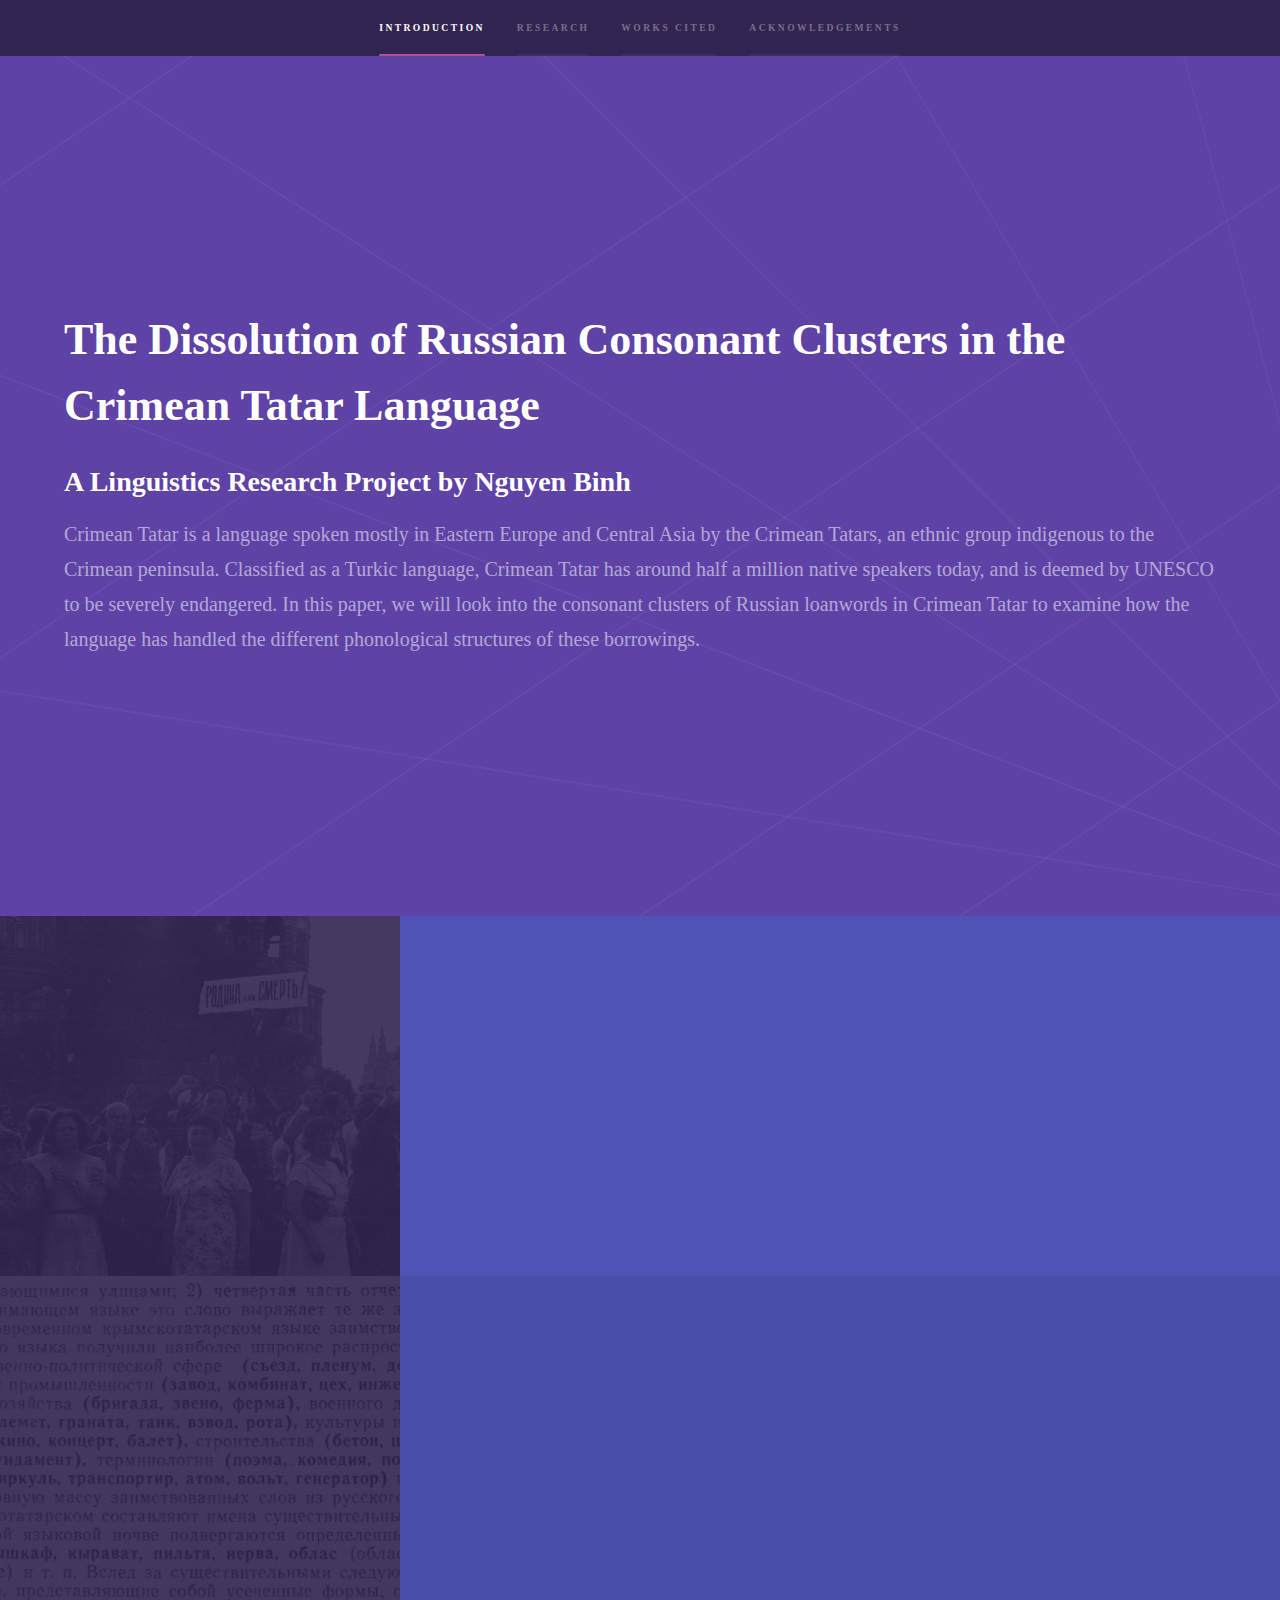
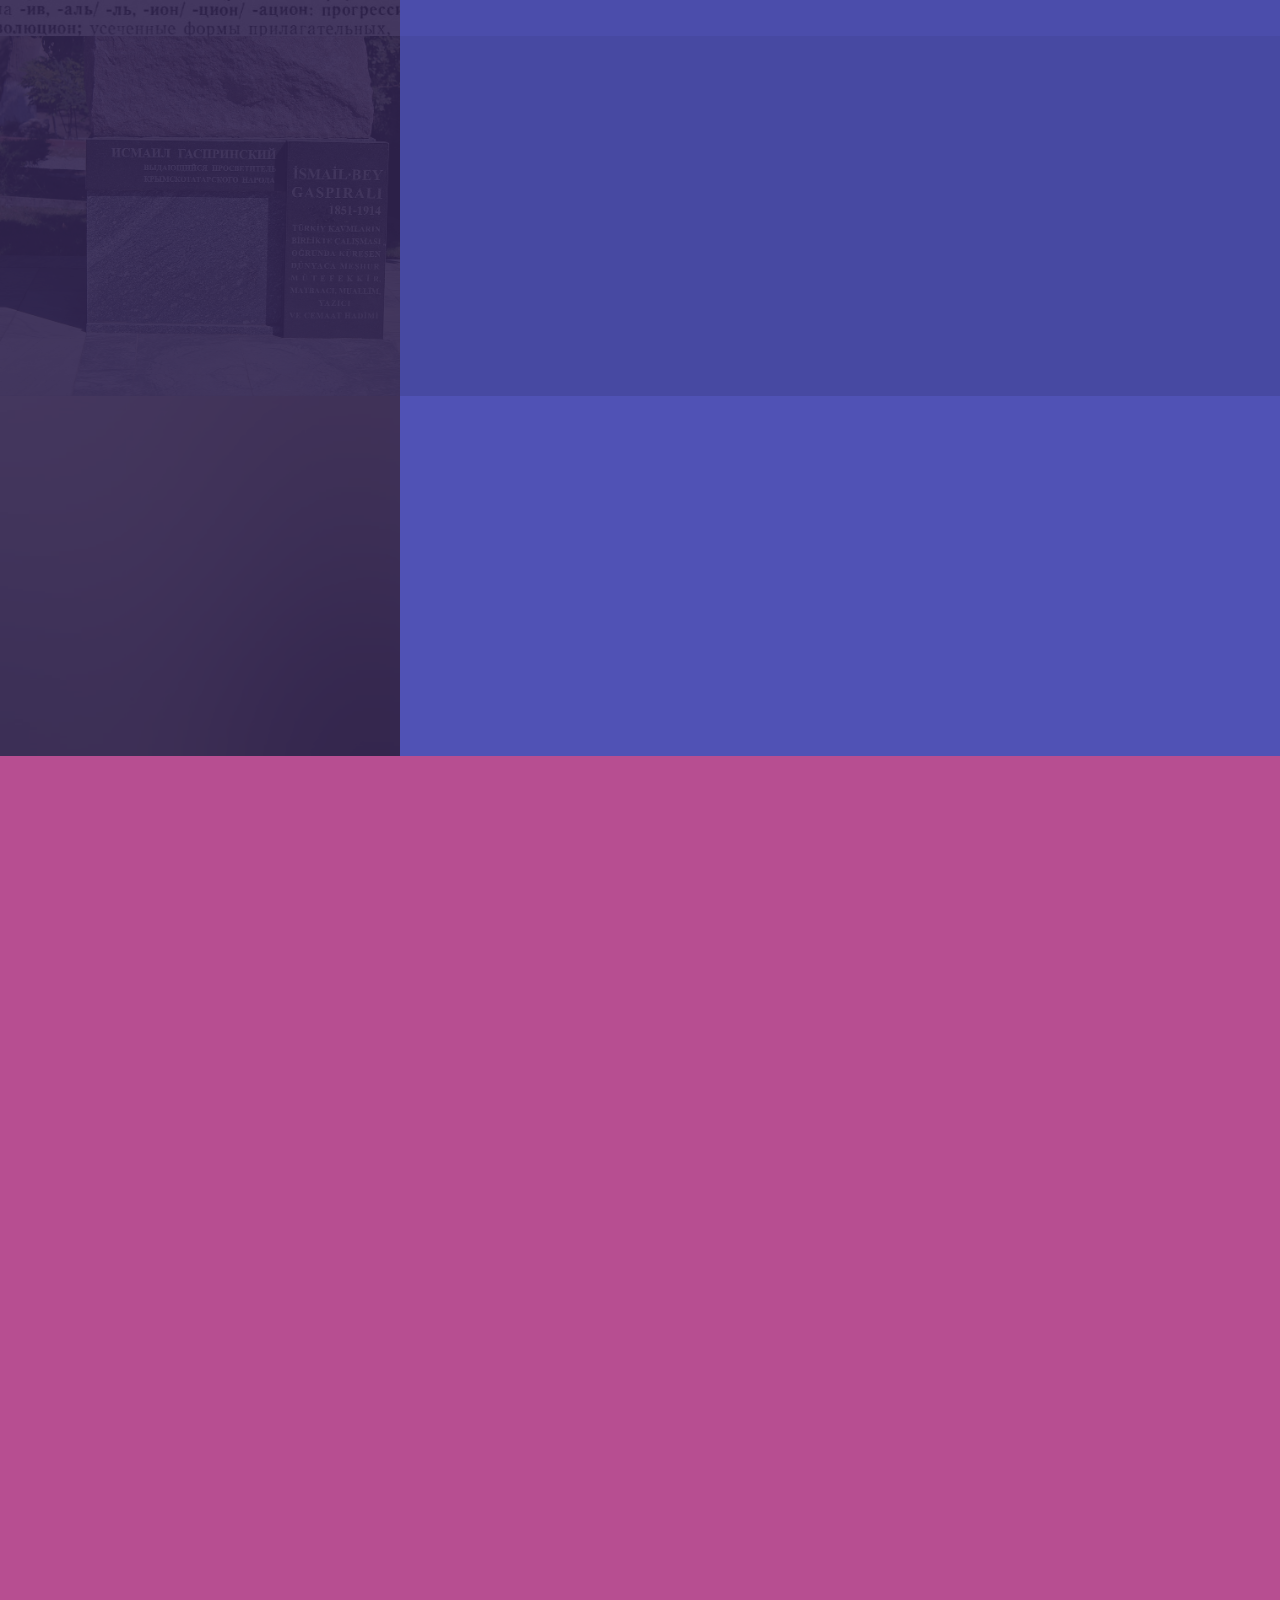
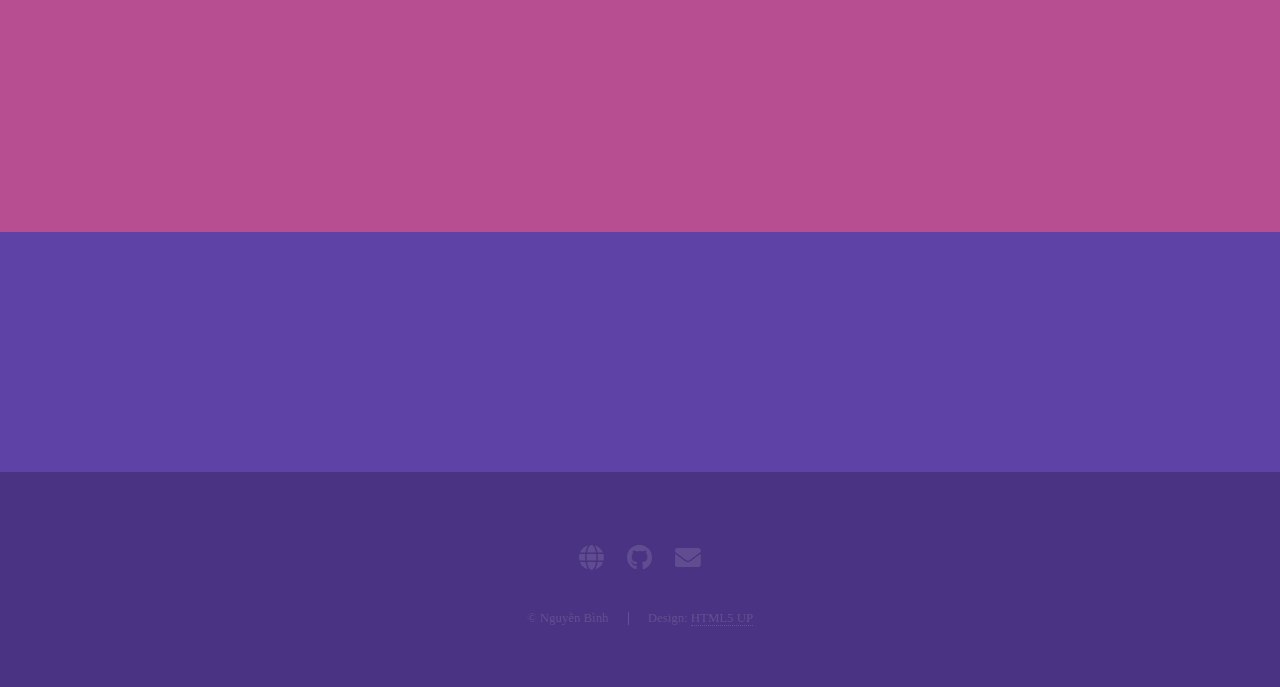
<file: index.html>
<!DOCTYPE HTML>
<!--
	Hyperspace by HTML5 UP
	html5up.net | @ajlkn
	Free for personal and commercial use under the CCA 3.0 license (html5up.net/license)
-->
<html>
	<head>
		<title>The Dissolution of Russian Consonant Clusters in the Crimean Tatar Language</title>
		<meta charset="utf-8" />
		<meta name="viewport" content="width=device-width, initial-scale=1, user-scalable=no" />
		<link rel="stylesheet" href="assets/css/main.css" />
		<noscript><link rel="stylesheet" href="assets/css/noscript.css" /></noscript>
	</head>
	<body class="is-preload">

		<!-- Sidebar -->
			<section id="sidebar">
				<div class="inner">
					<nav>
						<ul>
							<li><a href="#intro">Introduction</a></li>
							<li><a href="#one">Research</a></li>
							<li><a href="#two">Works Cited</a></li>
							<li><a href="#three">Acknowledgements</a></li>
						</ul>
					</nav>
				</div>
			</section>

		<!-- Wrapper -->
			<div id="wrapper">

				<!-- Intro -->
					<section id="intro" class="wrapper style1 fullscreen fade-up">
						<div class="inner">
							<h1>The Dissolution of Russian Consonant Clusters in the Crimean Tatar Language</h1>
							<h2>A Linguistics Research Project by Nguyen Binh</h2>
							<p>Crimean Tatar is a language spoken mostly in Eastern Europe and Central Asia by the Crimean Tatars, an ethnic group 
								indigenous to the Crimean peninsula. Classified as a Turkic language, Crimean Tatar has around half 
								a million native speakers today, and is deemed by UNESCO to be severely endangered. In this paper, we will 
								look into the consonant clusters of Russian loanwords in Crimean Tatar to examine how the language has handled 
								the different phonological structures of these borrowings.</p>
						</div>
					</section>

				<!-- One -->
					<section id="one" class="wrapper style2 spotlights">
						<section>
							<a href="#" class="image"><img src="images/pic01.jpg" alt="" data-position="center center" /></a>
							<div class="content">
								<div class="inner">
									<h2 style="font-family: Georgia">I. Historical Context</h2>
									<p>It would be a grave omission to discuss Crimean Tatar without 
										mentioning the history of its native speakers. Scholars agree that the 
										ethnogenesis of the Crimean Tatars took place...</p>
									<ul class="actions">
										<li><a href="section1.html" class="button">Learn more</a></li>
									</ul>
								</div>
							</div>
						</section>
						<section>
							<a href="#" class="image"><img src="images/pic02.jpg" alt="" data-position="top center" /></a>
							<div class="content">
								<div class="inner">
									<h2 style="font-family: Georgia">II. Phonological Processes</h2>
									<p>Russians and Crimean Tatars speak two mutually unintelligible languages of phonologically contrasting 
										families. The Russian language belongs to the Slavic family, which has...</p>
									<ul class="actions">
										<li><a href="section2.html" class="button">Learn more</a></li>
									</ul>
								</div>
							</div>
						</section>
						<section>
							<a href="#" class="image"><img src="images/pic03.jpg" alt="" data-position="25% 25%" /></a>
							<div class="content">
								<div class="inner">
									<h2 style="font-family: Georgia">III. Further Analysis</h2>
									<p>Having demonstrated the ways in which Crimean Tatar reckons with Russian consonant clusters, 
										we now seek to examine whether or not these observed phenomena are driven by any phonological rules...</p>
									<ul class="actions">
										<li><a href="section3.html" class="button">Learn more</a></li>
									</ul>
								</div>
							</div>
						</section>
						<section>
							<a href="#" class="image"><img src="images/pic04.jpg" alt="" data-position="25% 25%" /></a>
							<div class="content">
								<div class="inner">
									<h2 style="font-family: Georgia">IV. Conclusion & Discussion</h2>
									<p>From our analysis of the little data on Crimean Tatar that we have, 
										we find that the language deals with Russian consonant clusters in at least two ways...</p>
									<ul class="actions">
										<li><a href="section4.html" class="button">Learn more</a></li>
									</ul>
								</div>
							</div>
						</section>
					</section>
				
				<!-- Two -->
					<section id="two" class="wrapper style3 fade-up">
						<div class="inner">
							<h2>WORKS CITED</h2>
							<p>Bezverkha, Anastasia. “Reinstating social borders between the Slavic majority and the Tatar population of Crimea: 
								Media representation of the contested memory of the Crimean Tatars’ deportation.” <i>Journal of Borderlands Studies</i> 32.2, 2017, pp. 127-139.</p>
							<p>Glyn Williams, Brian. “The Hidden Ethnic Cleansing of Muslims in the Soviet Union: The Exile and Repatriation of the Crimean Tatars.” 
								<i>Journal of Contemporary History</i> 37.3, 2002, pp. 323-347. </p>
							<p>Hall, Nancy. “Vowel Epenthesis.” <i>The Blackwell Companion to Phonology Volume III: 
								Phonological Processes</i>, Wiley-Blackwell, 2011, pp. 1-21. </p>
							<p>Henry, Cassidy. “An Optimality Theoretic analysis of vowel harmony in Kazan Tatar.” <i>Proceedings of the 
								Linguistic Society of America</i> 3.4, 2018, pp. 1-11. </p>
							<p>Johanson, Lars. “The Structure of Turkic.” <i>The Turkic Languages</i>, 
								edited by Lars Johanson and Éva Á Csató, Taylor & Francis Group, 1998, pp. 30-66. </p>
							<p>Kabak, Barış. “Turkish Vowel Harmony.” <i>The Blackwell Companion to Phonology Volume V: Phonology 
								across Languages</i>, Wiley-Blackwell, 2011, pp. 1-21. </p>
							<p>Kavitskaya, Darya. <i>Crimean Tatar</i>. LINCOM Europa, 2010. </p>
							<p>Kavitskaya, Darya. “Segmental inventory and the evolution of harmony in Crimean Tatar.” <i>Turkic 
								Languages</i> 17.1, 2013, pp. 86-114. </p>
							<p>Kökeritz, Helge. “The reduction of initial kn and gn in English.” <i>Language</i> 21.2, 1945, pp. 77-86. </p>
							<p>Lazzerini, Edward. “Crimean Tatar: The Fate of a Severed Tongue.” <i>Sociolinguistic Perspectives on 
								Soviet National Languages: Their Past, Present and Future</i>, edited by Isabelle T. Kreindler, 
								Mouton de Gruyter, 1985, pp. 109-124. </p>
							<p>Memetov, Aider. <i>Krymskie tatary: istoriko-lingvisticheskii ocherk</i>. Simferopol, Anayurt, 1993. </p> 
							<p>Slezkine, Yuri. “The USSR as a communal apartment, or how a socialist state promoted ethnic particularism.” <i>Slavic Review</i> 
								53.2, 1994, pp. 414-452. </p>
							<p>Uehling, Greta. <i>Beyond Memory: The Crimean Tatars' Deportation and Return</i>. Springer, 2004. </p>
							<p>Uffmann, Christian. “Epenthetic vowel quality in loanwords: Empirical and formal issues.” <i>Lingua</i> 
								116.7, 2006, pp. 1079-1111.</p>
						</div>
					</section>


				<!-- Three -->
					<section id="three" class="wrapper style1 fade-up">
						<div class="inner">
							<h2 style="font-family: Gill Sans">ACKNOWLEDGEMENTS</h2>
							<p>This project was completed as part of the 2022 <a href="https://www.reeesthinktank.com/">REEES Think Tank Program</a> at Howard University, with the mentorship
								of Dr. Laada Bilaniuk (University of Washington) and Dr. Darya Kavitskaya (University of California at Berkeley).</p>
						</div>
					</section>

			</div>

		<!-- Footer -->
			<footer id="footer" class="wrapper style1-alt">
				<div class="inner">
					<ul class="menu" style="text-align: center">
						<a href="https://nguyenbinh1612.github.io" class="icon solid style2 fa-globe fa-2x"><span class="label">Personal Website</span></a>
						<a style="padding-left:20px;" href="https://github.com/nguyenbinh1612" class="icon brands style2 fa-github fa-2x"><span class="label">GitHub</span></a>
						<a style="padding-left:20px;" href="mailto:binhnguyen@arizona.edu" class="icon solid style2 fa-envelope fa-2x"><span class="label">Email</span></a>
					</ul>
					<ul class="menu" style="text-align: center">
						<li>&copy; Nguyễn Bình</li><li>Design: <a href="http://html5up.net">HTML5 UP</a></li>
					</ul>
				</div>
			</footer>

		<!-- Scripts -->
			<script src="assets/js/jquery.min.js"></script>
			<script src="assets/js/jquery.scrollex.min.js"></script>
			<script src="assets/js/jquery.scrolly.min.js"></script>
			<script src="assets/js/browser.min.js"></script>
			<script src="assets/js/breakpoints.min.js"></script>
			<script src="assets/js/util.js"></script>
			<script src="assets/js/main.js"></script>

	</body>
</html>
</file>
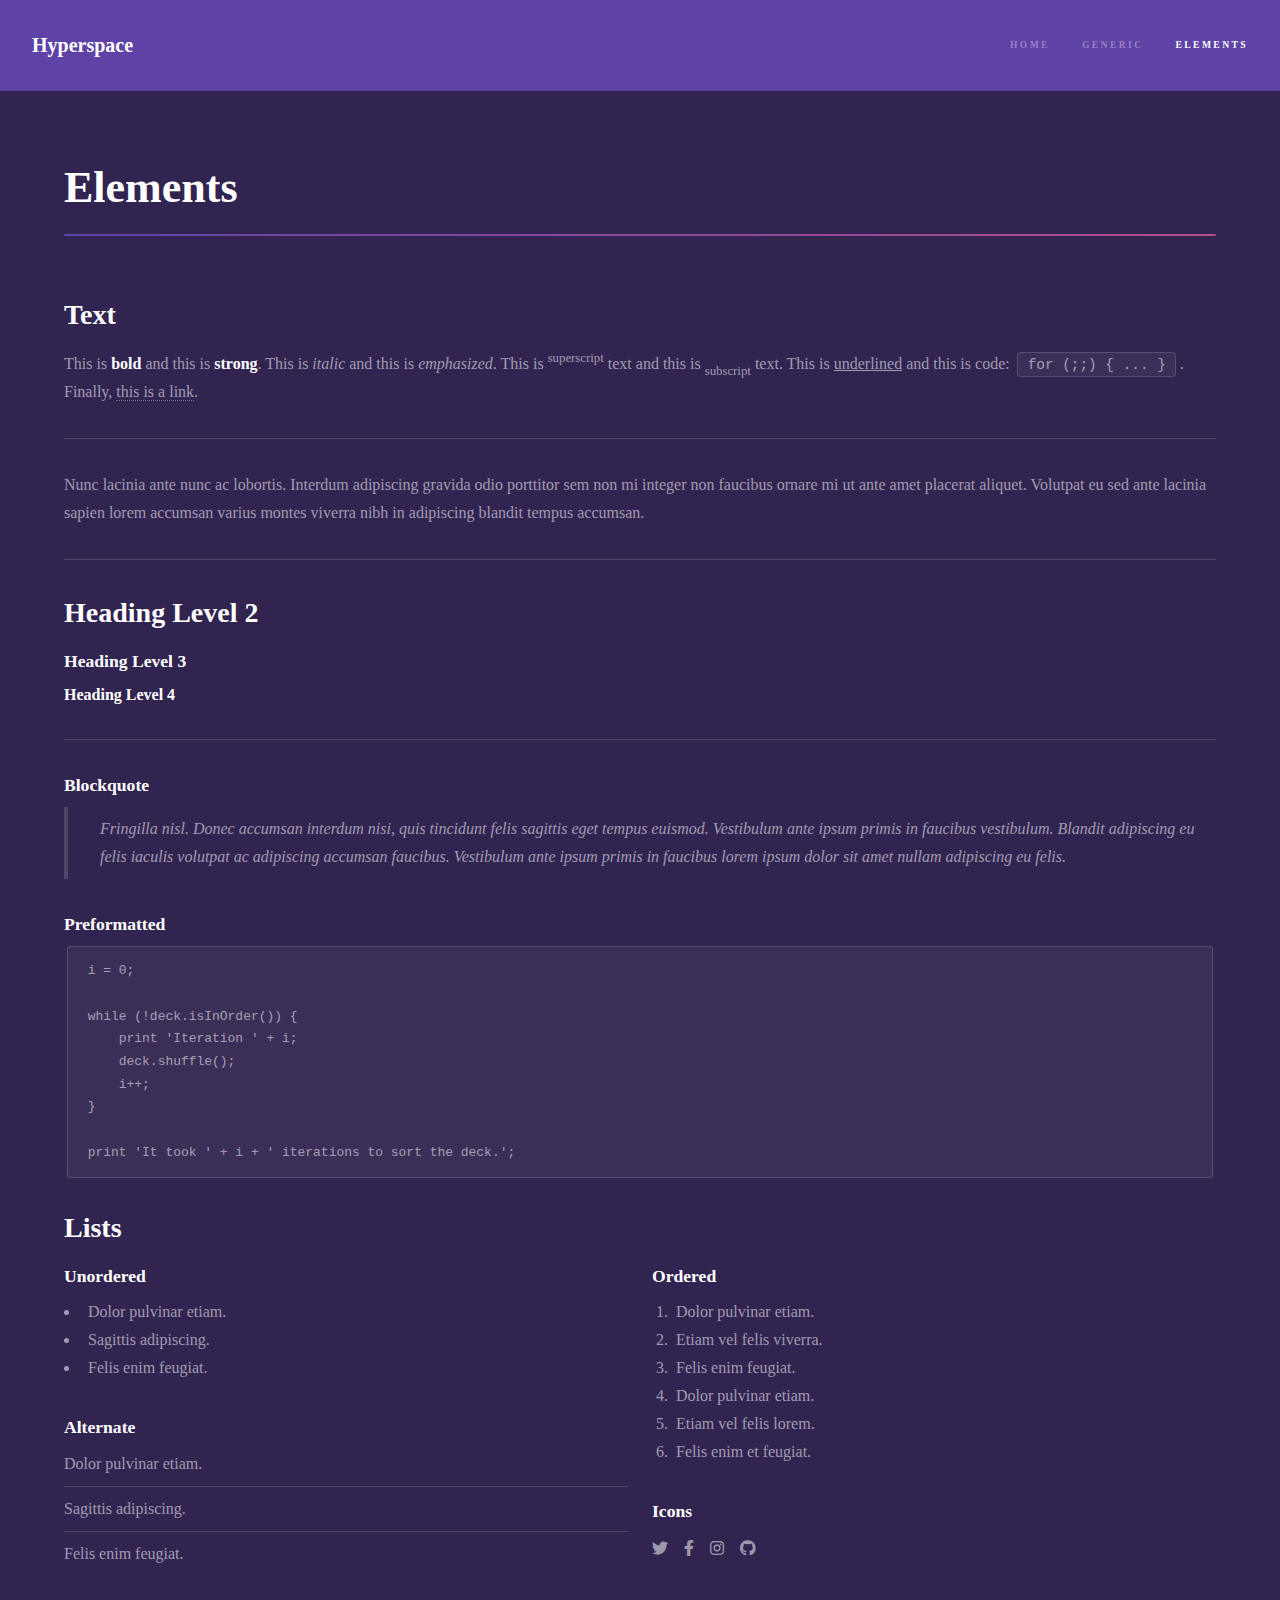
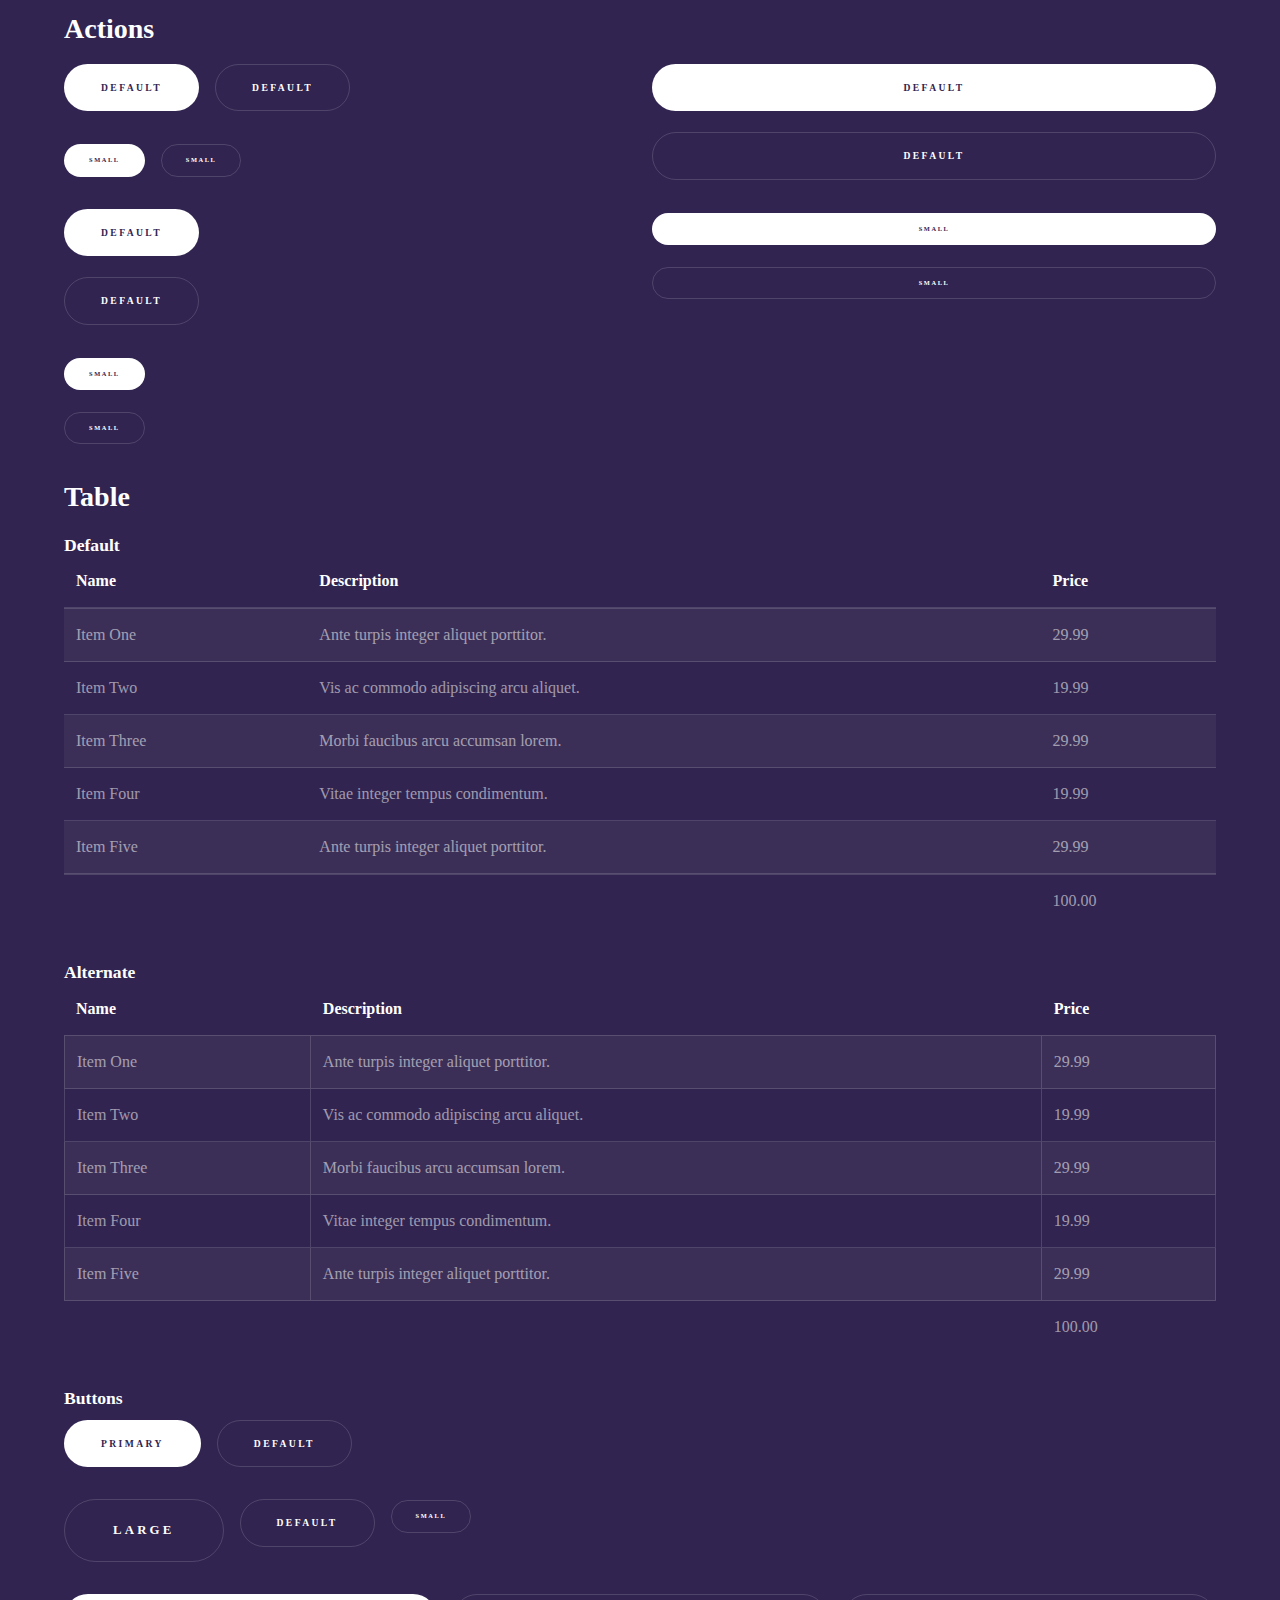
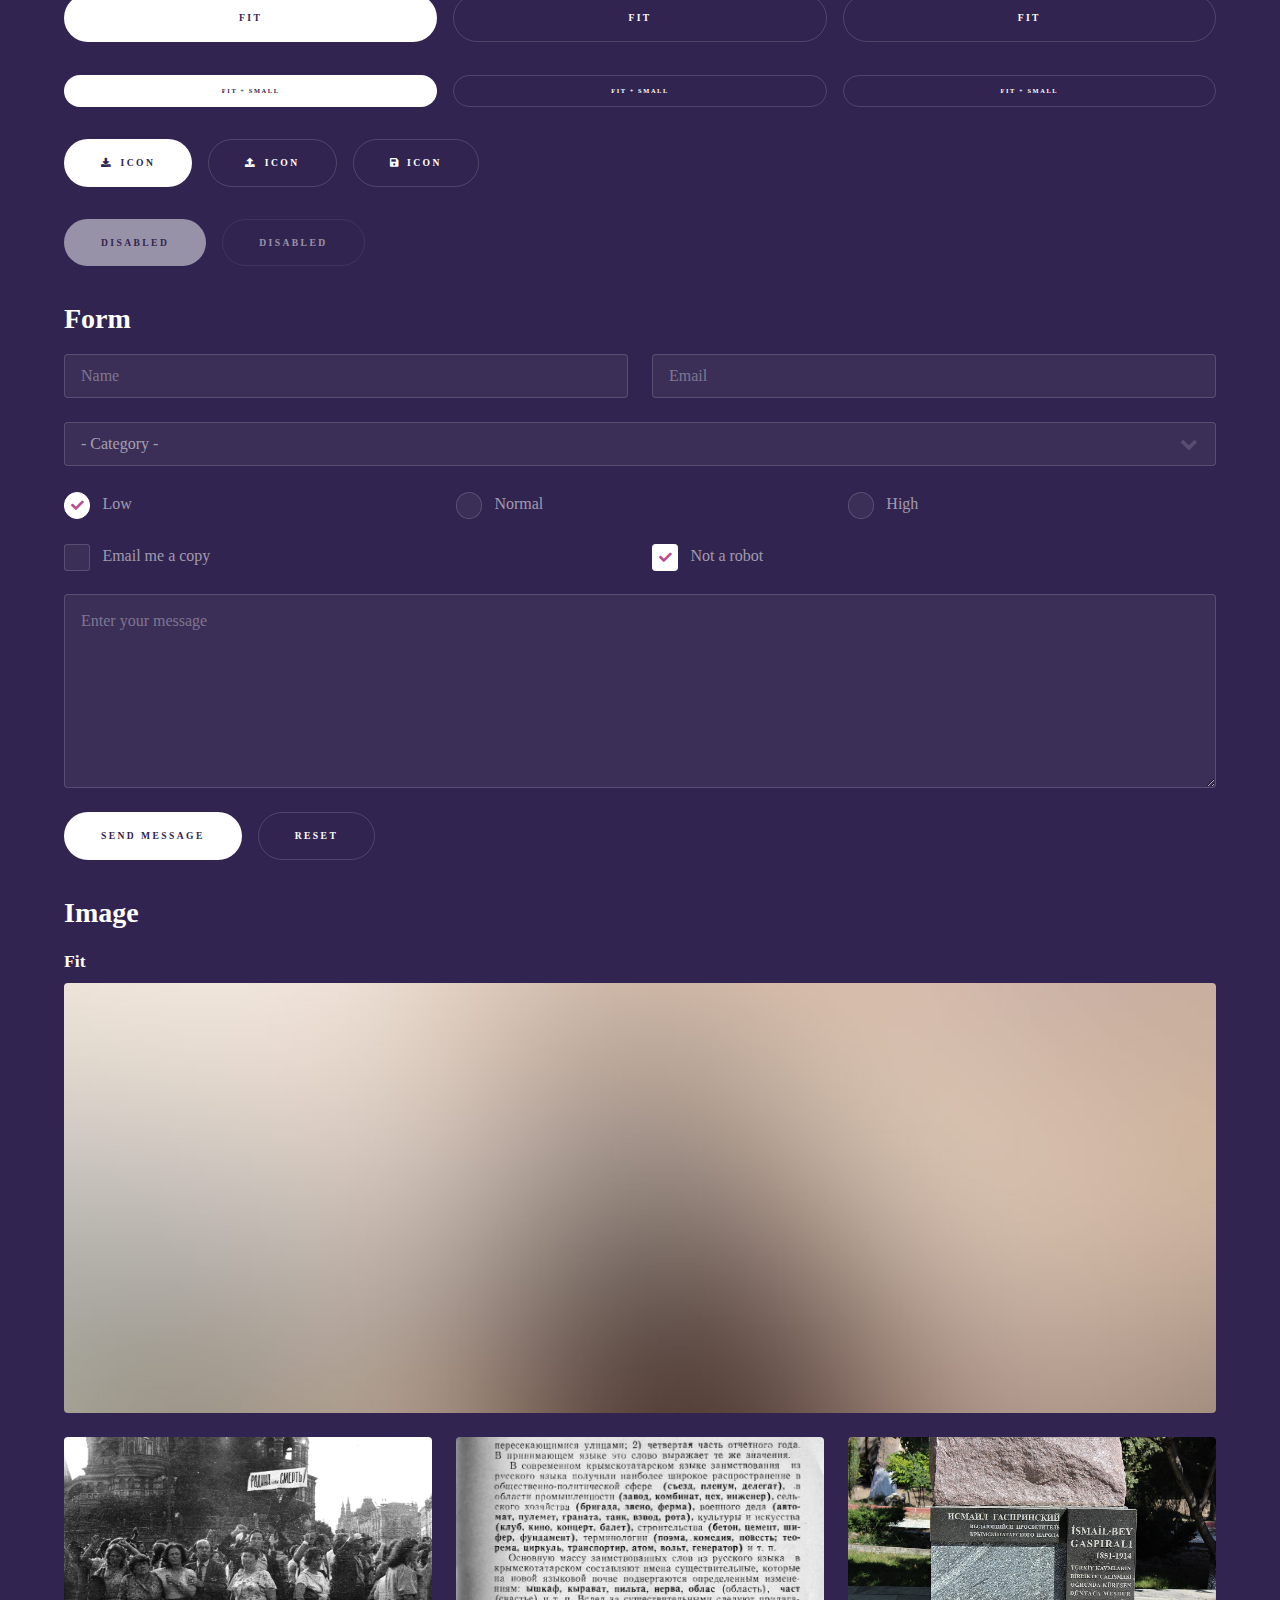
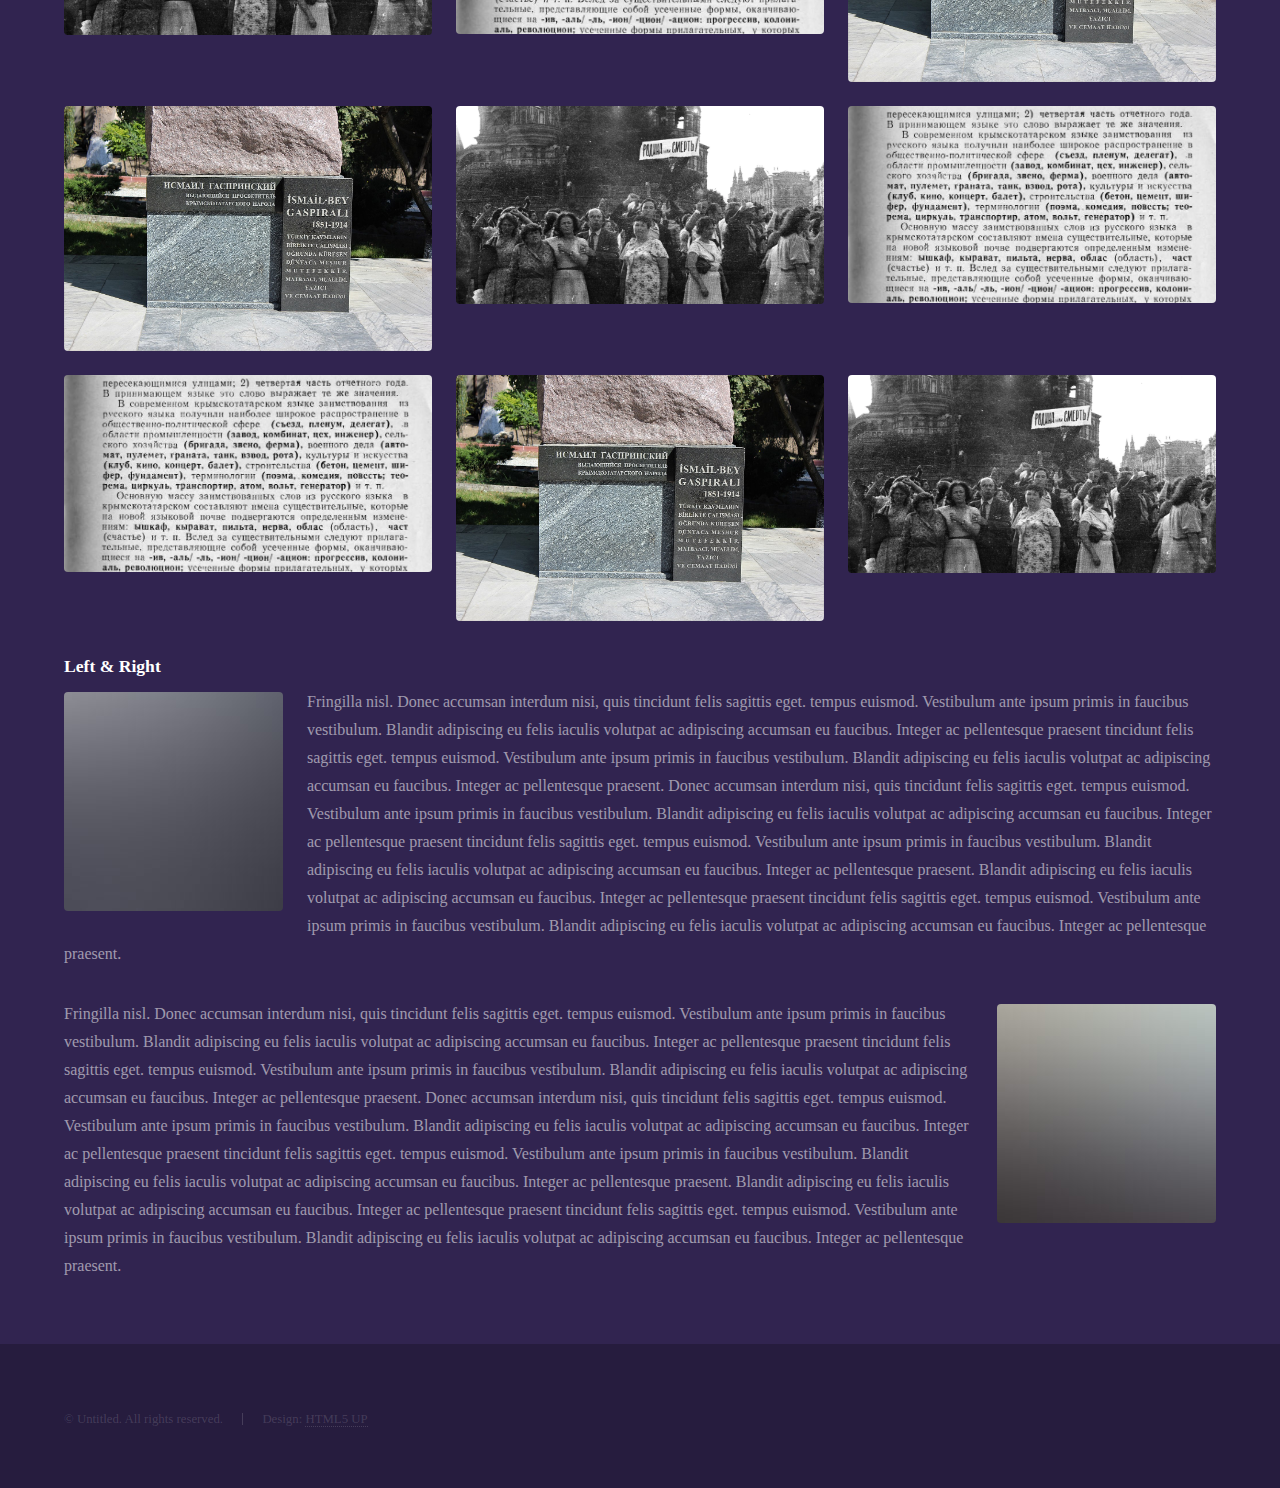
<file: elements.html>
<!DOCTYPE HTML>
<!--
	Hyperspace by HTML5 UP
	html5up.net | @ajlkn
	Free for personal and commercial use under the CCA 3.0 license (html5up.net/license)
-->
<html>
	<head>
		<title>Elements - Hyperspace by HTML5 UP</title>
		<meta charset="utf-8" />
		<meta name="viewport" content="width=device-width, initial-scale=1, user-scalable=no" />
		<link rel="stylesheet" href="assets/css/main.css" />
		<noscript><link rel="stylesheet" href="assets/css/noscript.css" /></noscript>
	</head>
	<body class="is-preload">

		<!-- Header -->
			<header id="header">
				<a href="index.html" class="title">Hyperspace</a>
				<nav>
					<ul>
						<li><a href="index.html">Home</a></li>
						<li><a href="generic.html">Generic</a></li>
						<li><a href="elements.html"  class="active">Elements</a></li>
					</ul>
				</nav>
			</header>

		<!-- Wrapper -->
			<div id="wrapper">

				<!-- Main -->
					<section id="main" class="wrapper">
						<div class="inner">
							<h1 class="major">Elements</h1>

							<!-- Text -->
								<section>
									<h2>Text</h2>
									<p>This is <b>bold</b> and this is <strong>strong</strong>. This is <i>italic</i> and this is <em>emphasized</em>.
									This is <sup>superscript</sup> text and this is <sub>subscript</sub> text.
									This is <u>underlined</u> and this is code: <code>for (;;) { ... }</code>. Finally, <a href="#">this is a link</a>.</p>
									<hr />
									<p>Nunc lacinia ante nunc ac lobortis. Interdum adipiscing gravida odio porttitor sem non mi integer non faucibus ornare mi ut ante amet placerat aliquet. Volutpat eu sed ante lacinia sapien lorem accumsan varius montes viverra nibh in adipiscing blandit tempus accumsan.</p>
									<hr />
									<h2>Heading Level 2</h2>
									<h3>Heading Level 3</h3>
									<h4>Heading Level 4</h4>
									<hr />
									<h3>Blockquote</h3>
									<blockquote>Fringilla nisl. Donec accumsan interdum nisi, quis tincidunt felis sagittis eget tempus euismod. Vestibulum ante ipsum primis in faucibus vestibulum. Blandit adipiscing eu felis iaculis volutpat ac adipiscing accumsan faucibus. Vestibulum ante ipsum primis in faucibus lorem ipsum dolor sit amet nullam adipiscing eu felis.</blockquote>
									<h3>Preformatted</h3>
									<pre><code>i = 0;

while (!deck.isInOrder()) {
    print 'Iteration ' + i;
    deck.shuffle();
    i++;
}

print 'It took ' + i + ' iterations to sort the deck.';</code></pre>
								</section>

							<!-- Lists -->
								<section>
									<h2>Lists</h2>
									<div class="row">
										<div class="col-6 col-12-medium">
											<h3>Unordered</h3>
											<ul>
												<li>Dolor pulvinar etiam.</li>
												<li>Sagittis adipiscing.</li>
												<li>Felis enim feugiat.</li>
											</ul>
											<h3>Alternate</h3>
											<ul class="alt">
												<li>Dolor pulvinar etiam.</li>
												<li>Sagittis adipiscing.</li>
												<li>Felis enim feugiat.</li>
											</ul>
										</div>
										<div class="col-6 col-12-medium">
											<h3>Ordered</h3>
											<ol>
												<li>Dolor pulvinar etiam.</li>
												<li>Etiam vel felis viverra.</li>
												<li>Felis enim feugiat.</li>
												<li>Dolor pulvinar etiam.</li>
												<li>Etiam vel felis lorem.</li>
												<li>Felis enim et feugiat.</li>
											</ol>
											<h3>Icons</h3>
											<ul class="icons">
												<li><a href="#" class="icon brands fa-twitter"><span class="label">Twitter</span></a></li>
												<li><a href="#" class="icon brands fa-facebook-f"><span class="label">Facebook</span></a></li>
												<li><a href="#" class="icon brands fa-instagram"><span class="label">Instagram</span></a></li>
												<li><a href="#" class="icon brands fa-github"><span class="label">Github</span></a></li>
											</ul>
										</div>
									</div>
									<h2>Actions</h2>
									<div class="row">
										<div class="col-6 col-12-medium">
											<ul class="actions">
												<li><a href="#" class="button primary">Default</a></li>
												<li><a href="#" class="button">Default</a></li>
											</ul>
											<ul class="actions small">
												<li><a href="#" class="button primary small">Small</a></li>
												<li><a href="#" class="button small">Small</a></li>
											</ul>
											<ul class="actions stacked">
												<li><a href="#" class="button primary">Default</a></li>
												<li><a href="#" class="button">Default</a></li>
											</ul>
											<ul class="actions stacked">
												<li><a href="#" class="button primary small">Small</a></li>
												<li><a href="#" class="button small">Small</a></li>
											</ul>
										</div>
										<div class="col-6 col-12-medium">
											<ul class="actions stacked">
												<li><a href="#" class="button primary fit">Default</a></li>
												<li><a href="#" class="button fit">Default</a></li>
											</ul>
											<ul class="actions stacked">
												<li><a href="#" class="button primary small fit">Small</a></li>
												<li><a href="#" class="button small fit">Small</a></li>
											</ul>
										</div>
									</div>
								</section>

							<!-- Table -->
								<section>
									<h2>Table</h2>
									<h3>Default</h3>
									<div class="table-wrapper">
										<table>
											<thead>
												<tr>
													<th>Name</th>
													<th>Description</th>
													<th>Price</th>
												</tr>
											</thead>
											<tbody>
												<tr>
													<td>Item One</td>
													<td>Ante turpis integer aliquet porttitor.</td>
													<td>29.99</td>
												</tr>
												<tr>
													<td>Item Two</td>
													<td>Vis ac commodo adipiscing arcu aliquet.</td>
													<td>19.99</td>
												</tr>
												<tr>
													<td>Item Three</td>
													<td> Morbi faucibus arcu accumsan lorem.</td>
													<td>29.99</td>
												</tr>
												<tr>
													<td>Item Four</td>
													<td>Vitae integer tempus condimentum.</td>
													<td>19.99</td>
												</tr>
												<tr>
													<td>Item Five</td>
													<td>Ante turpis integer aliquet porttitor.</td>
													<td>29.99</td>
												</tr>
											</tbody>
											<tfoot>
												<tr>
													<td colspan="2"></td>
													<td>100.00</td>
												</tr>
											</tfoot>
										</table>
									</div>

									<h3>Alternate</h3>
									<div class="table-wrapper">
										<table class="alt">
											<thead>
												<tr>
													<th>Name</th>
													<th>Description</th>
													<th>Price</th>
												</tr>
											</thead>
											<tbody>
												<tr>
													<td>Item One</td>
													<td>Ante turpis integer aliquet porttitor.</td>
													<td>29.99</td>
												</tr>
												<tr>
													<td>Item Two</td>
													<td>Vis ac commodo adipiscing arcu aliquet.</td>
													<td>19.99</td>
												</tr>
												<tr>
													<td>Item Three</td>
													<td> Morbi faucibus arcu accumsan lorem.</td>
													<td>29.99</td>
												</tr>
												<tr>
													<td>Item Four</td>
													<td>Vitae integer tempus condimentum.</td>
													<td>19.99</td>
												</tr>
												<tr>
													<td>Item Five</td>
													<td>Ante turpis integer aliquet porttitor.</td>
													<td>29.99</td>
												</tr>
											</tbody>
											<tfoot>
												<tr>
													<td colspan="2"></td>
													<td>100.00</td>
												</tr>
											</tfoot>
										</table>
									</div>
								</section>

							<!-- Buttons -->
								<section>
									<h3>Buttons</h3>
									<ul class="actions">
										<li><a href="#" class="button primary">Primary</a></li>
										<li><a href="#" class="button">Default</a></li>
									</ul>
									<ul class="actions">
										<li><a href="#" class="button large">Large</a></li>
										<li><a href="#" class="button">Default</a></li>
										<li><a href="#" class="button small">Small</a></li>
									</ul>
									<ul class="actions fit">
										<li><a href="#" class="button primary fit">Fit</a></li>
										<li><a href="#" class="button fit">Fit</a></li>
										<li><a href="#" class="button fit">Fit</a></li>
									</ul>
									<ul class="actions fit small">
										<li><a href="#" class="button primary fit small">Fit + Small</a></li>
										<li><a href="#" class="button fit small">Fit + Small</a></li>
										<li><a href="#" class="button fit small">Fit + Small</a></li>
									</ul>
									<ul class="actions">
										<li><a href="#" class="button primary icon solid fa-download">Icon</a></li>
										<li><a href="#" class="button icon solid fa-upload">Icon</a></li>
										<li><a href="#" class="button icon solid fa-save">Icon</a></li>
									</ul>
									<ul class="actions">
										<li><span class="button primary disabled">Disabled</span></li>
										<li><span class="button disabled">Disabled</span></li>
									</ul>
								</section>

							<!-- Form -->
								<section>
									<h2>Form</h2>
									<form method="post" action="#">
										<div class="row gtr-uniform">
											<div class="col-6 col-12-xsmall">
												<input type="text" name="demo-name" id="demo-name" value="" placeholder="Name" />
											</div>
											<div class="col-6 col-12-xsmall">
												<input type="email" name="demo-email" id="demo-email" value="" placeholder="Email" />
											</div>
											<div class="col-12">
												<select name="demo-category" id="demo-category">
													<option value="">- Category -</option>
													<option value="1">Manufacturing</option>
													<option value="1">Shipping</option>
													<option value="1">Administration</option>
													<option value="1">Human Resources</option>
												</select>
											</div>
											<div class="col-4 col-12-small">
												<input type="radio" id="demo-priority-low" name="demo-priority" checked>
												<label for="demo-priority-low">Low</label>
											</div>
											<div class="col-4 col-12-small">
												<input type="radio" id="demo-priority-normal" name="demo-priority">
												<label for="demo-priority-normal">Normal</label>
											</div>
											<div class="col-4 col-12-small">
												<input type="radio" id="demo-priority-high" name="demo-priority">
												<label for="demo-priority-high">High</label>
											</div>
											<div class="col-6 col-12-small">
												<input type="checkbox" id="demo-copy" name="demo-copy">
												<label for="demo-copy">Email me a copy</label>
											</div>
											<div class="col-6 col-12-small">
												<input type="checkbox" id="demo-human" name="demo-human" checked>
												<label for="demo-human">Not a robot</label>
											</div>
											<div class="col-12">
												<textarea name="demo-message" id="demo-message" placeholder="Enter your message" rows="6"></textarea>
											</div>
											<div class="col-12">
												<ul class="actions">
													<li><input type="submit" value="Send Message" class="primary" /></li>
													<li><input type="reset" value="Reset" /></li>
												</ul>
											</div>
										</div>
									</form>
								</section>

							<!-- Image -->
								<section>
									<h2>Image</h2>
									<h3>Fit</h3>
									<div class="box alt">
										<div class="row gtr-uniform">
											<div class="col-12"><span class="image fit"><img src="images/pic04.jpg" alt="" /></span></div>
											<div class="col-4"><span class="image fit"><img src="images/pic01.jpg" alt="" /></span></div>
											<div class="col-4"><span class="image fit"><img src="images/pic02.jpg" alt="" /></span></div>
											<div class="col-4"><span class="image fit"><img src="images/pic03.jpg" alt="" /></span></div>
											<div class="col-4"><span class="image fit"><img src="images/pic03.jpg" alt="" /></span></div>
											<div class="col-4"><span class="image fit"><img src="images/pic01.jpg" alt="" /></span></div>
											<div class="col-4"><span class="image fit"><img src="images/pic02.jpg" alt="" /></span></div>
											<div class="col-4"><span class="image fit"><img src="images/pic02.jpg" alt="" /></span></div>
											<div class="col-4"><span class="image fit"><img src="images/pic03.jpg" alt="" /></span></div>
											<div class="col-4"><span class="image fit"><img src="images/pic01.jpg" alt="" /></span></div>
										</div>
									</div>
									<h3>Left &amp; Right</h3>
									<p><span class="image left"><img src="images/pic05.jpg" alt="" /></span>Fringilla nisl. Donec accumsan interdum nisi, quis tincidunt felis sagittis eget. tempus euismod. Vestibulum ante ipsum primis in faucibus vestibulum. Blandit adipiscing eu felis iaculis volutpat ac adipiscing accumsan eu faucibus. Integer ac pellentesque praesent tincidunt felis sagittis eget. tempus euismod. Vestibulum ante ipsum primis in faucibus vestibulum. Blandit adipiscing eu felis iaculis volutpat ac adipiscing accumsan eu faucibus. Integer ac pellentesque praesent. Donec accumsan interdum nisi, quis tincidunt felis sagittis eget. tempus euismod. Vestibulum ante ipsum primis in faucibus vestibulum. Blandit adipiscing eu felis iaculis volutpat ac adipiscing accumsan eu faucibus. Integer ac pellentesque praesent tincidunt felis sagittis eget. tempus euismod. Vestibulum ante ipsum primis in faucibus vestibulum. Blandit adipiscing eu felis iaculis volutpat ac adipiscing accumsan eu faucibus. Integer ac pellentesque praesent. Blandit adipiscing eu felis iaculis volutpat ac adipiscing accumsan eu faucibus. Integer ac pellentesque praesent tincidunt felis sagittis eget. tempus euismod. Vestibulum ante ipsum primis in faucibus vestibulum. Blandit adipiscing eu felis iaculis volutpat ac adipiscing accumsan eu faucibus. Integer ac pellentesque praesent.</p>
									<p><span class="image right"><img src="images/pic06.jpg" alt="" /></span>Fringilla nisl. Donec accumsan interdum nisi, quis tincidunt felis sagittis eget. tempus euismod. Vestibulum ante ipsum primis in faucibus vestibulum. Blandit adipiscing eu felis iaculis volutpat ac adipiscing accumsan eu faucibus. Integer ac pellentesque praesent tincidunt felis sagittis eget. tempus euismod. Vestibulum ante ipsum primis in faucibus vestibulum. Blandit adipiscing eu felis iaculis volutpat ac adipiscing accumsan eu faucibus. Integer ac pellentesque praesent. Donec accumsan interdum nisi, quis tincidunt felis sagittis eget. tempus euismod. Vestibulum ante ipsum primis in faucibus vestibulum. Blandit adipiscing eu felis iaculis volutpat ac adipiscing accumsan eu faucibus. Integer ac pellentesque praesent tincidunt felis sagittis eget. tempus euismod. Vestibulum ante ipsum primis in faucibus vestibulum. Blandit adipiscing eu felis iaculis volutpat ac adipiscing accumsan eu faucibus. Integer ac pellentesque praesent. Blandit adipiscing eu felis iaculis volutpat ac adipiscing accumsan eu faucibus. Integer ac pellentesque praesent tincidunt felis sagittis eget. tempus euismod. Vestibulum ante ipsum primis in faucibus vestibulum. Blandit adipiscing eu felis iaculis volutpat ac adipiscing accumsan eu faucibus. Integer ac pellentesque praesent.</p>
								</section>

						</div>
					</section>

			</div>

		<!-- Footer -->
			<footer id="footer" class="wrapper alt">
				<div class="inner">
					<ul class="menu">
						<li>&copy; Untitled. All rights reserved.</li><li>Design: <a href="http://html5up.net">HTML5 UP</a></li>
					</ul>
				</div>
			</footer>

		<!-- Scripts -->
			<script src="assets/js/jquery.min.js"></script>
			<script src="assets/js/jquery.scrollex.min.js"></script>
			<script src="assets/js/jquery.scrolly.min.js"></script>
			<script src="assets/js/browser.min.js"></script>
			<script src="assets/js/breakpoints.min.js"></script>
			<script src="assets/js/util.js"></script>
			<script src="assets/js/main.js"></script>

	</body>
</html>
</file>
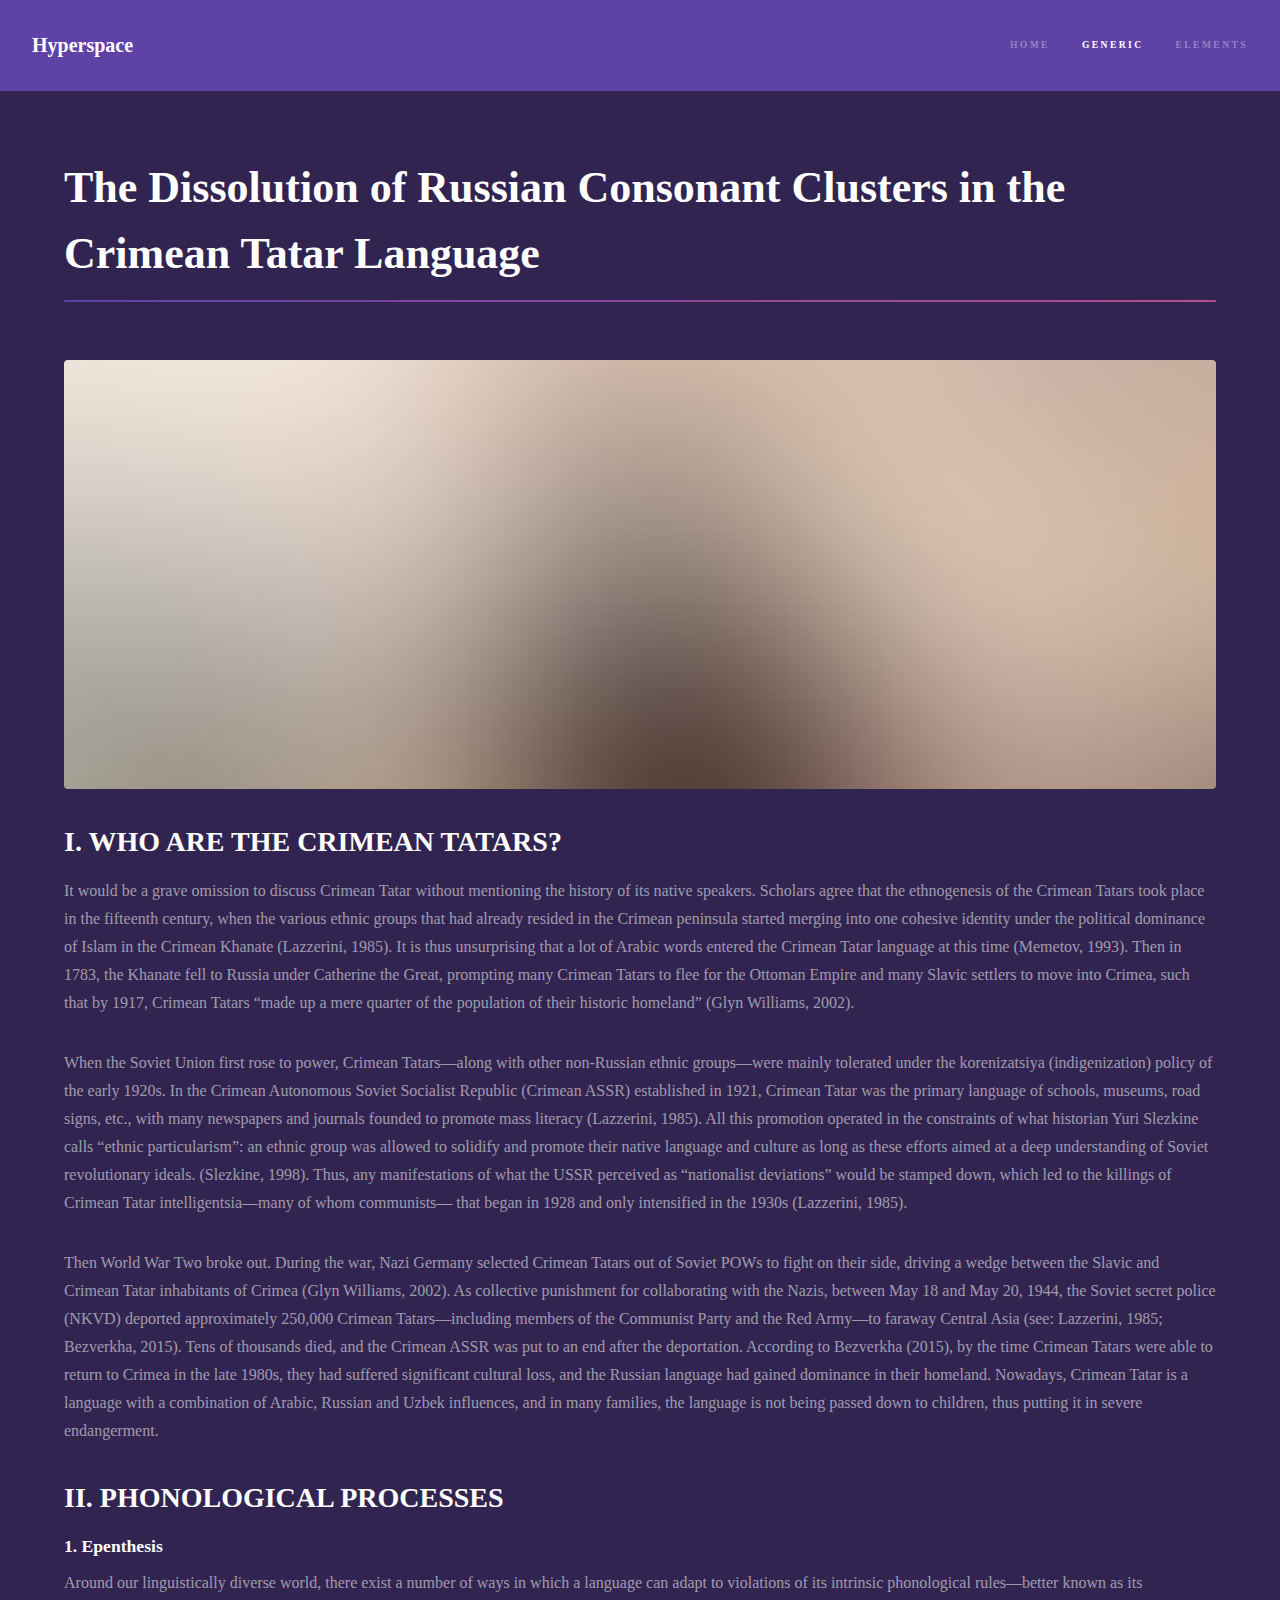
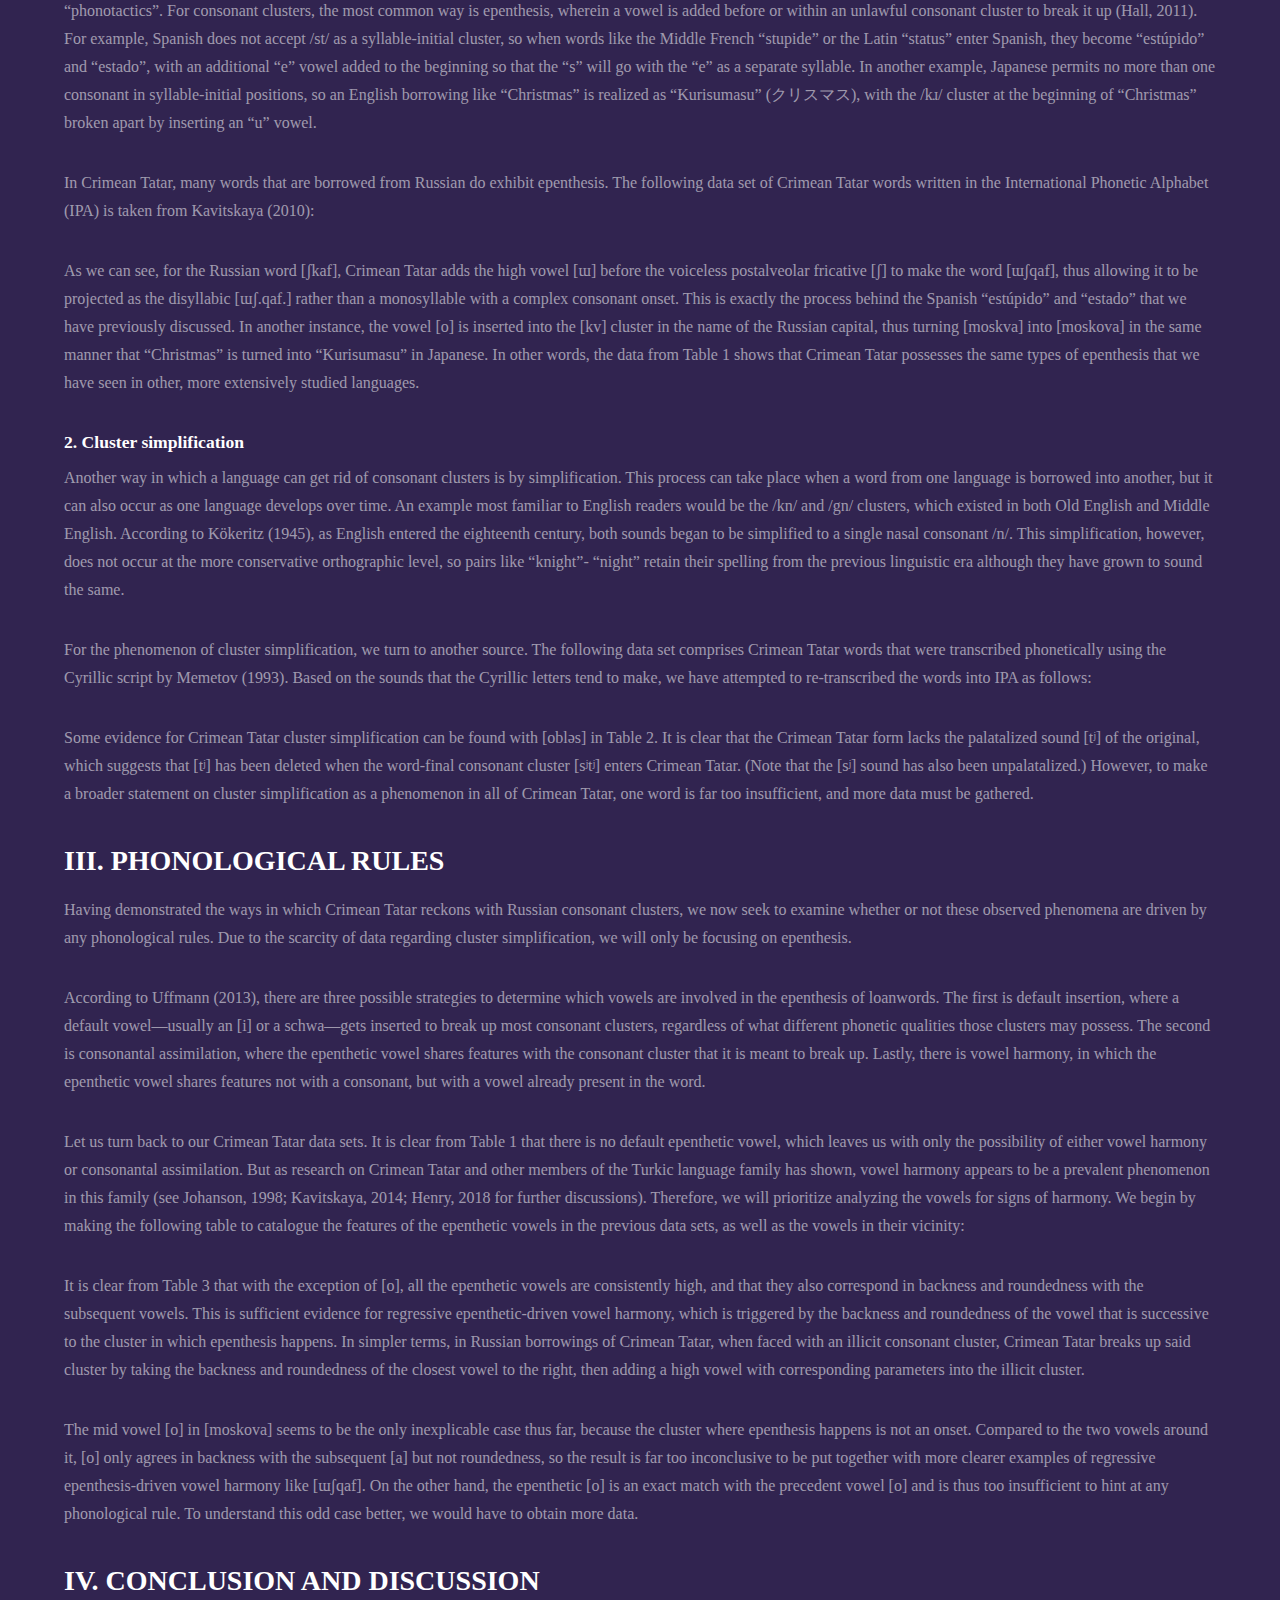
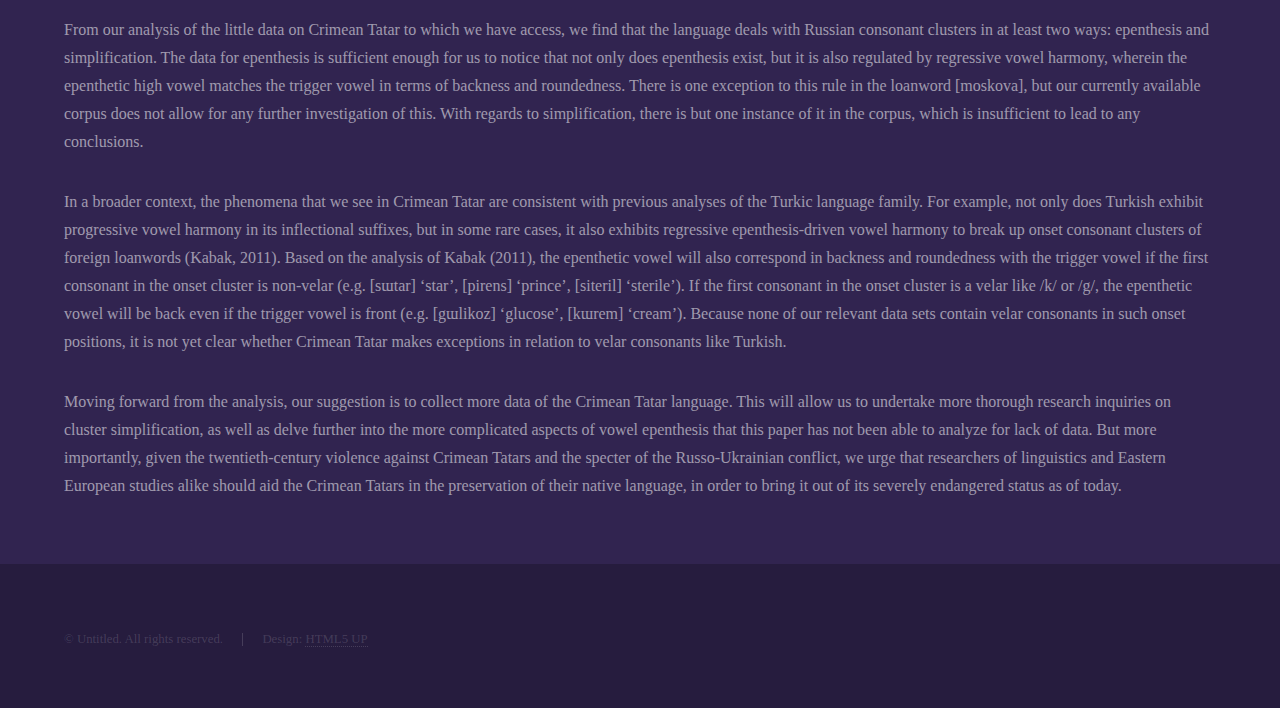
<file: generic.html>
<!DOCTYPE HTML>
<!--
	Hyperspace by HTML5 UP
	html5up.net | @ajlkn
	Free for personal and commercial use under the CCA 3.0 license (html5up.net/license)
-->
<html>
	<head>
		<title>Generic - Hyperspace by HTML5 UP</title>
		<meta charset="utf-8" />
		<meta name="viewport" content="width=device-width, initial-scale=1, user-scalable=no" />
		<link rel="stylesheet" href="assets/css/main.css" />
		<noscript><link rel="stylesheet" href="assets/css/noscript.css" /></noscript>
	</head>
	<body class="is-preload">

		<!-- Header -->
			<header id="header">
				<a href="index.html" class="title">Hyperspace</a>
				<nav>
					<ul>
						<li><a href="index.html">Home</a></li>
						<li><a href="generic.html" class="active">Generic</a></li>
						<li><a href="elements.html">Elements</a></li>
					</ul>
				</nav>
			</header>

		<!-- Wrapper -->
			<div id="wrapper">

				<!-- Main -->
					<section id="main" class="wrapper">
						<div class="inner">
							<h1 class="major">The Dissolution of Russian Consonant Clusters in the Crimean Tatar Language</h1>
							<span class="image fit"><img src="images/pic04.jpg" alt="" /></span>
							<h2>I.	WHO ARE THE CRIMEAN TATARS? </h2>
							<p>It would be a grave omission to discuss Crimean Tatar without mentioning the history of its native speakers. 
								Scholars agree that the ethnogenesis of the Crimean Tatars took place in the fifteenth century, when the various ethnic groups that 
								had already resided in the Crimean peninsula started merging into one cohesive identity under the political dominance of Islam in 
								the Crimean Khanate (Lazzerini, 1985). It is thus unsurprising that a lot of Arabic words entered the Crimean Tatar language at this time 
								(Memetov, 1993). Then in 1783, the Khanate fell to Russia under Catherine the Great, prompting many Crimean Tatars to flee for the 
								Ottoman Empire and many Slavic settlers to move into Crimea, such that by 1917, Crimean Tatars “made up a mere quarter of the 
								population of their historic homeland” (Glyn Williams, 2002).</p>
							<p>When the Soviet Union first rose to power, Crimean Tatars—along with other non-Russian ethnic groups—were mainly 
								tolerated under the korenizatsiya (indigenization) policy of the early 1920s. In the Crimean Autonomous 
								Soviet Socialist Republic (Crimean ASSR) established in 1921, Crimean Tatar was the primary language of 
								schools, museums, road signs, etc., with many newspapers and journals founded to promote mass literacy 
								(Lazzerini, 1985). All this promotion operated in the constraints of what historian Yuri Slezkine calls 
								“ethnic particularism”: an ethnic group was allowed to solidify and promote their native language and 
								culture as long as these efforts aimed at a deep understanding of Soviet revolutionary ideals. (Slezkine, 1998). 
								Thus, any manifestations of what the USSR perceived as “nationalist deviations” would be stamped down, 
								which led to the killings of Crimean Tatar intelligentsia—many of whom communists— that began in 1928 
								and only intensified in the 1930s (Lazzerini, 1985).</p>
							<p>Then World War Two broke out. During the war, Nazi Germany selected Crimean Tatars out of Soviet POWs to fight on 
								their side, driving a wedge between the Slavic and Crimean Tatar inhabitants of Crimea (Glyn Williams, 2002). 
								As collective punishment for collaborating with the Nazis, between May 18 and May 20, 1944, the Soviet secret 
								police (NKVD) deported approximately 250,000 Crimean Tatars—including members of the Communist Party and the 
								Red Army—to faraway Central Asia (see: Lazzerini, 1985; Bezverkha, 2015). Tens of thousands died, and the 
								Crimean ASSR was put to an end after the deportation. According to Bezverkha (2015), by the time Crimean Tatars 
								were able to return to Crimea in the late 1980s, they had suffered significant cultural loss, and the Russian language had gained dominance 
								in their homeland. Nowadays, Crimean Tatar is a language with a combination of Arabic, 
								Russian and Uzbek influences, and in many families, the language is not being passed down to children, thus putting it 
								in severe endangerment.</p>
							<h2>II.	PHONOLOGICAL PROCESSES</h2>
							<h3>1.	Epenthesis</h3>
							<p>Around our linguistically diverse world, there exist a number of ways in which a language can adapt to violations of its intrinsic phonological 
								rules—better known as its “phonotactics”. For consonant clusters, the most common way is epenthesis, wherein a vowel is added before or 
								within an unlawful consonant cluster to break it up (Hall, 2011). For example, Spanish does not accept /st/ as a syllable-initial cluster, 
								so when words like the Middle French “stupide” or the Latin “status” enter Spanish, they become “estúpido” and “estado”, with an additional 
								“e” vowel added to the beginning so that the “s” will go with the “e” as a separate syllable. In another example, Japanese permits 
								no more than one consonant in syllable-initial positions, so an English borrowing like “Christmas” is realized as “Kurisumasu” 
								(クリスマス), with the /kɹ/ cluster at the beginning of “Christmas” broken apart by inserting an “u” vowel. </p>
							<p>In Crimean Tatar, many words that are borrowed from Russian do exhibit epenthesis. The following data set of Crimean Tatar words 
								written in the International Phonetic Alphabet (IPA) is taken from Kavitskaya (2010):</p>
							<p>As we can see, for the Russian word [ʃkaf], Crimean Tatar adds the high vowel [ɯ] before the voiceless postalveolar fricative [ʃ] to make the word [ɯʃqaf], 
								thus allowing it to be projected as the disyllabic [ɯʃ.qaf.] rather than a monosyllable with a complex consonant onset. This is exactly 
								the process behind the Spanish “estúpido” and “estado” that we have previously discussed. In another instance, the vowel [o] 
								is inserted into the [kv] cluster in the name of the Russian capital, thus turning [moskva] into [moskova] in the same manner 
								that “Christmas” is turned into “Kurisumasu” in Japanese. In other words, the data from Table 1 shows that Crimean Tatar possesses 
								the same types of epenthesis that we have seen in other, more extensively studied languages.</p>
							<h3>2.	Cluster simplification</h3>
							<p>Another way in which a language can get rid of consonant clusters is by simplification. This process can take place when a word 
								from one language is borrowed into another, but it can also occur as one language develops over time. An example most familiar 
								to English readers would be the /kn/ and /gn/ clusters, which existed in both Old English and Middle English. 
								According to Kökeritz (1945), as English entered the eighteenth century, both sounds began to be simplified to a single nasal 
								consonant /n/. This simplification, however, does not occur at the more conservative orthographic level, so pairs like “knight”-
								“night” retain their spelling from the previous linguistic era although they have grown to sound the same.</p>
							<p>For the phenomenon of cluster simplification, we turn to another source. The following data set comprises Crimean Tatar words that were 
								transcribed phonetically using the Cyrillic script by Memetov (1993). Based on the sounds that the Cyrillic letters tend to make, 
								we have attempted to re-transcribed the words into IPA as follows:</p>
							<p>Some evidence for Crimean Tatar cluster simplification can be found with [obləs] in Table 2. It is clear that the Crimean Tatar form 
								lacks the palatalized sound [tʲ] of the original, which suggests that [tʲ] has been deleted when the word-final consonant cluster 
								[sʲtʲ] enters Crimean Tatar. (Note that the [sʲ] sound has also been unpalatalized.) However, to make a broader statement on cluster
								simplification as a phenomenon in all of Crimean Tatar, one word is far too insufficient, and more data must be gathered.</p>
							<h2>III.	PHONOLOGICAL RULES</h2>
							<p>Having demonstrated the ways in which Crimean Tatar reckons with Russian consonant clusters, we now seek to examine whether or not 
								these observed phenomena are driven by any phonological rules. Due to the scarcity of data regarding cluster simplification, 
								we will only be focusing on epenthesis.</p>
							<p>According to Uffmann (2013), there are three possible strategies to determine which vowels are involved in the epenthesis of 
								loanwords. The first is default insertion, where a default vowel—usually an [i] or a schwa—gets inserted to break up most 
								consonant clusters, regardless of what different phonetic qualities those clusters may possess. The second is consonantal 
								assimilation, where the epenthetic vowel shares features with the consonant cluster that it is meant to break up. Lastly, 
								there is vowel harmony, in which the epenthetic vowel shares features not with a consonant, but with a vowel already present 
								in the word.</p>
							<p>Let us turn back to our Crimean Tatar data sets. It is clear from Table 1 that there is no default epenthetic vowel, which leaves 
								us with only the possibility of either vowel harmony or consonantal assimilation. But as research on Crimean Tatar and other 
								members of the Turkic language family has shown, vowel harmony appears to be a prevalent phenomenon in this family (see 
								Johanson, 1998; Kavitskaya, 2014; Henry, 2018 for further discussions). Therefore, we will prioritize analyzing the vowels 
								for signs of harmony. We begin by making the following table to catalogue the features of the epenthetic vowels in the previous 
								data sets, as well as the vowels in their vicinity:</p>
							<p>It is clear from Table 3 that with the exception of [o], all the epenthetic vowels are consistently high, and that they also correspond 
								in backness and roundedness with the subsequent vowels. This is sufficient evidence for regressive epenthetic-driven vowel harmony, 
								which is triggered by the backness and roundedness of the vowel that is successive to the cluster in which epenthesis happens. 
								In simpler terms, in Russian borrowings of Crimean Tatar, when faced with an illicit consonant cluster, Crimean Tatar breaks up 
								said cluster by taking the backness and roundedness of the closest vowel to the right, then adding a high vowel with corresponding 
								parameters into the illicit cluster.</p>
							<p>The mid vowel [o] in [moskova] seems to be the only inexplicable case thus far, because the cluster where epenthesis happens is not 
								an onset. Compared to the two vowels around it, [o] only agrees in backness with the subsequent [a] but not roundedness, so 
								the result is far too inconclusive to be put together with more clearer examples of regressive epenthesis-driven vowel harmony 
								like [ɯʃqaf]. On the other hand, the epenthetic [o] is an exact match with the precedent vowel [o] and is thus too insufficient 
								to hint at any phonological rule. To understand this odd case better, we would have to obtain more data.</p>
							<h2>IV.	CONCLUSION AND DISCUSSION</h2>
							<p>From our analysis of the little data on Crimean Tatar to which we have access, we find that the language deals with Russian consonant clusters 
								in at least two ways: epenthesis and simplification. The data for epenthesis is sufficient enough for us to notice that not only does 
								epenthesis exist, but it is also regulated by regressive vowel harmony, wherein the epenthetic high vowel matches the trigger vowel 
								in terms of backness and roundedness. There is one exception to this rule in the loanword [moskova], but our currently available corpus 
								does not allow for any further investigation of this. With regards to simplification, there is but one instance of it in the corpus, 
								which is insufficient to lead to any conclusions.</p>
							<p>In a broader context, the phenomena that we see in Crimean Tatar are consistent with previous analyses of the Turkic language family. 
								For example, not only does Turkish exhibit progressive vowel harmony in its inflectional suffixes, but in some rare cases, it 
								also exhibits regressive epenthesis-driven vowel harmony to break up onset consonant clusters of foreign loanwords (Kabak, 2011). 
								Based on the analysis of Kabak (2011), the epenthetic vowel will also correspond in backness and roundedness with the trigger vowel 
								if the first consonant in the onset cluster is non-velar (e.g. [sɯtar] ‘star’, [pirens] ‘prince’, [siteril] ‘sterile’). If the 
								first consonant in the onset cluster is a velar like /k/ or /g/, the epenthetic vowel will be back even if the trigger vowel is 
								front (e.g. [gɯlikoz] ‘glucose’, [kɯrem] ‘cream’). Because none of our relevant data sets contain velar consonants in such onset 
								positions, it is not yet clear whether Crimean Tatar makes exceptions in relation to velar consonants like Turkish.</p>
							<p>Moving forward from the analysis, our suggestion is to collect more data of the Crimean Tatar language. This will allow us to 
								undertake more thorough research inquiries on cluster simplification, as well as delve further into the more complicated 
								aspects of vowel epenthesis that this paper has not been able to analyze for lack of data. But more importantly, given the 
								twentieth-century violence against Crimean Tatars and the specter of the Russo-Ukrainian conflict, we urge that researchers 
								of linguistics and Eastern European studies alike should aid the Crimean Tatars in the preservation of their native language, 
								in order to bring it out of its severely endangered status as of today.</p>


						</div>
					</section>

			</div>

		<!-- Footer -->
			<footer id="footer" class="wrapper alt">
				<div class="inner">
					<ul class="menu">
						<li>&copy; Untitled. All rights reserved.</li><li>Design: <a href="http://html5up.net">HTML5 UP</a></li>
					</ul>
				</div>
			</footer>

		<!-- Scripts -->
			<script src="assets/js/jquery.min.js"></script>
			<script src="assets/js/jquery.scrollex.min.js"></script>
			<script src="assets/js/jquery.scrolly.min.js"></script>
			<script src="assets/js/browser.min.js"></script>
			<script src="assets/js/breakpoints.min.js"></script>
			<script src="assets/js/util.js"></script>
			<script src="assets/js/main.js"></script>

	</body>
</html>
</file>
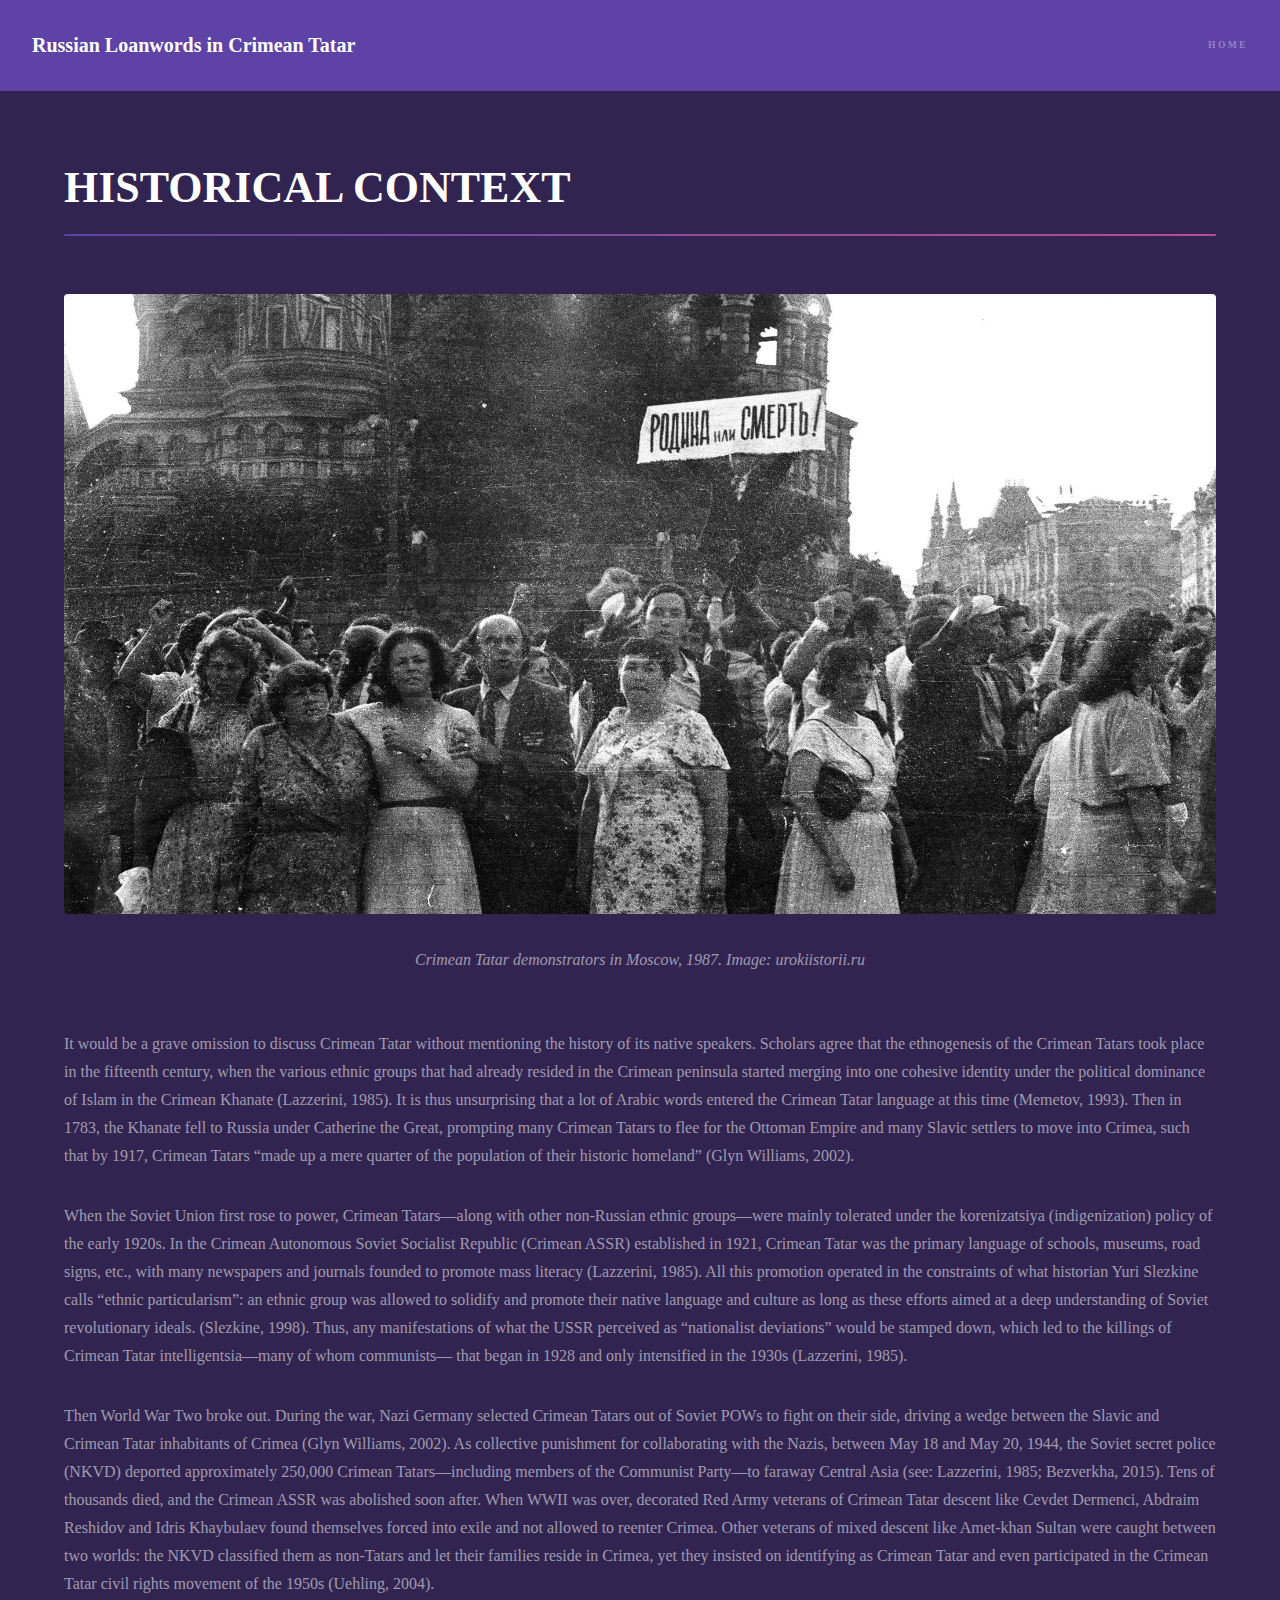
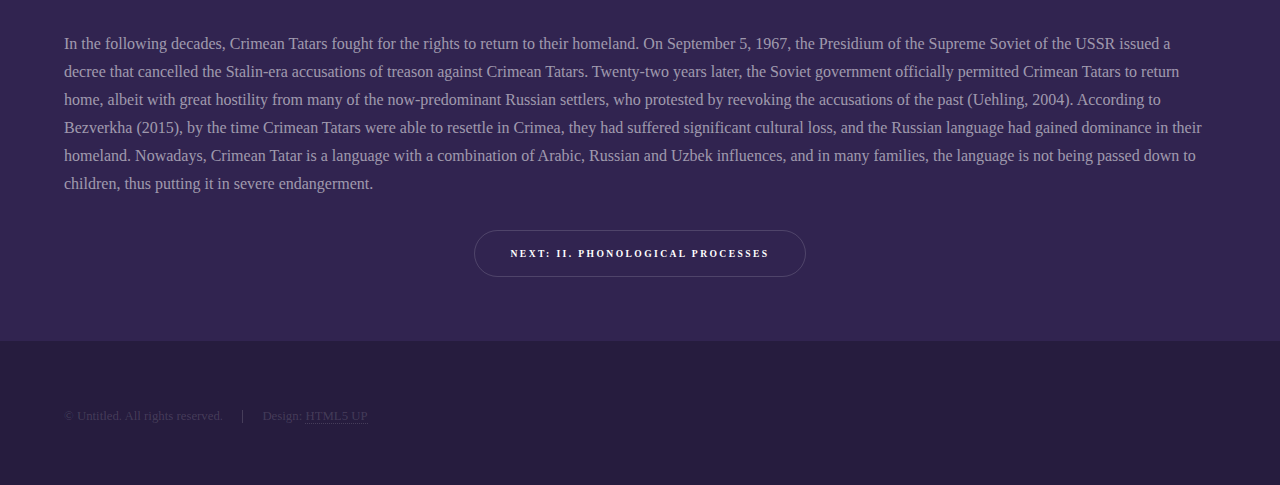
<file: section1.html>
<!DOCTYPE HTML>
<!--
	Hyperspace by HTML5 UP
	html5up.net | @ajlkn
	Free for personal and commercial use under the CCA 3.0 license (html5up.net/license)
-->
<html>
	<head>
		<title>Historical Context</title>
		<meta charset="utf-8" />
		<meta name="viewport" content="width=device-width, initial-scale=1, user-scalable=no" />
		<link rel="stylesheet" href="assets/css/main.css" />
		<noscript><link rel="stylesheet" href="assets/css/noscript.css" /></noscript>
	</head>
	<body class="is-preload">

		<!-- Header -->
			<header id="header">
				<a href="index.html" class="title">Russian Loanwords in Crimean Tatar</a>
				<nav>
					<ul>
						<li><a href="index.html">Home</a></li>
					</ul>
				</nav>
			</header>

		<!-- Wrapper -->
			<div id="wrapper">

				<!-- Main -->
					<section id="main" class="wrapper">
						<div class="inner">
							<h1 class="major">HISTORICAL CONTEXT</h1>
							<figure>
								<span class="image fit"><img src="images/pic01.jpg" alt="" /></span>
								<figcaption style="font-style: italic; text-align: center">
									Crimean Tatar demonstrators in Moscow, 1987. Image: urokiistorii.ru
								</figcaption>
							</figure>
							<br></br>
							<p>It would be a grave omission to discuss Crimean Tatar without mentioning the history of its 
								native speakers. Scholars agree that the ethnogenesis of the Crimean Tatars took place 
								in the fifteenth century, when the various ethnic groups that had already resided in 
								the Crimean peninsula started merging into one cohesive identity under the political 
								dominance of Islam in the Crimean Khanate (Lazzerini, 1985). It is thus unsurprising 
								that a lot of Arabic words entered the Crimean Tatar language at this time (Memetov, 1993). 
								Then in 1783, the Khanate fell to Russia under Catherine the Great, prompting many 
								Crimean Tatars to flee for the Ottoman Empire and many Slavic settlers to move into Crimea,
								such that by 1917, Crimean Tatars “made up a mere quarter of the population of their 
								historic homeland” (Glyn Williams, 2002).</p>
							<p>When the Soviet Union first rose to power, Crimean Tatars—along with other non-Russian ethnic 
								groups—were mainly tolerated under the korenizatsiya (indigenization) policy of the early 1920s. 
								In the Crimean Autonomous Soviet Socialist Republic (Crimean ASSR) established in 1921, Crimean 
								Tatar was the primary language of schools, museums, road signs, etc., with many newspapers and 
								journals founded to promote mass literacy (Lazzerini, 1985). All this promotion operated in 
								the constraints of what historian Yuri Slezkine calls “ethnic particularism”: an ethnic group 
								was allowed to solidify and promote their native language and culture as long as these efforts 
								aimed at a deep understanding of Soviet revolutionary ideals. (Slezkine, 1998). 
								Thus, any manifestations of what the USSR perceived as “nationalist deviations” would be stamped down,
								which led to the killings of Crimean Tatar intelligentsia—many of whom communists— that began in 1928 
								and only intensified in the 1930s (Lazzerini, 1985).</p>
							<p>Then World War Two broke out. During the war, Nazi Germany selected Crimean Tatars out of Soviet POWs 
								to fight on their side, driving a wedge between the Slavic and Crimean Tatar inhabitants of Crimea 
								(Glyn Williams, 2002). As collective punishment for collaborating with the Nazis, between May 18 and 
								May 20, 1944, the Soviet secret police (NKVD) deported approximately 250,000 Crimean Tatars—including 
								members of the Communist Party—to faraway Central Asia (see: Lazzerini, 1985; Bezverkha, 2015). Tens 
								of thousands died, and the Crimean ASSR was abolished soon after. When WWII was over, decorated Red 
								Army veterans of Crimean Tatar descent like Cevdet Dermenci, Abdraim Reshidov and Idris Khaybulaev found 
								themselves forced into exile and not allowed to reenter Crimea. Other veterans of mixed descent like 
								Amet-khan Sultan were caught between two worlds: the NKVD classified them as non-Tatars and let their 
								families reside in Crimea, yet they insisted on identifying as Crimean Tatar and even participated in the
								Crimean Tatar civil rights movement of the 1950s (Uehling, 2004).</p>
							<p>In the following decades, Crimean Tatars fought for the rights to return to their homeland. On September 5, 
								1967, the Presidium of the Supreme Soviet of the USSR issued a decree that cancelled the Stalin-era 
								accusations of treason against Crimean Tatars. Twenty-two years later, the Soviet government officially 
								permitted Crimean Tatars to return home, albeit with great hostility from many of the now-predominant Russian 
								settlers, who protested by reevoking the accusations of the past (Uehling, 2004). According to Bezverkha (2015), 
								by the time Crimean Tatars were able to resettle in Crimea, they had suffered significant cultural loss, 
								and the Russian language had gained dominance in their homeland. Nowadays, Crimean Tatar is a language 
								with a combination of Arabic, Russian and Uzbek influences, and in many families, the language is not 
								being passed down to children, thus putting it in severe endangerment.</p>
							<ul class="menu" style="text-align: center">
								<li><a href="section2.html" class="button">Next: II. Phonological Processes</a></li>
							</ul>
						</div>
					</section>

			</div>

		<!-- Footer -->
			<footer id="footer" class="wrapper alt">
				<div class="inner">
					<ul class="menu">
						<li>&copy; Untitled. All rights reserved.</li><li>Design: <a href="http://html5up.net">HTML5 UP</a></li>
					</ul>
				</div>
			</footer>

		<!-- Scripts -->
			<script src="assets/js/jquery.min.js"></script>
			<script src="assets/js/jquery.scrollex.min.js"></script>
			<script src="assets/js/jquery.scrolly.min.js"></script>
			<script src="assets/js/browser.min.js"></script>
			<script src="assets/js/breakpoints.min.js"></script>
			<script src="assets/js/util.js"></script>
			<script src="assets/js/main.js"></script>

	</body>
</html>
</file>
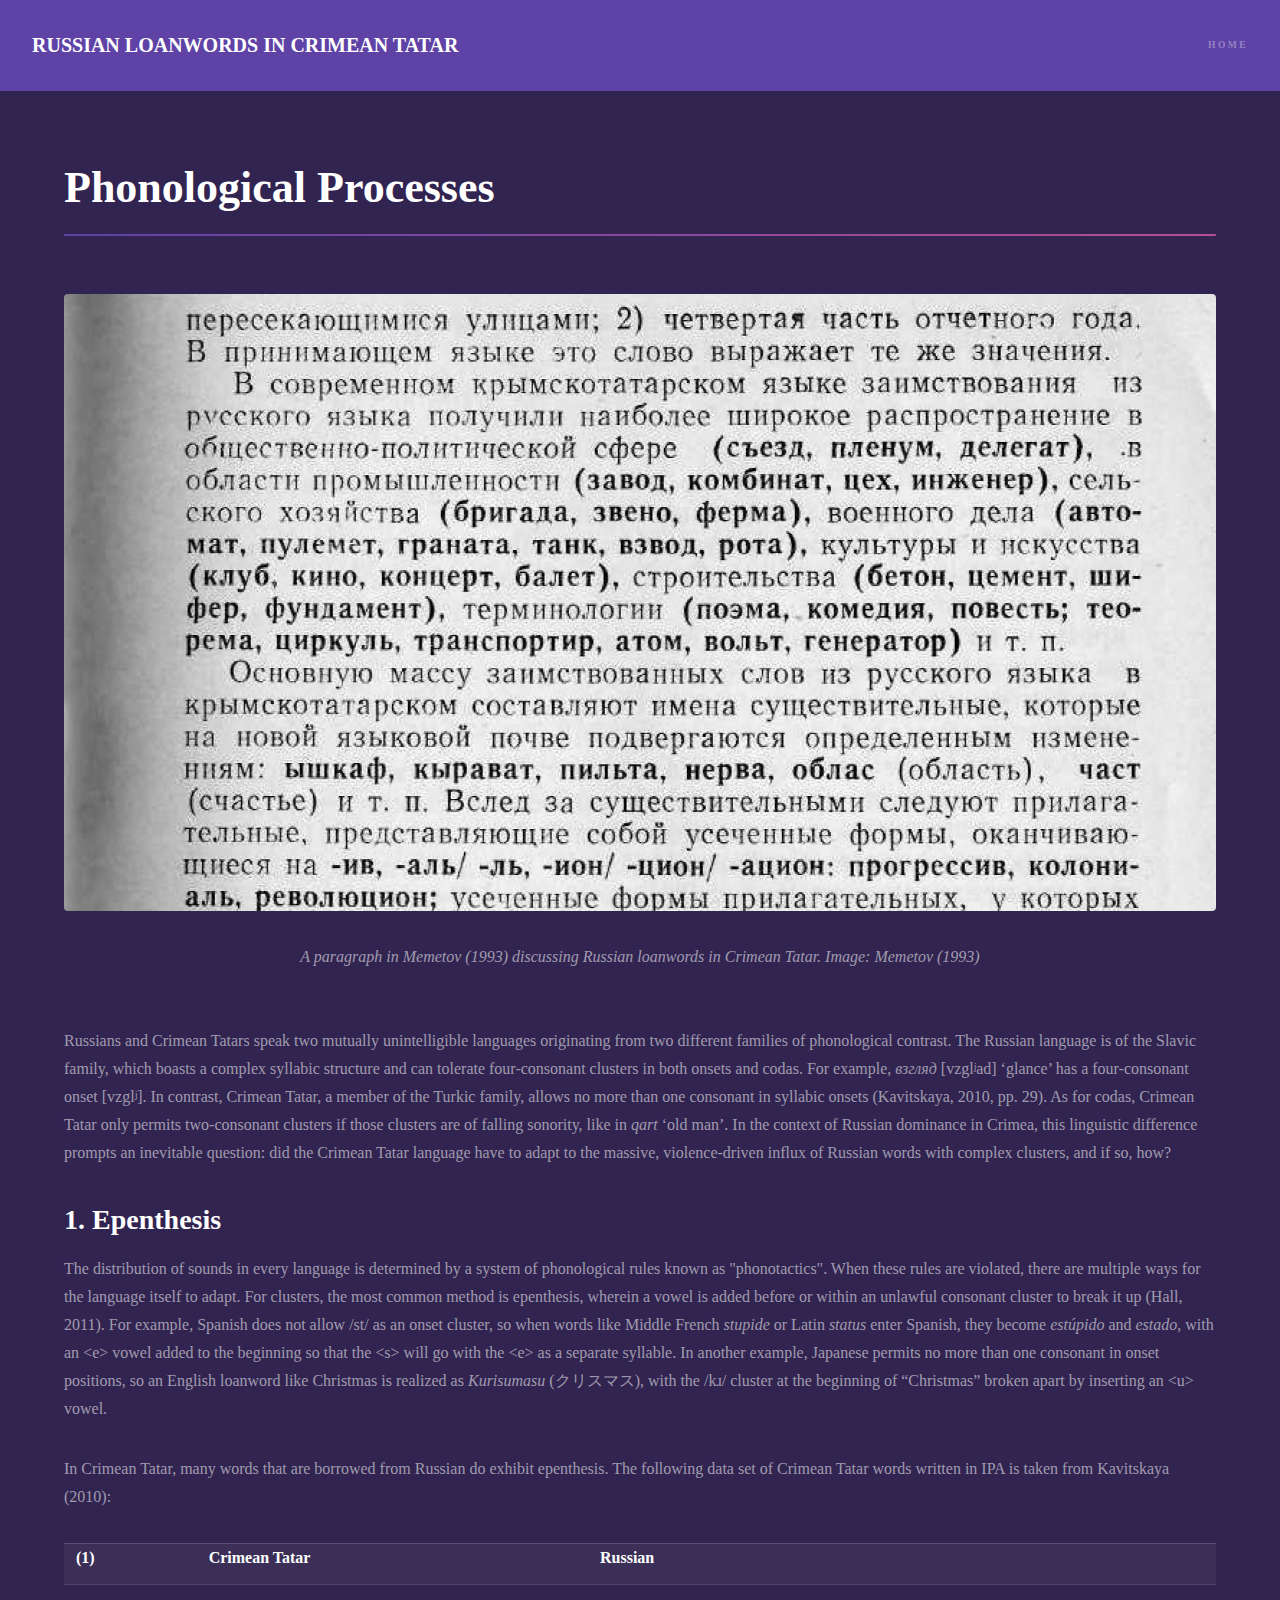
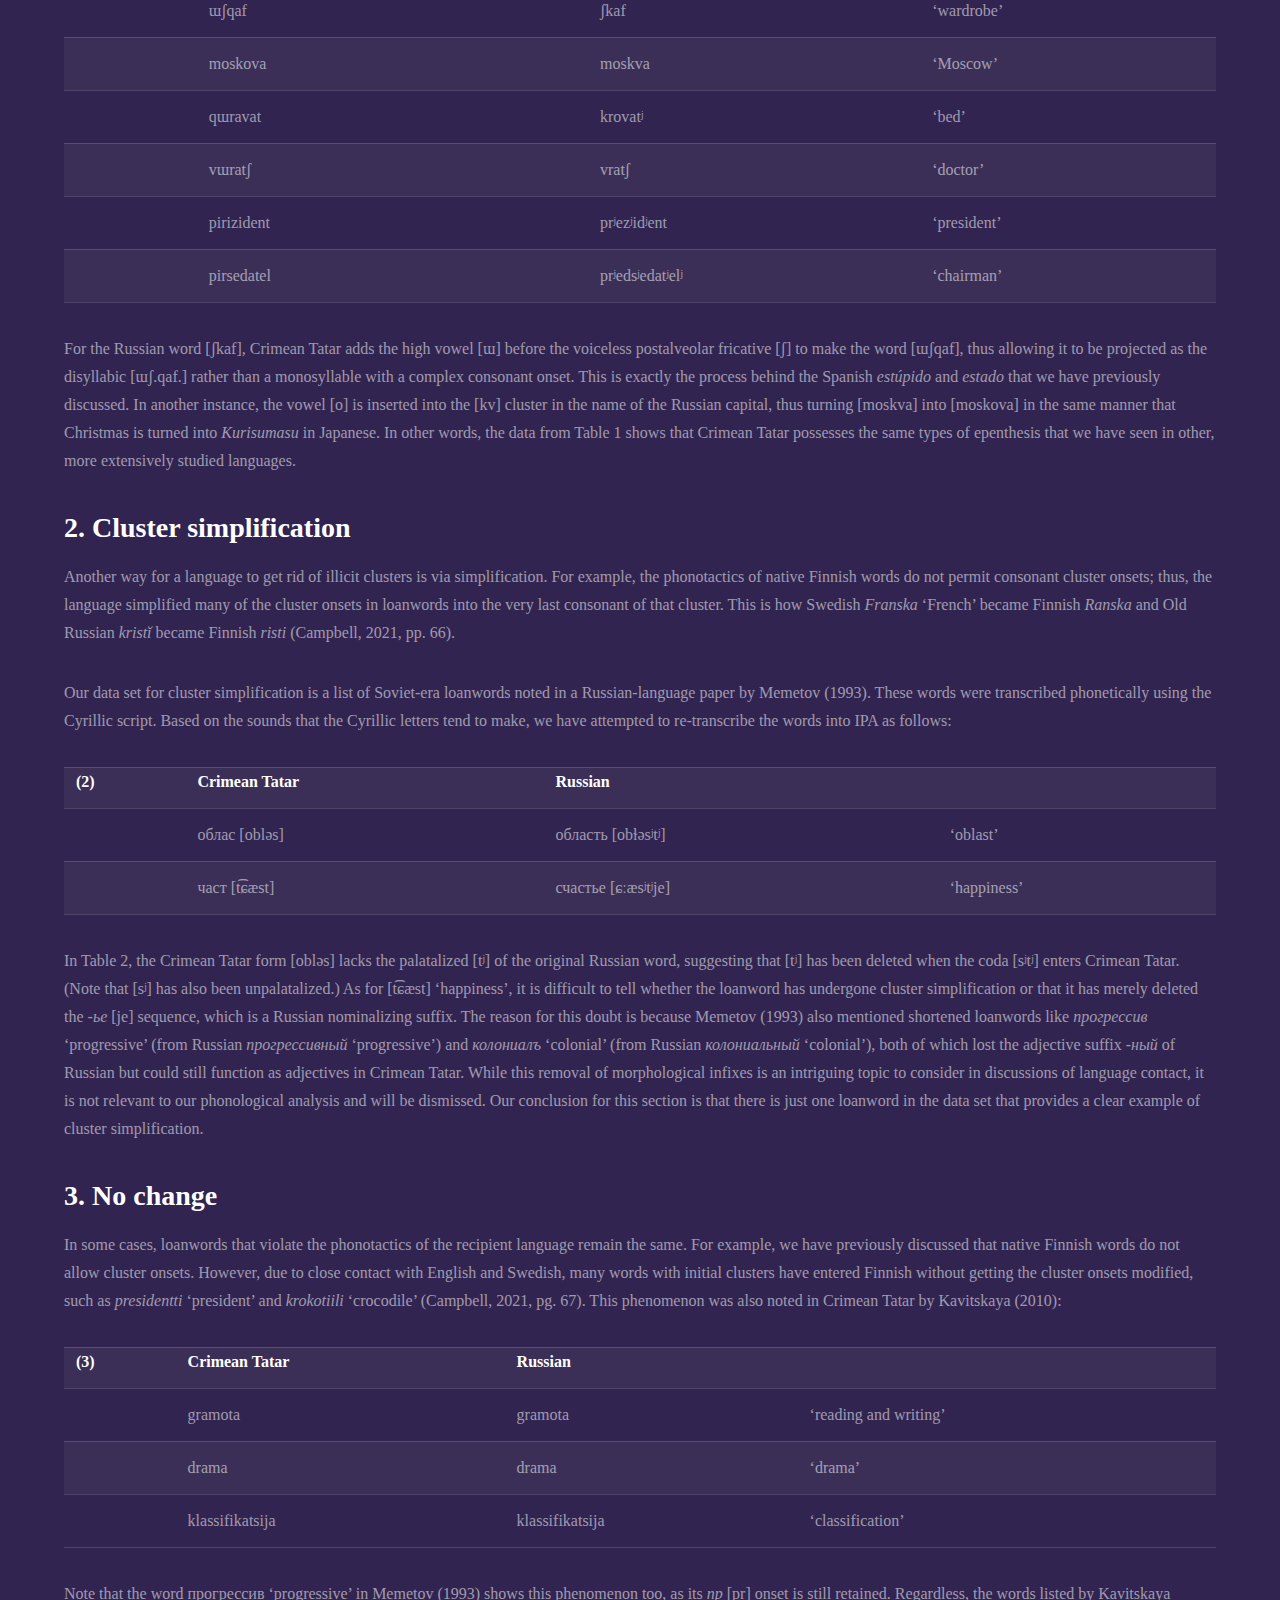
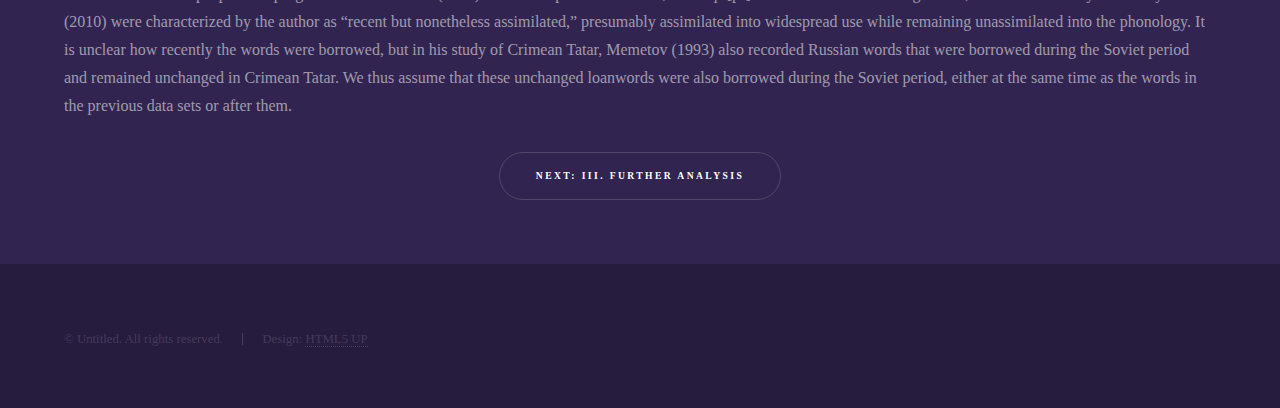
<file: section2.html>
<!DOCTYPE HTML>
<!--
	Hyperspace by HTML5 UP
	html5up.net | @ajlkn
	Free for personal and commercial use under the CCA 3.0 license (html5up.net/license)
-->
<html>
	<head>
		<title>Phonological Processes</title>
		<meta charset="utf-8" />
		<meta name="viewport" content="width=device-width, initial-scale=1, user-scalable=no" />
		<link rel="stylesheet" href="assets/css/main.css" />
		<noscript><link rel="stylesheet" href="assets/css/noscript.css" /></noscript>
	</head>
	<body class="is-preload">

		<!-- Header -->
			<header id="header">
				<a href="index.html" class="title">RUSSIAN LOANWORDS IN CRIMEAN TATAR</a>
				<nav>
					<ul>
						<li><a href="index.html">Home</a></li>
					</ul>
				</nav>
			</header>

		<!-- Wrapper -->
			<div id="wrapper">

				<!-- Main -->
					<section id="main" class="wrapper">
						<div class="inner">
							<h1 class="major">Phonological Processes</h1>
							<figure>
								<span class="image fit"><img src="images/pic02.jpg" alt="" /></span>
								<figcaption style="font-style: italic; text-align: center">
									A paragraph in Memetov (1993) discussing Russian loanwords in Crimean Tatar. Image: Memetov (1993)
								</figcaption>
							</figure>
							<br></br>
							<p>Russians and Crimean Tatars speak two mutually unintelligible languages originating from two different families of phonological contrast. The Russian 
								language is of the Slavic family, which boasts a complex syllabic structure and can tolerate four-consonant clusters in both onsets and codas. 
								For example, <i>взгляд</i> [vzglʲad] ‘glance’ has a four-consonant onset [vzglʲ]. In contrast, Crimean Tatar, a member of the Turkic family, 
								allows no more than one consonant in syllabic onsets (Kavitskaya, 2010, pp. 29). As for codas, Crimean Tatar only permits two-consonant 
								clusters if those clusters are of falling sonority, like in <i>qart</i> ‘old man’. In the context of Russian dominance in Crimea, this 
								linguistic difference prompts an inevitable question: did the Crimean Tatar language have to adapt to the massive, violence-driven 
								influx of Russian words with complex clusters, and if so, how?</p>
							<h2>1.	Epenthesis</h3>
							<p>The distribution of sounds in every language is determined by a system of phonological rules known as "phonotactics".
								When these rules are violated, there are multiple ways for the language itself to adapt. 
								For clusters, the most common method is epenthesis, wherein a vowel is added before or within an unlawful consonant 
								cluster to break it up (Hall, 2011). For example, Spanish does not allow /st/ as an onset cluster, so when words 
								like Middle French <i>stupide</i> or Latin <i>status</i> enter Spanish, they become <i>estúpido</i> and <i>estado</i>, 
								with an &lt;e&gt; vowel added to the beginning so that the &lt;s&gt; will go with the &lt;e&gt; as a separate syllable. In another example, 
								Japanese permits no more than one consonant in onset positions, so an English loanword like Christmas is realized as 
								<i>Kurisumasu</i> (クリスマス), with the /kɹ/ cluster at the beginning of “Christmas” broken apart by inserting an &lt;u&gt; vowel.</p>
							<p>In Crimean Tatar, many words that are borrowed from Russian do exhibit epenthesis. The following data set of 
								Crimean Tatar words written in IPA is taken from Kavitskaya (2010):</p>
							<table>
							  <tr>
							    <th>(1)</th>
							    <th>Crimean Tatar</th>
							    <th>Russian</th>
							    <th></th>
							  </tr>
							  <tr>
							    <td></td>
							    <td>ɯʃqaf</td>
							    <td>ʃkaf</td>
							    <td>‘wardrobe’</td>
							  </tr>
							  <tr>
							    <td></td>
							    <td>moskova</td>
							    <td>moskva</td>
							    <td>‘Moscow’</td>
							  </tr>
							  <tr>
							    <td></td>
							    <td>qɯravat</td>
							    <td>krovatʲ</td>
							    <td>‘bed’</td>
							  </tr>
							  <tr>
							    <td></td>
							    <td>vɯratʃ</td>
							    <td>vratʃ</td>
							    <td>‘doctor’</td>
							  </tr>
							  <tr>
							    <td></td>
							    <td>pirizident</td>
							    <td>prʲezʲidʲent</td>
							    <td>‘president’</td>
							  </tr>
							  <tr>
							    <td></td>
							    <td>pirsedatel</td>
							    <td>prʲedsʲedatʲelʲ</td>
							    <td>‘chairman’</td>
							  </tr>
							</table>
							<p>For the Russian word [ʃkaf], Crimean Tatar adds the high vowel [ɯ] before the voiceless postalveolar fricative [ʃ] 
								to make the word [ɯʃqaf], thus allowing it to be projected as the disyllabic [ɯʃ.qaf.] rather than a monosyllable
								with a complex consonant onset. This is exactly the process behind the Spanish <i>estúpido</i> and <i>estado</i> that we have previously discussed. 
								In another instance, the vowel [o] is inserted into the [kv] cluster in the name of the Russian capital, 
								thus turning [moskva] into [moskova] in the same manner that Christmas is turned into <i>Kurisumasu</i> in Japanese. 
								In other words, the data from Table 1 shows that Crimean Tatar possesses the same types of epenthesis that we have seen in other, 
								more extensively studied languages.</p>
							<h2>2.	Cluster simplification</h3>
							<p>Another way for a language to get rid of illicit clusters is via simplification. For example, the phonotactics of native 
								Finnish words do not permit consonant cluster onsets; thus, the language simplified many of the cluster onsets in 
								loanwords into the very last consonant of that cluster. This is how Swedish <i>Franska</i> ‘French’ became Finnish <i>Ranska</i> 
								and Old Russian <i>kristĭ</i> became Finnish <i>risti</i> (Campbell, 2021, pp. 66).</p>
							<p>Our data set for cluster simplification is a list of Soviet-era loanwords noted in a Russian-language paper by Memetov (1993). 
								These words were transcribed phonetically using the Cyrillic script. Based on the sounds that the Cyrillic letters 
								tend to make, we have attempted to re-transcribe the words into IPA as follows:</p>
							<table>
							  <tr>
							    <th>(2)</th>
							    <th>Crimean Tatar</th>
							    <th>Russian</th>
							    <th></th>
							  </tr>
							  <tr>
							    <td></td>
							    <td>облас [obləs]</td>
							    <td>область [obɫəsʲtʲ]</td>
							    <td>‘oblast’</td>
							  </tr>
							  <tr>
							    <td></td>
							    <td>част [t͡ɕæst]</td>
							    <td>счастье [ɕːæsʲtʲje]</td>
							    <td>‘happiness’</td>
							  </tr>
							</table>
							<p>In Table 2, the Crimean Tatar form [obləs] lacks the palatalized [tʲ] of the original Russian word, suggesting that [tʲ] 
								has been deleted when the coda [sʲtʲ] enters Crimean Tatar. (Note that [sʲ] has also been unpalatalized.) As for [t͡ɕæst] 
								‘happiness’, it is difficult to tell whether the loanword has undergone cluster simplification or that it has merely 
								deleted the <i>-ье</i> [je] sequence, which is a Russian nominalizing suffix. The reason for this doubt is because Memetov
								(1993) also mentioned shortened loanwords like <i>прогрессив</i> ‘progressive’ (from Russian <i>прогрессивный</i> ‘progressive’) 
								and <i>колониалъ</i> ‘colonial’ (from Russian <i>колониальный</i> ‘colonial’), both of which lost the adjective suffix <i>-ный</i> 
								of Russian but could still function as adjectives in Crimean Tatar. While this removal of morphological infixes 
								is an intriguing topic to consider in discussions of language contact, it is not relevant to our phonological analysis 
								and will be dismissed. Our conclusion for this section is that there is just one loanword in the data set that provides 
								a clear example of cluster simplification.</p>
							<h2>3.	No change</h3>
							<p>In some cases, loanwords that violate the phonotactics of the recipient language remain the same. For example, we have 
								previously discussed that native Finnish words do not allow cluster onsets. However, due to close contact with 
								English and Swedish, many words with initial clusters have entered Finnish without getting the cluster onsets 
								modified, such as <i>presidentti</i> ‘president’ and <i>krokotiili</i> ‘crocodile’ (Campbell, 2021, pg. 67). This phenomenon 
								was also noted in Crimean Tatar by Kavitskaya (2010):</p>
							<table>
							  <tr>
							    <th>(3)</th>
							    <th>Crimean Tatar</th>
							    <th>Russian</th>
							    <th></th>
							  </tr>
							  <tr>
							    <td></td>
							    <td>gramota</td>
							    <td>gramota</td>
							    <td>‘reading and writing’</td>
							  </tr>
							  <tr>
							    <td></td>
							    <td>drama</td>
							    <td>drama</td>
							    <td>‘drama’</td>
							  </tr>
							  <tr>
							    <td></td>
							    <td>klassifikatsija</td>
							    <td>klassifikatsija</td>
							    <td>‘classification’</td>
							  </tr>

							</table>
							<p>Note that the word прогрессив ‘progressive’ in Memetov (1993) shows this phenomenon too, as its <i>пр</i> 
								[pr] onset is still retained. Regardless, the words listed by Kavitskaya (2010) were characterized by the author 
								as “recent but nonetheless assimilated,” presumably assimilated into widespread use while remaining unassimilated 
								into the phonology. It is unclear how recently the words were borrowed, but in his study of Crimean Tatar, 
								Memetov (1993) also recorded Russian words that were borrowed during the Soviet period and remained unchanged 
								in Crimean Tatar. We thus assume that these unchanged loanwords were also borrowed during the Soviet period, 
								either at the same time as the words in the previous data sets or after them.</p>
							
							<ul class="menu" style="text-align: center">
								<li><a href="section3.html" class="button">Next: III. Further Analysis</a></li>
							</ul>
						</div>
					</section>

			</div>

		<!-- Footer -->
			<footer id="footer" class="wrapper alt">
				<div class="inner">
					<ul class="menu">
						<li>&copy; Untitled. All rights reserved.</li><li>Design: <a href="http://html5up.net">HTML5 UP</a></li>
					</ul>
				</div>
			</footer>

		<!-- Scripts -->
			<script src="assets/js/jquery.min.js"></script>
			<script src="assets/js/jquery.scrollex.min.js"></script>
			<script src="assets/js/jquery.scrolly.min.js"></script>
			<script src="assets/js/browser.min.js"></script>
			<script src="assets/js/breakpoints.min.js"></script>
			<script src="assets/js/util.js"></script>
			<script src="assets/js/main.js"></script>

	</body>
</html>
</file>
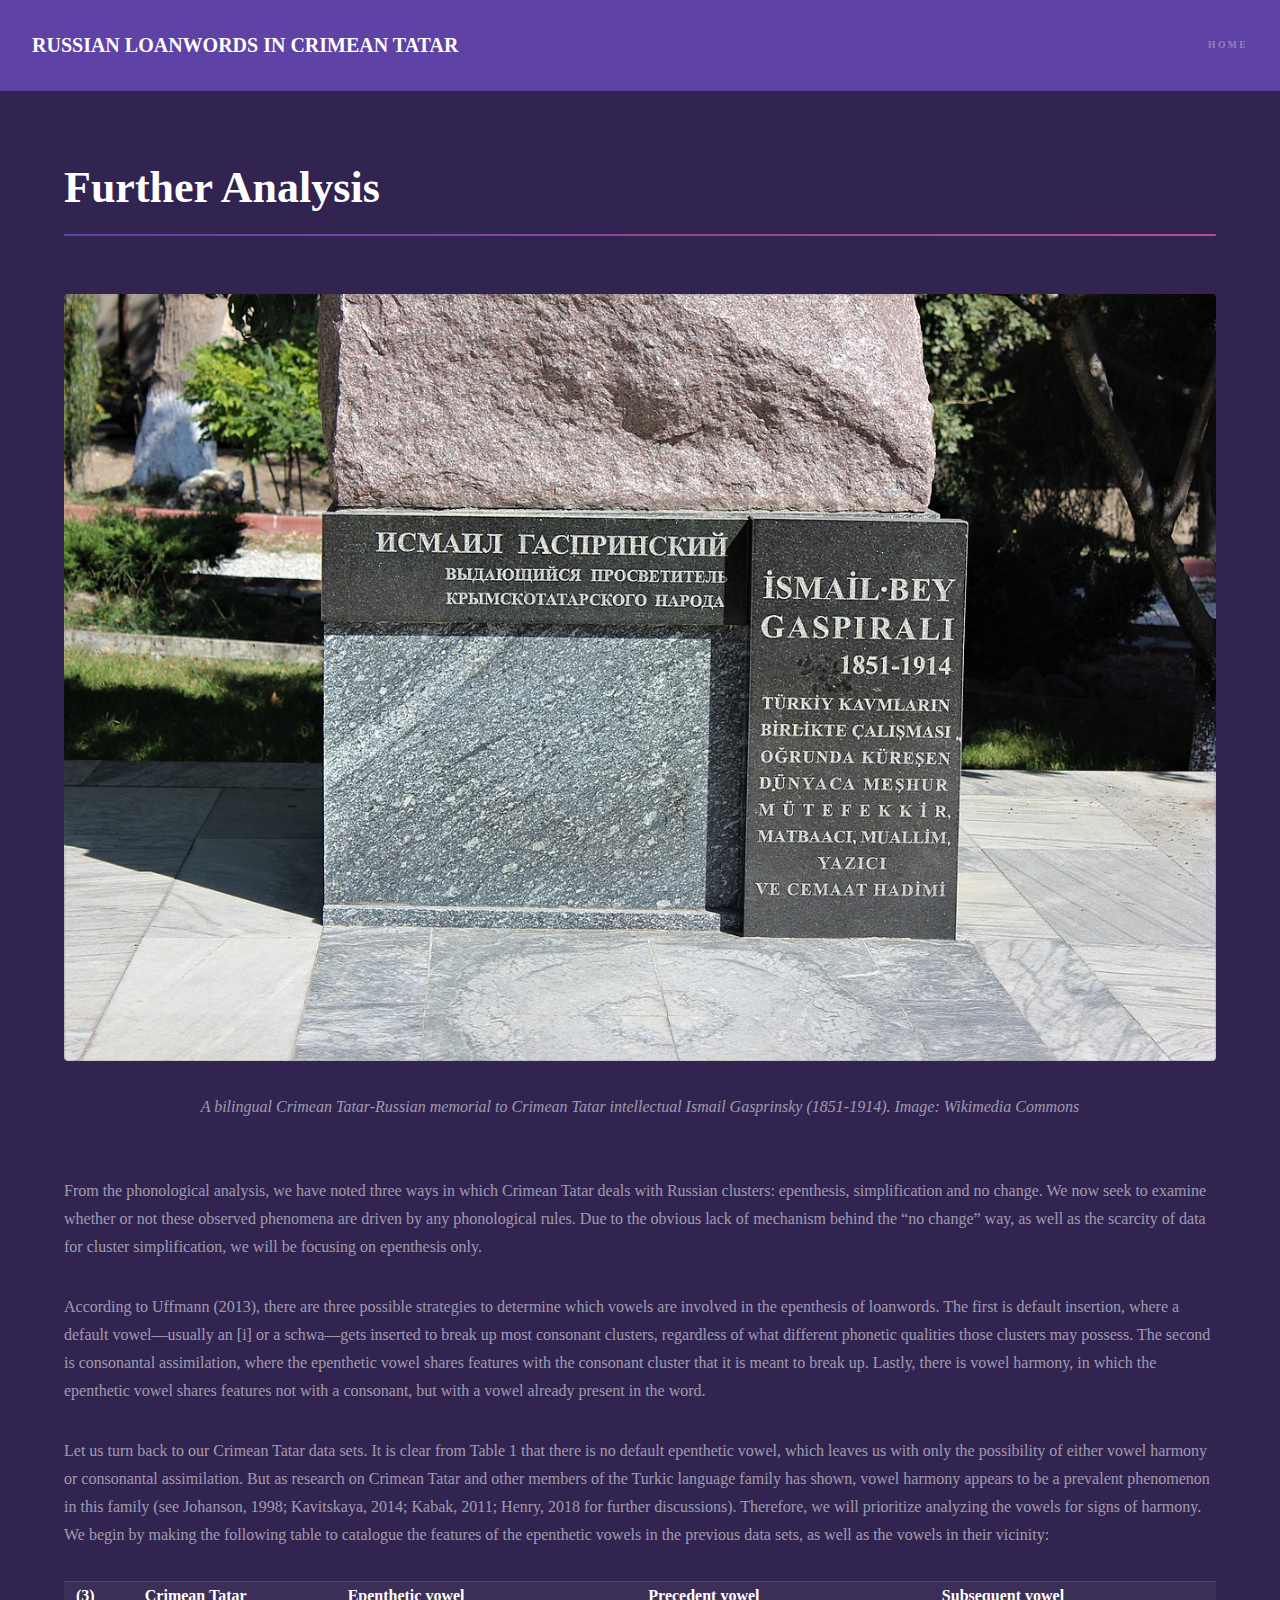
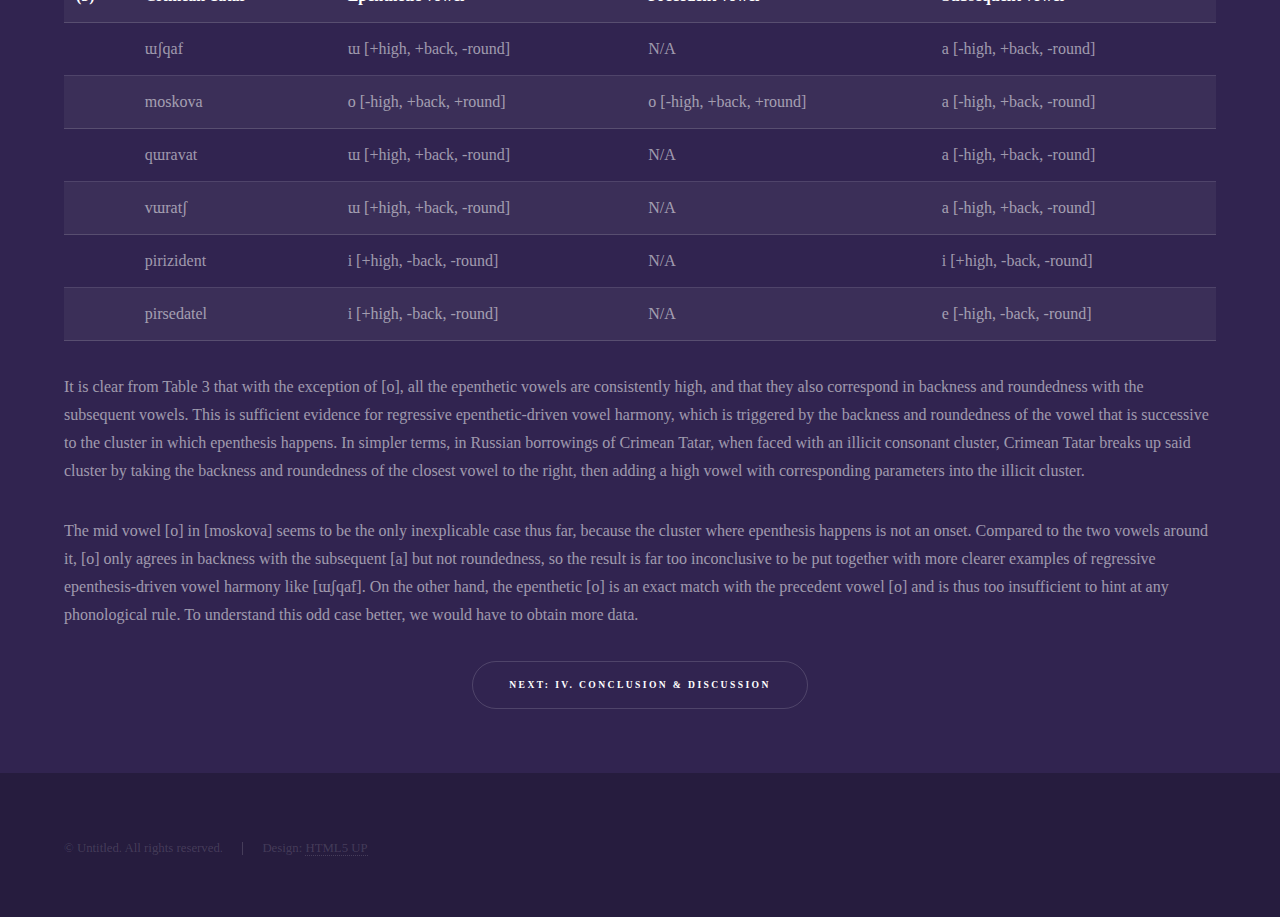
<file: section3.html>
<!DOCTYPE HTML>
<!--
	Hyperspace by HTML5 UP
	html5up.net | @ajlkn
	Free for personal and commercial use under the CCA 3.0 license (html5up.net/license)
-->
<html>
	<head>
		<title>Further Analysis</title>
		<meta charset="utf-8" />
		<meta name="viewport" content="width=device-width, initial-scale=1, user-scalable=no" />
		<link rel="stylesheet" href="assets/css/main.css" />
		<noscript><link rel="stylesheet" href="assets/css/noscript.css" /></noscript>
	</head>
	<body class="is-preload">

		<!-- Header -->
			<header id="header">
				<a href="index.html" class="title">RUSSIAN LOANWORDS IN CRIMEAN TATAR</a>
				<nav>
					<ul>
						<li><a href="index.html">Home</a></li>
					</ul>
				</nav>
			</header>

		<!-- Wrapper -->
			<div id="wrapper">

				<!-- Main -->
					<section id="main" class="wrapper">
						<div class="inner">
							<h1 class="major">Further Analysis</h1>
							<figure>
								<span class="image fit"><img src="images/pic03.jpg" alt="" /></span>
								<figcaption style="font-style: italic; text-align: center">
									A bilingual Crimean Tatar-Russian memorial to Crimean Tatar intellectual Ismail Gasprinsky (1851-1914). Image: Wikimedia Commons
								</figcaption>
							</figure>
							<br></br>
							<p>From the phonological analysis, we have noted three ways in which Crimean Tatar deals with Russian clusters: epenthesis, simplification 
								and no change. We now seek to examine whether or not these observed phenomena are driven by any phonological rules. Due 
								to the obvious lack of mechanism behind the “no change” way, as well as the scarcity of data for cluster simplification, 
								we will be focusing on epenthesis only.</p>
							<p>According to Uffmann (2013), there are three possible strategies to determine which vowels are involved in the epenthesis of 
								loanwords. The first is default insertion, where a default vowel—usually an [i] or a schwa—gets inserted to break up most 
								consonant clusters, regardless of what different phonetic qualities those clusters may possess. The second is consonantal 
								assimilation, where the epenthetic vowel shares features with the consonant cluster that it is meant to break up. Lastly, 
								there is vowel harmony, in which the epenthetic vowel shares features not with a consonant, but with a vowel already present 
								in the word.</p>
							<p>Let us turn back to our Crimean Tatar data sets. It is clear from Table 1 that there is no default epenthetic vowel, which leaves 
								us with only the possibility of either vowel harmony or consonantal assimilation. But as research on Crimean Tatar and other 
								members of the Turkic language family has shown, vowel harmony appears to be a prevalent phenomenon in this family (see 
								Johanson, 1998; Kavitskaya, 2014; Kabak, 2011; Henry, 2018 for further discussions). Therefore, we will prioritize analyzing the vowels 
								for signs of harmony. We begin by making the following table to catalogue the features of the epenthetic vowels in the previous 
								data sets, as well as the vowels in their vicinity:</p>
							<table>
							  <tr>
							    <th>(3)</th>
							    <th>Crimean Tatar</th>
							    <th>Epenthetic vowel</th>
							    <th>Precedent vowel</th>
							    <th>Subsequent vowel</th>
							  </tr>
							  <tr>
							    <td></td>
							    <td>ɯʃqaf</td>
							    <td>ɯ [+high, +back, -round]</td>
							    <td>N/A</td>
							    <td>a [-high, +back, -round]</td>
							  </tr>
							  <tr>
							    <td></td>
							    <td>moskova</td>
							    <td>o [-high, +back, +round]</td>
							    <td>o [-high, +back, +round]</td>
							    <td>a [-high, +back, -round]</td>
							  </tr>
							  <tr>
							    <td></td>
							    <td>qɯravat</td>
							    <td>ɯ [+high, +back, -round]</td>
							    <td>N/A</td>
							    <td>a [-high, +back, -round]</td>
							  </tr>
							  <tr>
							    <td></td>
							    <td>vɯratʃ</td>
							    <td>ɯ [+high, +back, -round]</td>
							    <td>N/A</td>
							    <td>a [-high, +back, -round]</td>
							  </tr>
							  <tr>
							    <td></td>
							    <td>pirizident</td>
							    <td>i [+high, -back, -round]</td>
							    <td>N/A</td>
							    <td>i [+high, -back, -round]</td>
							  </tr>
							  <tr>
							    <td></td>
							    <td>pirsedatel</td>
							    <td>i [+high, -back, -round]</td>
							    <td>N/A</td>
							    <td>e [-high, -back, -round]</td>
							  </tr>
							</table>
							<p>It is clear from Table 3 that with the exception of [o], all the epenthetic vowels are consistently high, and that they also correspond 
								in backness and roundedness with the subsequent vowels. This is sufficient evidence for regressive epenthetic-driven vowel harmony, 
								which is triggered by the backness and roundedness of the vowel that is successive to the cluster in which epenthesis happens. 
								In simpler terms, in Russian borrowings of Crimean Tatar, when faced with an illicit consonant cluster, Crimean Tatar breaks up 
								said cluster by taking the backness and roundedness of the closest vowel to the right, then adding a high vowel with corresponding 
								parameters into the illicit cluster.</p>
							<p>The mid vowel [o] in [moskova] seems to be the only inexplicable case thus far, because the cluster where epenthesis happens is not 
								an onset. Compared to the two vowels around it, [o] only agrees in backness with the subsequent [a] but not roundedness, so 
								the result is far too inconclusive to be put together with more clearer examples of regressive epenthesis-driven vowel harmony 
								like [ɯʃqaf]. On the other hand, the epenthetic [o] is an exact match with the precedent vowel [o] and is thus too insufficient 
								to hint at any phonological rule. To understand this odd case better, we would have to obtain more data.</p>
							<ul class="menu" style="text-align: center">
								<li><a href="section4.html" class="button">Next: IV. Conclusion & Discussion</a></li>
							</ul>
						</div>
					</section>

			</div>

		<!-- Footer -->
			<footer id="footer" class="wrapper alt">
				<div class="inner">
					<ul class="menu">
						<li>&copy; Untitled. All rights reserved.</li><li>Design: <a href="http://html5up.net">HTML5 UP</a></li>
					</ul>
				</div>
			</footer>

		<!-- Scripts -->
			<script src="assets/js/jquery.min.js"></script>
			<script src="assets/js/jquery.scrollex.min.js"></script>
			<script src="assets/js/jquery.scrolly.min.js"></script>
			<script src="assets/js/browser.min.js"></script>
			<script src="assets/js/breakpoints.min.js"></script>
			<script src="assets/js/util.js"></script>
			<script src="assets/js/main.js"></script>

	</body>
</html>
</file>
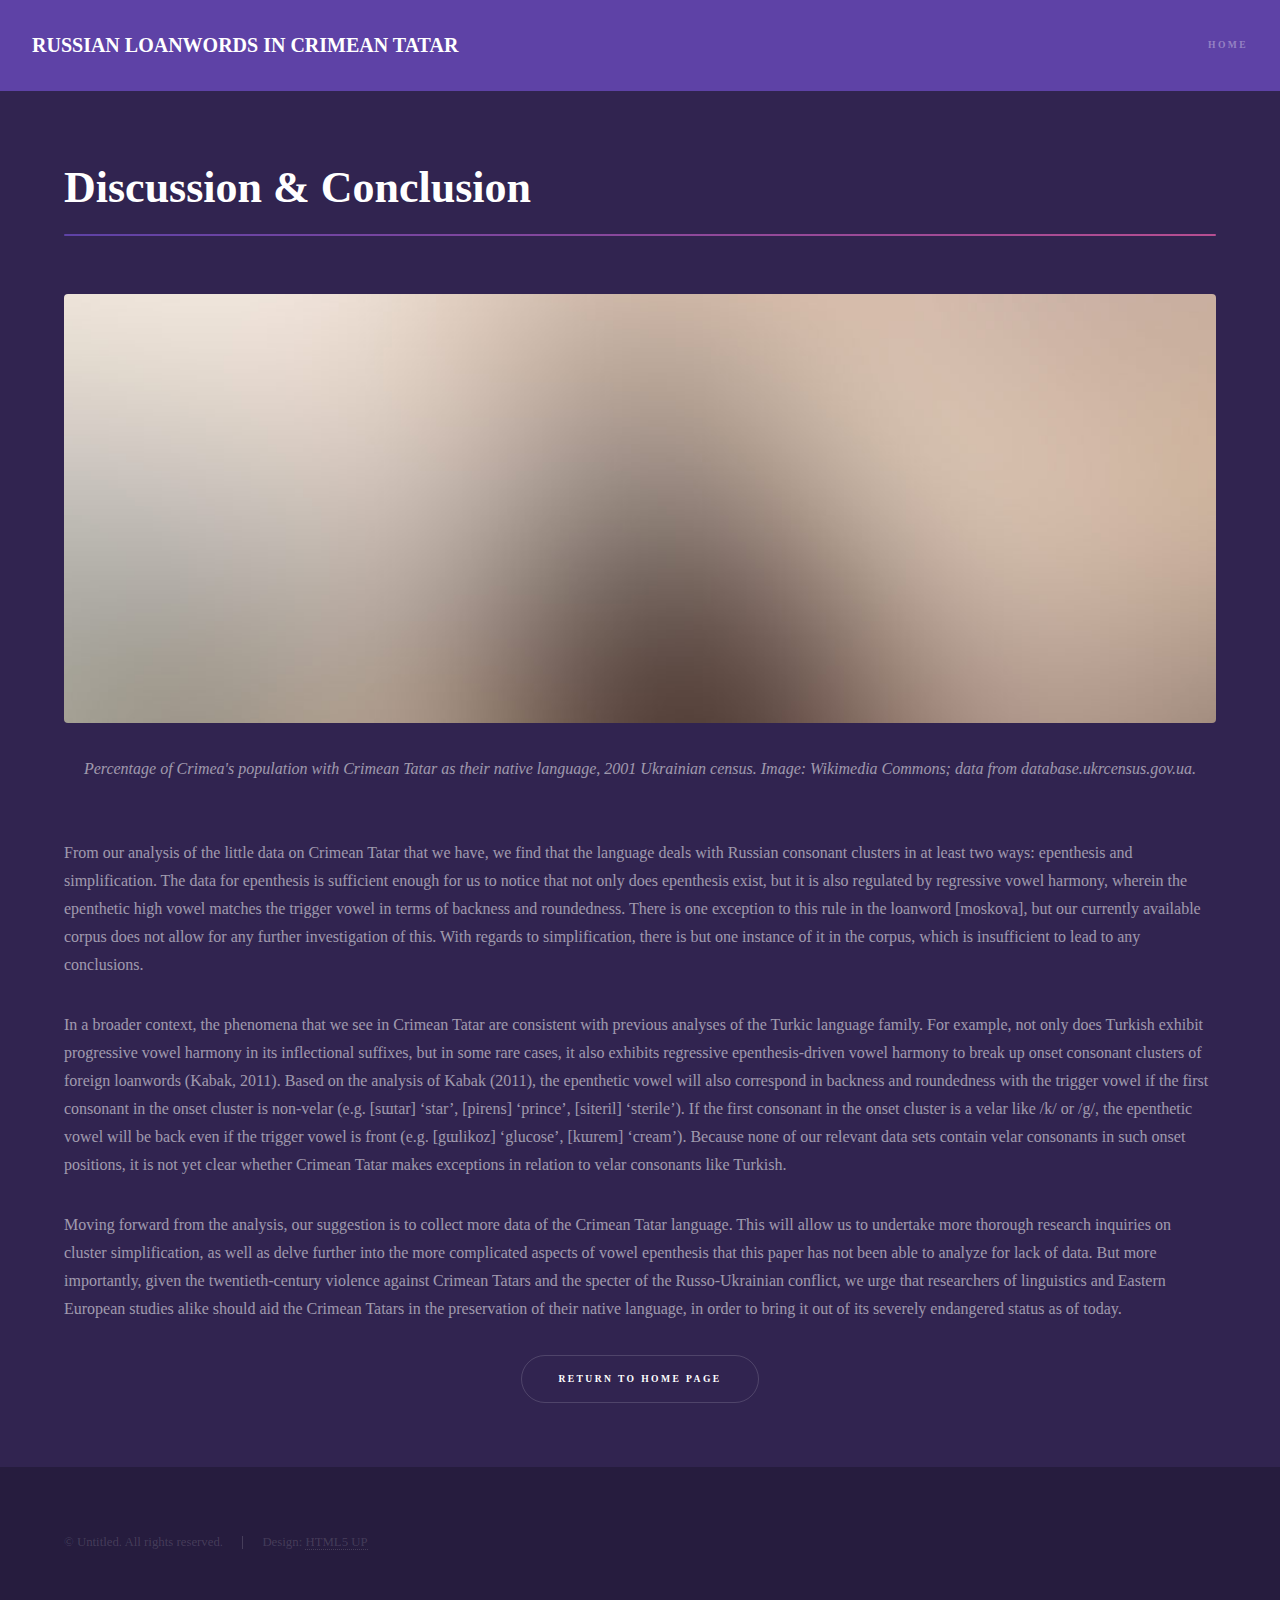
<file: section4.html>
<!DOCTYPE HTML>
<!--
	Hyperspace by HTML5 UP
	html5up.net | @ajlkn
	Free for personal and commercial use under the CCA 3.0 license (html5up.net/license)
-->
<html>
	<head>
		<title>Discussion & Conclusion</title>
		<meta charset="utf-8" />
		<meta name="viewport" content="width=device-width, initial-scale=1, user-scalable=no" />
		<link rel="stylesheet" href="assets/css/main.css" />
		<noscript><link rel="stylesheet" href="assets/css/noscript.css" /></noscript>
	</head>
	<body class="is-preload">

		<!-- Header -->
			<header id="header">
				<a href="index.html" class="title">RUSSIAN LOANWORDS IN CRIMEAN TATAR</a>
				<nav>
					<ul>
						<li><a href="index.html">Home</a></li>
					</ul>
				</nav>
			</header>

		<!-- Wrapper -->
			<div id="wrapper">

				<!-- Main -->
					<section id="main" class="wrapper">
						<div class="inner">
							<h1 class="major">Discussion & Conclusion</h1>
							<figure>
								<span class="image fit"><img src="images/pic04.jpg" alt="" /></span>
								<figcaption style="font-style: italic; text-align: center">
									Percentage of Crimea's population with Crimean Tatar as their native
									language, 2001 Ukrainian census. Image: Wikimedia Commons; data from database.ukrcensus.gov.ua.
								</figcaption>
							</figure>
							<br></br>
							<p>From our analysis of the little data on Crimean Tatar that we have, we find that the language deals 
								with Russian consonant clusters in at least two ways: epenthesis and simplification. The data for 
								epenthesis is sufficient enough for us to notice that not only does 
								epenthesis exist, but it is also regulated by regressive vowel harmony, wherein the epenthetic high vowel matches the trigger vowel 
								in terms of backness and roundedness. There is one exception to this rule in the loanword [moskova], but our currently available corpus 
								does not allow for any further investigation of this. With regards to simplification, there is but one instance of it in the corpus, 
								which is insufficient to lead to any conclusions.</p>
							<p>In a broader context, the phenomena that we see in Crimean Tatar are consistent with previous analyses of the Turkic language family. 
								For example, not only does Turkish exhibit progressive vowel harmony in its inflectional suffixes, but in some rare cases, it 
								also exhibits regressive epenthesis-driven vowel harmony to break up onset consonant clusters of foreign loanwords (Kabak, 2011). 
								Based on the analysis of Kabak (2011), the epenthetic vowel will also correspond in backness and roundedness with the trigger vowel 
								if the first consonant in the onset cluster is non-velar (e.g. [sɯtar] ‘star’, [pirens] ‘prince’, [siteril] ‘sterile’). If the 
								first consonant in the onset cluster is a velar like /k/ or /g/, the epenthetic vowel will be back even if the trigger vowel is 
								front (e.g. [gɯlikoz] ‘glucose’, [kɯrem] ‘cream’). Because none of our relevant data sets contain velar consonants in such onset 
								positions, it is not yet clear whether Crimean Tatar makes exceptions in relation to velar consonants like Turkish.</p>
							<p>Moving forward from the analysis, our suggestion is to collect more data of the Crimean Tatar language. This will allow us to 
								undertake more thorough research inquiries on cluster simplification, as well as delve further into the more complicated 
								aspects of vowel epenthesis that this paper has not been able to analyze for lack of data. But more importantly, given the 
								twentieth-century violence against Crimean Tatars and the specter of the Russo-Ukrainian conflict, we urge that researchers 
								of linguistics and Eastern European studies alike should aid the Crimean Tatars in the preservation of their native language, 
								in order to bring it out of its severely endangered status as of today.</p>
							<ul class="menu" style="text-align: center">
								<li><a href="index.html" class="button">Return to Home Page</a></li>
							</ul>
						</div>
					</section>

			</div>

		<!-- Footer -->
			<footer id="footer" class="wrapper alt">
				<div class="inner">
					<ul class="menu">
						<li>&copy; Untitled. All rights reserved.</li><li>Design: <a href="http://html5up.net">HTML5 UP</a></li>
					</ul>
				</div>
			</footer>

		<!-- Scripts -->
			<script src="assets/js/jquery.min.js"></script>
			<script src="assets/js/jquery.scrollex.min.js"></script>
			<script src="assets/js/jquery.scrolly.min.js"></script>
			<script src="assets/js/browser.min.js"></script>
			<script src="assets/js/breakpoints.min.js"></script>
			<script src="assets/js/util.js"></script>
			<script src="assets/js/main.js"></script>

	</body>
</html>
</file>
<file: assets/css/noscript.css>
/*
	Hyperspace by HTML5 UP
	html5up.net | @ajlkn
	Free for personal and commercial use under the CCA 3.0 license (html5up.net/license)
*/

/* Spotlights */

	.spotlights > section > .image:before {
		opacity: 0 !important;
	}

	.spotlights > section > .content > .inner {
		-moz-transform: none !important;
		-webkit-transform: none !important;
		-ms-transform: none !important;
		transform: none !important;
		opacity: 1 !important;
	}

/* Wrapper */

	.wrapper > .inner {
		opacity: 1 !important;
		-moz-transform: none !important;
		-webkit-transform: none !important;
		-ms-transform: none !important;
		transform: none !important;
	}

/* Sidebar */

	#sidebar > .inner {
		opacity: 1 !important;
	}

	#sidebar nav > ul > li {
		-moz-transform: none !important;
		-webkit-transform: none !important;
		-ms-transform: none !important;
		transform: none !important;
		opacity: 1 !important;
	}
</file>
<file: assets/css/main.css>
@import url(fontawesome-all.min.css);

/*
	Hyperspace by HTML5 UP
	html5up.net | @ajlkn
	Free for personal and commercial use under the CCA 3.0 license (html5up.net/license)
*/

html, body, div, span, applet, object,
iframe, h1, h2, h3, h4, h5, h6, p, blockquote,
pre, a, abbr, acronym, address, big, cite,
code, del, dfn, em, img, ins, kbd, q, s, samp,
small, strike, strong, sub, sup, tt, var, b,
u, i, center, dl, dt, dd, ol, ul, li, fieldset,
form, label, legend, table, caption, tbody,
tfoot, thead, tr, th, td, article, aside,
canvas, details, embed, figure, figcaption,
footer, header, hgroup, menu, nav, output, ruby,
section, summary, time, mark, audio, video {
	margin: 0;
	padding: 0;
	border: 0;
	font-size: 100%;
	font: inherit;
	vertical-align: baseline;}

article, aside, details, figcaption, figure,
footer, header, hgroup, menu, nav, section {
	display: block;}

body {
	line-height: 1;
}

ol, ul {
	list-style: none;
}

blockquote, q {
	quotes: none;
}

	blockquote:before, blockquote:after, q:before, q:after {
		content: '';
		content: none;
	}

table {
	border-collapse: collapse;
	border-spacing: 0;
}

body {
	-webkit-text-size-adjust: none;
}

mark {
	background-color: transparent;
	color: inherit;
}

input::-moz-focus-inner {
	border: 0;
	padding: 0;
}

input, select, textarea {
	-moz-appearance: none;
	-webkit-appearance: none;
	-ms-appearance: none;
	appearance: none;
}

/* Basic */

	@-ms-viewport {
		width: device-width;
	}

	body {
		-ms-overflow-style: scrollbar;
	}

	@media screen and (max-width: 480px) {

		html, body {
			min-width: 320px;
		}

	}

	html {
		box-sizing: border-box;
	}

	*, *:before, *:after {
		box-sizing: inherit;
	}

	body {
		background: #312450;
	}

		body.is-preload *, body.is-preload *:before, body.is-preload *:after {
			-moz-animation: none !important;
			-webkit-animation: none !important;
			-ms-animation: none !important;
			animation: none !important;
			-moz-transition: none !important;
			-webkit-transition: none !important;
			-ms-transition: none !important;
			transition: none !important;
		}

/* Type */

	body, input, select, textarea {
		color: rgba(255, 255, 255, 0.55);
		font-family: Georgia, serif;
		font-size: 16.5pt;
		font-weight: normal;
		line-height: 1.75;
	}

		@media screen and (max-width: 1680px) {

			body, input, select, textarea {
				font-size: 13pt;
			}

		}

		@media screen and (max-width: 1280px) {

			body, input, select, textarea {
				font-size: 12pt;
			}

		}

		@media screen and (max-width: 360px) {

			body, input, select, textarea {
				font-size: 11pt;
			}

		}

	a {
		-moz-transition: color 0.2s ease, border-bottom-color 0.2s ease;
		-webkit-transition: color 0.2s ease, border-bottom-color 0.2s ease;
		-ms-transition: color 0.2s ease, border-bottom-color 0.2s ease;
		transition: color 0.2s ease, border-bottom-color 0.2s ease;
		border-bottom: dotted 1px rgba(255, 255, 255, 0.35);
		color: inherit;
		text-decoration: none;
	}

		a:hover {
			border-bottom-color: transparent;
			color: #ffffff;
		}

	strong, b {
		color: #ffffff;
		font-weight: bold;
	}

	em, i {
		font-style: italic;
	}

	p {
		margin: 0 0 2em 0;
	}

	h1, h2, h3, h4, h5, h6 {
		color: #ffffff;
		font-weight: bold;
		line-height: 1.5;
		margin: 0 0 0.5em 0;
	}

		h1 a, h2 a, h3 a, h4 a, h5 a, h6 a {
			color: inherit;
			text-decoration: none;
		}

	h1 {
		font-size: 2.75em;
	}

		h1.major {
			margin: 0 0 1.3em 0;
			position: relative;
			padding-bottom: 0.35em;
		}

			h1.major:after {
				background-image: -moz-linear-gradient(to right, #5e42a6, #b74e91);
				background-image: -webkit-linear-gradient(to right, #5e42a6, #b74e91);
				background-image: -ms-linear-gradient(to right, #5e42a6, #b74e91);
				background-image: linear-gradient(to right, #5e42a6, #b74e91);
				-moz-transition: max-width 0.2s ease;
				-webkit-transition: max-width 0.2s ease;
				-ms-transition: max-width 0.2s ease;
				transition: max-width 0.2s ease;
				border-radius: 0.2em;
				bottom: 0;
				content: '';
				height: 0.05em;
				position: absolute;
				right: 0;
				width: 100%;
			}

	h2 {
		font-size: 1.75em;
	}

	h3 {
		font-size: 1.1em;
	}

	h4 {
		font-size: 1em;
	}

	h5 {
		font-size: 0.8em;
	}

	h6 {
		font-size: 0.6em;
	}

	@media screen and (max-width: 736px) {

		h1 {
			font-size: 2em;
		}

		h2 {
			font-size: 1.25em;
		}

		h3 {
			font-size: 1em;
		}

		h4 {
			font-size: 0.8em;
		}

		h5 {
			font-size: 0.6em;
		}

		h6 {
			font-size: 0.6em;
		}

	}

	sub {
		font-size: 0.8em;
		position: relative;
		top: 0.5em;
	}

	sup {
		font-size: 0.8em;
		position: relative;
		top: -0.5em;
	}

	blockquote {
		border-left: solid 4px rgba(255, 255, 255, 0.15);
		font-style: italic;
		margin: 0 0 2em 0;
		padding: 0.5em 0 0.5em 2em;
	}

	code {
		background: rgba(255, 255, 255, 0.05);
		border-radius: 0.25em;
		border: solid 1px rgba(255, 255, 255, 0.15);
		font-family: "Courier New", monospace;
		font-size: 0.9em;
		margin: 0 0.25em;
		padding: 0.25em 0.65em;
	}

	pre {
		-webkit-overflow-scrolling: touch;
		font-family: "Courier New", monospace;
		font-size: 0.9em;
		margin: 0 0 2em 0;
	}

		pre code {
			display: block;
			line-height: 1.75em;
			padding: 1em 1.5em;
			overflow-x: auto;
		}

	hr {
		border: 0;
		border-bottom: solid 1px rgba(255, 255, 255, 0.15);
		margin: 2em 0;
	}

		hr.major {
			margin: 3em 0;
		}

	.align-left {
		text-align: left;
	}

	.align-center {
		text-align: center;
	}

	.align-right {
		text-align: right;
	}

/* Row */

	.row {
		display: flex;
		flex-wrap: wrap;
		box-sizing: border-box;
		align-items: stretch;
	}

		.row > * {
			box-sizing: border-box;
		}

		.row.gtr-uniform > * > :last-child {
			margin-bottom: 0;
		}

		.row.aln-left {
			justify-content: flex-start;
		}

		.row.aln-center {
			justify-content: center;
		}

		.row.aln-right {
			justify-content: flex-end;
		}

		.row.aln-top {
			align-items: flex-start;
		}

		.row.aln-middle {
			align-items: center;
		}

		.row.aln-bottom {
			align-items: flex-end;
		}

		.row > .imp {
			order: -1;
		}

		.row > .col-1 {
			width: 8.33333%;
		}

		.row > .off-1 {
			margin-left: 8.33333%;
		}

		.row > .col-2 {
			width: 16.66667%;
		}

		.row > .off-2 {
			margin-left: 16.66667%;
		}

		.row > .col-3 {
			width: 25%;
		}

		.row > .off-3 {
			margin-left: 25%;
		}

		.row > .col-4 {
			width: 33.33333%;
		}

		.row > .off-4 {
			margin-left: 33.33333%;
		}

		.row > .col-5 {
			width: 41.66667%;
		}

		.row > .off-5 {
			margin-left: 41.66667%;
		}

		.row > .col-6 {
			width: 50%;
		}

		.row > .off-6 {
			margin-left: 50%;
		}

		.row > .col-7 {
			width: 58.33333%;
		}

		.row > .off-7 {
			margin-left: 58.33333%;
		}

		.row > .col-8 {
			width: 66.66667%;
		}

		.row > .off-8 {
			margin-left: 66.66667%;
		}

		.row > .col-9 {
			width: 75%;
		}

		.row > .off-9 {
			margin-left: 75%;
		}

		.row > .col-10 {
			width: 83.33333%;
		}

		.row > .off-10 {
			margin-left: 83.33333%;
		}

		.row > .col-11 {
			width: 91.66667%;
		}

		.row > .off-11 {
			margin-left: 91.66667%;
		}

		.row > .col-12 {
			width: 100%;
		}

		.row > .off-12 {
			margin-left: 100%;
		}

		.row.gtr-0 {
			margin-top: 0;
			margin-left: 0em;
		}

			.row.gtr-0 > * {
				padding: 0 0 0 0em;
			}

			.row.gtr-0.gtr-uniform {
				margin-top: 0em;
			}

				.row.gtr-0.gtr-uniform > * {
					padding-top: 0em;
				}

		.row.gtr-25 {
			margin-top: 0;
			margin-left: -0.375em;
		}

			.row.gtr-25 > * {
				padding: 0 0 0 0.375em;
			}

			.row.gtr-25.gtr-uniform {
				margin-top: -0.375em;
			}

				.row.gtr-25.gtr-uniform > * {
					padding-top: 0.375em;
				}

		.row.gtr-50 {
			margin-top: 0;
			margin-left: -0.75em;
		}

			.row.gtr-50 > * {
				padding: 0 0 0 0.75em;
			}

			.row.gtr-50.gtr-uniform {
				margin-top: -0.75em;
			}

				.row.gtr-50.gtr-uniform > * {
					padding-top: 0.75em;
				}

		.row {
			margin-top: 0;
			margin-left: -1.5em;
		}

			.row > * {
				padding: 0 0 0 1.5em;
			}

			.row.gtr-uniform {
				margin-top: -1.5em;
			}

				.row.gtr-uniform > * {
					padding-top: 1.5em;
				}

		.row.gtr-150 {
			margin-top: 0;
			margin-left: -2.25em;
		}

			.row.gtr-150 > * {
				padding: 0 0 0 2.25em;
			}

			.row.gtr-150.gtr-uniform {
				margin-top: -2.25em;
			}

				.row.gtr-150.gtr-uniform > * {
					padding-top: 2.25em;
				}

		.row.gtr-200 {
			margin-top: 0;
			margin-left: -3em;
		}

			.row.gtr-200 > * {
				padding: 0 0 0 3em;
			}

			.row.gtr-200.gtr-uniform {
				margin-top: -3em;
			}

				.row.gtr-200.gtr-uniform > * {
					padding-top: 3em;
				}

		@media screen and (max-width: 1680px) {

			.row {
				display: flex;
				flex-wrap: wrap;
				box-sizing: border-box;
				align-items: stretch;
			}

				.row > * {
					box-sizing: border-box;
				}

				.row.gtr-uniform > * > :last-child {
					margin-bottom: 0;
				}

				.row.aln-left {
					justify-content: flex-start;
				}

				.row.aln-center {
					justify-content: center;
				}

				.row.aln-right {
					justify-content: flex-end;
				}

				.row.aln-top {
					align-items: flex-start;
				}

				.row.aln-middle {
					align-items: center;
				}

				.row.aln-bottom {
					align-items: flex-end;
				}

				.row > .imp-xlarge {
					order: -1;
				}

				.row > .col-1-xlarge {
					width: 8.33333%;
				}

				.row > .off-1-xlarge {
					margin-left: 8.33333%;
				}

				.row > .col-2-xlarge {
					width: 16.66667%;
				}

				.row > .off-2-xlarge {
					margin-left: 16.66667%;
				}

				.row > .col-3-xlarge {
					width: 25%;
				}

				.row > .off-3-xlarge {
					margin-left: 25%;
				}

				.row > .col-4-xlarge {
					width: 33.33333%;
				}

				.row > .off-4-xlarge {
					margin-left: 33.33333%;
				}

				.row > .col-5-xlarge {
					width: 41.66667%;
				}

				.row > .off-5-xlarge {
					margin-left: 41.66667%;
				}

				.row > .col-6-xlarge {
					width: 50%;
				}

				.row > .off-6-xlarge {
					margin-left: 50%;
				}

				.row > .col-7-xlarge {
					width: 58.33333%;
				}

				.row > .off-7-xlarge {
					margin-left: 58.33333%;
				}

				.row > .col-8-xlarge {
					width: 66.66667%;
				}

				.row > .off-8-xlarge {
					margin-left: 66.66667%;
				}

				.row > .col-9-xlarge {
					width: 75%;
				}

				.row > .off-9-xlarge {
					margin-left: 75%;
				}

				.row > .col-10-xlarge {
					width: 83.33333%;
				}

				.row > .off-10-xlarge {
					margin-left: 83.33333%;
				}

				.row > .col-11-xlarge {
					width: 91.66667%;
				}

				.row > .off-11-xlarge {
					margin-left: 91.66667%;
				}

				.row > .col-12-xlarge {
					width: 100%;
				}

				.row > .off-12-xlarge {
					margin-left: 100%;
				}

				.row.gtr-0 {
					margin-top: 0;
					margin-left: 0em;
				}

					.row.gtr-0 > * {
						padding: 0 0 0 0em;
					}

					.row.gtr-0.gtr-uniform {
						margin-top: 0em;
					}

						.row.gtr-0.gtr-uniform > * {
							padding-top: 0em;
						}

				.row.gtr-25 {
					margin-top: 0;
					margin-left: -0.375em;
				}

					.row.gtr-25 > * {
						padding: 0 0 0 0.375em;
					}

					.row.gtr-25.gtr-uniform {
						margin-top: -0.375em;
					}

						.row.gtr-25.gtr-uniform > * {
							padding-top: 0.375em;
						}

				.row.gtr-50 {
					margin-top: 0;
					margin-left: -0.75em;
				}

					.row.gtr-50 > * {
						padding: 0 0 0 0.75em;
					}

					.row.gtr-50.gtr-uniform {
						margin-top: -0.75em;
					}

						.row.gtr-50.gtr-uniform > * {
							padding-top: 0.75em;
						}

				.row {
					margin-top: 0;
					margin-left: -1.5em;
				}

					.row > * {
						padding: 0 0 0 1.5em;
					}

					.row.gtr-uniform {
						margin-top: -1.5em;
					}

						.row.gtr-uniform > * {
							padding-top: 1.5em;
						}

				.row.gtr-150 {
					margin-top: 0;
					margin-left: -2.25em;
				}

					.row.gtr-150 > * {
						padding: 0 0 0 2.25em;
					}

					.row.gtr-150.gtr-uniform {
						margin-top: -2.25em;
					}

						.row.gtr-150.gtr-uniform > * {
							padding-top: 2.25em;
						}

				.row.gtr-200 {
					margin-top: 0;
					margin-left: -3em;
				}

					.row.gtr-200 > * {
						padding: 0 0 0 3em;
					}

					.row.gtr-200.gtr-uniform {
						margin-top: -3em;
					}

						.row.gtr-200.gtr-uniform > * {
							padding-top: 3em;
						}

		}

		@media screen and (max-width: 1280px) {

			.row {
				display: flex;
				flex-wrap: wrap;
				box-sizing: border-box;
				align-items: stretch;
			}

				.row > * {
					box-sizing: border-box;
				}

				.row.gtr-uniform > * > :last-child {
					margin-bottom: 0;
				}

				.row.aln-left {
					justify-content: flex-start;
				}

				.row.aln-center {
					justify-content: center;
				}

				.row.aln-right {
					justify-content: flex-end;
				}

				.row.aln-top {
					align-items: flex-start;
				}

				.row.aln-middle {
					align-items: center;
				}

				.row.aln-bottom {
					align-items: flex-end;
				}

				.row > .imp-large {
					order: -1;
				}

				.row > .col-1-large {
					width: 8.33333%;
				}

				.row > .off-1-large {
					margin-left: 8.33333%;
				}

				.row > .col-2-large {
					width: 16.66667%;
				}

				.row > .off-2-large {
					margin-left: 16.66667%;
				}

				.row > .col-3-large {
					width: 25%;
				}

				.row > .off-3-large {
					margin-left: 25%;
				}

				.row > .col-4-large {
					width: 33.33333%;
				}

				.row > .off-4-large {
					margin-left: 33.33333%;
				}

				.row > .col-5-large {
					width: 41.66667%;
				}

				.row > .off-5-large {
					margin-left: 41.66667%;
				}

				.row > .col-6-large {
					width: 50%;
				}

				.row > .off-6-large {
					margin-left: 50%;
				}

				.row > .col-7-large {
					width: 58.33333%;
				}

				.row > .off-7-large {
					margin-left: 58.33333%;
				}

				.row > .col-8-large {
					width: 66.66667%;
				}

				.row > .off-8-large {
					margin-left: 66.66667%;
				}

				.row > .col-9-large {
					width: 75%;
				}

				.row > .off-9-large {
					margin-left: 75%;
				}

				.row > .col-10-large {
					width: 83.33333%;
				}

				.row > .off-10-large {
					margin-left: 83.33333%;
				}

				.row > .col-11-large {
					width: 91.66667%;
				}

				.row > .off-11-large {
					margin-left: 91.66667%;
				}

				.row > .col-12-large {
					width: 100%;
				}

				.row > .off-12-large {
					margin-left: 100%;
				}

				.row.gtr-0 {
					margin-top: 0;
					margin-left: 0em;
				}

					.row.gtr-0 > * {
						padding: 0 0 0 0em;
					}

					.row.gtr-0.gtr-uniform {
						margin-top: 0em;
					}

						.row.gtr-0.gtr-uniform > * {
							padding-top: 0em;
						}

				.row.gtr-25 {
					margin-top: 0;
					margin-left: -0.375em;
				}

					.row.gtr-25 > * {
						padding: 0 0 0 0.375em;
					}

					.row.gtr-25.gtr-uniform {
						margin-top: -0.375em;
					}

						.row.gtr-25.gtr-uniform > * {
							padding-top: 0.375em;
						}

				.row.gtr-50 {
					margin-top: 0;
					margin-left: -0.75em;
				}

					.row.gtr-50 > * {
						padding: 0 0 0 0.75em;
					}

					.row.gtr-50.gtr-uniform {
						margin-top: -0.75em;
					}

						.row.gtr-50.gtr-uniform > * {
							padding-top: 0.75em;
						}

				.row {
					margin-top: 0;
					margin-left: -1.5em;
				}

					.row > * {
						padding: 0 0 0 1.5em;
					}

					.row.gtr-uniform {
						margin-top: -1.5em;
					}

						.row.gtr-uniform > * {
							padding-top: 1.5em;
						}

				.row.gtr-150 {
					margin-top: 0;
					margin-left: -2.25em;
				}

					.row.gtr-150 > * {
						padding: 0 0 0 2.25em;
					}

					.row.gtr-150.gtr-uniform {
						margin-top: -2.25em;
					}

						.row.gtr-150.gtr-uniform > * {
							padding-top: 2.25em;
						}

				.row.gtr-200 {
					margin-top: 0;
					margin-left: -3em;
				}

					.row.gtr-200 > * {
						padding: 0 0 0 3em;
					}

					.row.gtr-200.gtr-uniform {
						margin-top: -3em;
					}

						.row.gtr-200.gtr-uniform > * {
							padding-top: 3em;
						}

		}

		@media screen and (max-width: 980px) {

			.row {
				display: flex;
				flex-wrap: wrap;
				box-sizing: border-box;
				align-items: stretch;
			}

				.row > * {
					box-sizing: border-box;
				}

				.row.gtr-uniform > * > :last-child {
					margin-bottom: 0;
				}

				.row.aln-left {
					justify-content: flex-start;
				}

				.row.aln-center {
					justify-content: center;
				}

				.row.aln-right {
					justify-content: flex-end;
				}

				.row.aln-top {
					align-items: flex-start;
				}

				.row.aln-middle {
					align-items: center;
				}

				.row.aln-bottom {
					align-items: flex-end;
				}

				.row > .imp-medium {
					order: -1;
				}

				.row > .col-1-medium {
					width: 8.33333%;
				}

				.row > .off-1-medium {
					margin-left: 8.33333%;
				}

				.row > .col-2-medium {
					width: 16.66667%;
				}

				.row > .off-2-medium {
					margin-left: 16.66667%;
				}

				.row > .col-3-medium {
					width: 25%;
				}

				.row > .off-3-medium {
					margin-left: 25%;
				}

				.row > .col-4-medium {
					width: 33.33333%;
				}

				.row > .off-4-medium {
					margin-left: 33.33333%;
				}

				.row > .col-5-medium {
					width: 41.66667%;
				}

				.row > .off-5-medium {
					margin-left: 41.66667%;
				}

				.row > .col-6-medium {
					width: 50%;
				}

				.row > .off-6-medium {
					margin-left: 50%;
				}

				.row > .col-7-medium {
					width: 58.33333%;
				}

				.row > .off-7-medium {
					margin-left: 58.33333%;
				}

				.row > .col-8-medium {
					width: 66.66667%;
				}

				.row > .off-8-medium {
					margin-left: 66.66667%;
				}

				.row > .col-9-medium {
					width: 75%;
				}

				.row > .off-9-medium {
					margin-left: 75%;
				}

				.row > .col-10-medium {
					width: 83.33333%;
				}

				.row > .off-10-medium {
					margin-left: 83.33333%;
				}

				.row > .col-11-medium {
					width: 91.66667%;
				}

				.row > .off-11-medium {
					margin-left: 91.66667%;
				}

				.row > .col-12-medium {
					width: 100%;
				}

				.row > .off-12-medium {
					margin-left: 100%;
				}

				.row.gtr-0 {
					margin-top: 0;
					margin-left: 0em;
				}

					.row.gtr-0 > * {
						padding: 0 0 0 0em;
					}

					.row.gtr-0.gtr-uniform {
						margin-top: 0em;
					}

						.row.gtr-0.gtr-uniform > * {
							padding-top: 0em;
						}

				.row.gtr-25 {
					margin-top: 0;
					margin-left: -0.375em;
				}

					.row.gtr-25 > * {
						padding: 0 0 0 0.375em;
					}

					.row.gtr-25.gtr-uniform {
						margin-top: -0.375em;
					}

						.row.gtr-25.gtr-uniform > * {
							padding-top: 0.375em;
						}

				.row.gtr-50 {
					margin-top: 0;
					margin-left: -0.75em;
				}

					.row.gtr-50 > * {
						padding: 0 0 0 0.75em;
					}

					.row.gtr-50.gtr-uniform {
						margin-top: -0.75em;
					}

						.row.gtr-50.gtr-uniform > * {
							padding-top: 0.75em;
						}

				.row {
					margin-top: 0;
					margin-left: -1.5em;
				}

					.row > * {
						padding: 0 0 0 1.5em;
					}

					.row.gtr-uniform {
						margin-top: -1.5em;
					}

						.row.gtr-uniform > * {
							padding-top: 1.5em;
						}

				.row.gtr-150 {
					margin-top: 0;
					margin-left: -2.25em;
				}

					.row.gtr-150 > * {
						padding: 0 0 0 2.25em;
					}

					.row.gtr-150.gtr-uniform {
						margin-top: -2.25em;
					}

						.row.gtr-150.gtr-uniform > * {
							padding-top: 2.25em;
						}

				.row.gtr-200 {
					margin-top: 0;
					margin-left: -3em;
				}

					.row.gtr-200 > * {
						padding: 0 0 0 3em;
					}

					.row.gtr-200.gtr-uniform {
						margin-top: -3em;
					}

						.row.gtr-200.gtr-uniform > * {
							padding-top: 3em;
						}

		}

		@media screen and (max-width: 736px) {

			.row {
				display: flex;
				flex-wrap: wrap;
				box-sizing: border-box;
				align-items: stretch;
			}

				.row > * {
					box-sizing: border-box;
				}

				.row.gtr-uniform > * > :last-child {
					margin-bottom: 0;
				}

				.row.aln-left {
					justify-content: flex-start;
				}

				.row.aln-center {
					justify-content: center;
				}

				.row.aln-right {
					justify-content: flex-end;
				}

				.row.aln-top {
					align-items: flex-start;
				}

				.row.aln-middle {
					align-items: center;
				}

				.row.aln-bottom {
					align-items: flex-end;
				}

				.row > .imp-small {
					order: -1;
				}

				.row > .col-1-small {
					width: 8.33333%;
				}

				.row > .off-1-small {
					margin-left: 8.33333%;
				}

				.row > .col-2-small {
					width: 16.66667%;
				}

				.row > .off-2-small {
					margin-left: 16.66667%;
				}

				.row > .col-3-small {
					width: 25%;
				}

				.row > .off-3-small {
					margin-left: 25%;
				}

				.row > .col-4-small {
					width: 33.33333%;
				}

				.row > .off-4-small {
					margin-left: 33.33333%;
				}

				.row > .col-5-small {
					width: 41.66667%;
				}

				.row > .off-5-small {
					margin-left: 41.66667%;
				}

				.row > .col-6-small {
					width: 50%;
				}

				.row > .off-6-small {
					margin-left: 50%;
				}

				.row > .col-7-small {
					width: 58.33333%;
				}

				.row > .off-7-small {
					margin-left: 58.33333%;
				}

				.row > .col-8-small {
					width: 66.66667%;
				}

				.row > .off-8-small {
					margin-left: 66.66667%;
				}

				.row > .col-9-small {
					width: 75%;
				}

				.row > .off-9-small {
					margin-left: 75%;
				}

				.row > .col-10-small {
					width: 83.33333%;
				}

				.row > .off-10-small {
					margin-left: 83.33333%;
				}

				.row > .col-11-small {
					width: 91.66667%;
				}

				.row > .off-11-small {
					margin-left: 91.66667%;
				}

				.row > .col-12-small {
					width: 100%;
				}

				.row > .off-12-small {
					margin-left: 100%;
				}

				.row.gtr-0 {
					margin-top: 0;
					margin-left: 0em;
				}

					.row.gtr-0 > * {
						padding: 0 0 0 0em;
					}

					.row.gtr-0.gtr-uniform {
						margin-top: 0em;
					}

						.row.gtr-0.gtr-uniform > * {
							padding-top: 0em;
						}

				.row.gtr-25 {
					margin-top: 0;
					margin-left: -0.375em;
				}

					.row.gtr-25 > * {
						padding: 0 0 0 0.375em;
					}

					.row.gtr-25.gtr-uniform {
						margin-top: -0.375em;
					}

						.row.gtr-25.gtr-uniform > * {
							padding-top: 0.375em;
						}

				.row.gtr-50 {
					margin-top: 0;
					margin-left: -0.75em;
				}

					.row.gtr-50 > * {
						padding: 0 0 0 0.75em;
					}

					.row.gtr-50.gtr-uniform {
						margin-top: -0.75em;
					}

						.row.gtr-50.gtr-uniform > * {
							padding-top: 0.75em;
						}

				.row {
					margin-top: 0;
					margin-left: -1.5em;
				}

					.row > * {
						padding: 0 0 0 1.5em;
					}

					.row.gtr-uniform {
						margin-top: -1.5em;
					}

						.row.gtr-uniform > * {
							padding-top: 1.5em;
						}

				.row.gtr-150 {
					margin-top: 0;
					margin-left: -2.25em;
				}

					.row.gtr-150 > * {
						padding: 0 0 0 2.25em;
					}

					.row.gtr-150.gtr-uniform {
						margin-top: -2.25em;
					}

						.row.gtr-150.gtr-uniform > * {
							padding-top: 2.25em;
						}

				.row.gtr-200 {
					margin-top: 0;
					margin-left: -3em;
				}

					.row.gtr-200 > * {
						padding: 0 0 0 3em;
					}

					.row.gtr-200.gtr-uniform {
						margin-top: -3em;
					}

						.row.gtr-200.gtr-uniform > * {
							padding-top: 3em;
						}

		}

		@media screen and (max-width: 480px) {

			.row {
				display: flex;
				flex-wrap: wrap;
				box-sizing: border-box;
				align-items: stretch;
			}

				.row > * {
					box-sizing: border-box;
				}

				.row.gtr-uniform > * > :last-child {
					margin-bottom: 0;
				}

				.row.aln-left {
					justify-content: flex-start;
				}

				.row.aln-center {
					justify-content: center;
				}

				.row.aln-right {
					justify-content: flex-end;
				}

				.row.aln-top {
					align-items: flex-start;
				}

				.row.aln-middle {
					align-items: center;
				}

				.row.aln-bottom {
					align-items: flex-end;
				}

				.row > .imp-xsmall {
					order: -1;
				}

				.row > .col-1-xsmall {
					width: 8.33333%;
				}

				.row > .off-1-xsmall {
					margin-left: 8.33333%;
				}

				.row > .col-2-xsmall {
					width: 16.66667%;
				}

				.row > .off-2-xsmall {
					margin-left: 16.66667%;
				}

				.row > .col-3-xsmall {
					width: 25%;
				}

				.row > .off-3-xsmall {
					margin-left: 25%;
				}

				.row > .col-4-xsmall {
					width: 33.33333%;
				}

				.row > .off-4-xsmall {
					margin-left: 33.33333%;
				}

				.row > .col-5-xsmall {
					width: 41.66667%;
				}

				.row > .off-5-xsmall {
					margin-left: 41.66667%;
				}

				.row > .col-6-xsmall {
					width: 50%;
				}

				.row > .off-6-xsmall {
					margin-left: 50%;
				}

				.row > .col-7-xsmall {
					width: 58.33333%;
				}

				.row > .off-7-xsmall {
					margin-left: 58.33333%;
				}

				.row > .col-8-xsmall {
					width: 66.66667%;
				}

				.row > .off-8-xsmall {
					margin-left: 66.66667%;
				}

				.row > .col-9-xsmall {
					width: 75%;
				}

				.row > .off-9-xsmall {
					margin-left: 75%;
				}

				.row > .col-10-xsmall {
					width: 83.33333%;
				}

				.row > .off-10-xsmall {
					margin-left: 83.33333%;
				}

				.row > .col-11-xsmall {
					width: 91.66667%;
				}

				.row > .off-11-xsmall {
					margin-left: 91.66667%;
				}

				.row > .col-12-xsmall {
					width: 100%;
				}

				.row > .off-12-xsmall {
					margin-left: 100%;
				}

				.row.gtr-0 {
					margin-top: 0;
					margin-left: 0em;
				}

					.row.gtr-0 > * {
						padding: 0 0 0 0em;
					}

					.row.gtr-0.gtr-uniform {
						margin-top: 0em;
					}

						.row.gtr-0.gtr-uniform > * {
							padding-top: 0em;
						}

				.row.gtr-25 {
					margin-top: 0;
					margin-left: -0.375em;
				}

					.row.gtr-25 > * {
						padding: 0 0 0 0.375em;
					}

					.row.gtr-25.gtr-uniform {
						margin-top: -0.375em;
					}

						.row.gtr-25.gtr-uniform > * {
							padding-top: 0.375em;
						}

				.row.gtr-50 {
					margin-top: 0;
					margin-left: -0.75em;
				}

					.row.gtr-50 > * {
						padding: 0 0 0 0.75em;
					}

					.row.gtr-50.gtr-uniform {
						margin-top: -0.75em;
					}

						.row.gtr-50.gtr-uniform > * {
							padding-top: 0.75em;
						}

				.row {
					margin-top: 0;
					margin-left: -1.5em;
				}

					.row > * {
						padding: 0 0 0 1.5em;
					}

					.row.gtr-uniform {
						margin-top: -1.5em;
					}

						.row.gtr-uniform > * {
							padding-top: 1.5em;
						}

				.row.gtr-150 {
					margin-top: 0;
					margin-left: -2.25em;
				}

					.row.gtr-150 > * {
						padding: 0 0 0 2.25em;
					}

					.row.gtr-150.gtr-uniform {
						margin-top: -2.25em;
					}

						.row.gtr-150.gtr-uniform > * {
							padding-top: 2.25em;
						}

				.row.gtr-200 {
					margin-top: 0;
					margin-left: -3em;
				}

					.row.gtr-200 > * {
						padding: 0 0 0 3em;
					}

					.row.gtr-200.gtr-uniform {
						margin-top: -3em;
					}

						.row.gtr-200.gtr-uniform > * {
							padding-top: 3em;
						}

		}

/* Box */

	.box {
		border-radius: 0.25em;
		border: solid 1px rgba(255, 255, 255, 0.15);
		margin-bottom: 2em;
		padding: 1.5em;
	}

		.box > :last-child,
		.box > :last-child > :last-child,
		.box > :last-child > :last-child > :last-child {
			margin-bottom: 0;
		}

		.box.alt {
			border: 0;
			border-radius: 0;
			padding: 0;
		}

/* Button */

	input[type="submit"],
	input[type="reset"],
	input[type="button"],
	button,
	.button {
		-moz-appearance: none;
		-webkit-appearance: none;
		-ms-appearance: none;
		appearance: none;
		-moz-transition: border-color 0.2s ease;
		-webkit-transition: border-color 0.2s ease;
		-ms-transition: border-color 0.2s ease;
		transition: border-color 0.2s ease;
		background-color: transparent;
		border: solid 1px !important;
		border-color: rgba(255, 255, 255, 0.15) !important;
		border-radius: 3em;
		color: #ffffff !important;
		cursor: pointer;
		display: inline-block;
		font-size: 0.6em;
		font-weight: bold;
		height: calc(4.75em + 2px);
		letter-spacing: 0.25em;
		line-height: 4.75em;
		outline: 0;
		padding: 0 3.75em;
		position: relative;
		text-align: center;
		text-decoration: none;
		text-transform: uppercase;
		white-space: nowrap;
	}

		input[type="submit"]:after,
		input[type="reset"]:after,
		input[type="button"]:after,
		button:after,
		.button:after {
			-moz-transform: scale(0.25);
			-webkit-transform: scale(0.25);
			-ms-transform: scale(0.25);
			transform: scale(0.25);
			pointer-events: none;
			-moz-transition: opacity 0.2s ease, -moz-transform 0.2s ease;
			-webkit-transition: opacity 0.2s ease, -webkit-transform 0.2s ease;
			-ms-transition: opacity 0.2s ease, -ms-transform 0.2s ease;
			transition: opacity 0.2s ease, transform 0.2s ease;
			background: #ffffff;
			border-radius: 3em;
			content: '';
			height: 100%;
			left: 0;
			opacity: 0;
			position: absolute;
			top: 0;
			width: 100%;
		}

		input[type="submit"].icon:before,
		input[type="reset"].icon:before,
		input[type="button"].icon:before,
		button.icon:before,
		.button.icon:before {
			margin-right: 0.75em;
		}

		input[type="submit"].fit,
		input[type="reset"].fit,
		input[type="button"].fit,
		button.fit,
		.button.fit {
			width: 100%;
		}

		input[type="submit"].small,
		input[type="reset"].small,
		input[type="button"].small,
		button.small,
		.button.small {
			font-size: 0.4em;
		}

		input[type="submit"].large,
		input[type="reset"].large,
		input[type="button"].large,
		button.large,
		.button.large {
			font-size: 0.8em;
		}

		input[type="submit"].primary,
		input[type="reset"].primary,
		input[type="button"].primary,
		button.primary,
		.button.primary {
			background-color: #ffffff;
			color: #312450 !important;
		}

			input[type="submit"].primary:after,
			input[type="reset"].primary:after,
			input[type="button"].primary:after,
			button.primary:after,
			.button.primary:after {
				display: none;
			}

		input[type="submit"].disabled, input[type="submit"]:disabled,
		input[type="reset"].disabled,
		input[type="reset"]:disabled,
		input[type="button"].disabled,
		input[type="button"]:disabled,
		button.disabled,
		button:disabled,
		.button.disabled,
		.button:disabled {
			cursor: default;
			opacity: 0.5;
			pointer-events: none;
		}

		input[type="submit"]:hover,
		input[type="reset"]:hover,
		input[type="button"]:hover,
		button:hover,
		.button:hover {
			border-color: rgba(255, 255, 255, 0.55) !important;
		}

			input[type="submit"]:hover:after,
			input[type="reset"]:hover:after,
			input[type="button"]:hover:after,
			button:hover:after,
			.button:hover:after {
				opacity: 0.05;
				-moz-transform: scale(1);
				-webkit-transform: scale(1);
				-ms-transform: scale(1);
				transform: scale(1);
			}

			input[type="submit"]:hover:active,
			input[type="reset"]:hover:active,
			input[type="button"]:hover:active,
			button:hover:active,
			.button:hover:active {
				border-color: #ffffff !important;
			}

				input[type="submit"]:hover:active:after,
				input[type="reset"]:hover:active:after,
				input[type="button"]:hover:active:after,
				button:hover:active:after,
				.button:hover:active:after {
					opacity: 0.1;
				}

/* Features */

	.features {
		display: -moz-flex;
		display: -webkit-flex;
		display: -ms-flex;
		display: flex;
		-moz-flex-wrap: wrap;
		-webkit-flex-wrap: wrap;
		-ms-flex-wrap: wrap;
		flex-wrap: wrap;
		border-radius: 0.25em;
		border: solid 1px rgba(255, 255, 255, 0.15);
		background: rgba(255, 255, 255, 0.05);
		margin: 0 0 2em 0;
	}

		.features section {
			padding: 3.5em 3em 1em 7em ;
			width: 50%;
			border-top: solid 1px rgba(255, 255, 255, 0.15);
			position: relative;
		}

			.features section:nth-child(-n + 2) {
				border-top-width: 0;
			}

			.features section:nth-child(2n) {
				border-left: solid 1px rgba(255, 255, 255, 0.15);
			}

			.features section .icon {
				-moz-transition: opacity 0.5s ease, -moz-transform 0.5s ease;
				-webkit-transition: opacity 0.5s ease, -webkit-transform 0.5s ease;
				-ms-transition: opacity 0.5s ease, -ms-transform 0.5s ease;
				transition: opacity 0.5s ease, transform 0.5s ease;
				-moz-transition-delay: 1s;
				-webkit-transition-delay: 1s;
				-ms-transition-delay: 1s;
				transition-delay: 1s;
				-moz-transform: scale(1);
				-webkit-transform: scale(1);
				-ms-transform: scale(1);
				transform: scale(1);
				position: absolute;
				left: 3em;
				top: 3em;
				opacity: 1;
			}

			.features section:nth-child(1) .icon {
				-moz-transition-delay: 0.15s;
				-webkit-transition-delay: 0.15s;
				-ms-transition-delay: 0.15s;
				transition-delay: 0.15s;
			}

			.features section:nth-child(2) .icon {
				-moz-transition-delay: 0.3s;
				-webkit-transition-delay: 0.3s;
				-ms-transition-delay: 0.3s;
				transition-delay: 0.3s;
			}

			.features section:nth-child(3) .icon {
				-moz-transition-delay: 0.45s;
				-webkit-transition-delay: 0.45s;
				-ms-transition-delay: 0.45s;
				transition-delay: 0.45s;
			}

			.features section:nth-child(4) .icon {
				-moz-transition-delay: 0.6s;
				-webkit-transition-delay: 0.6s;
				-ms-transition-delay: 0.6s;
				transition-delay: 0.6s;
			}

			.features section:nth-child(5) .icon {
				-moz-transition-delay: 0.75s;
				-webkit-transition-delay: 0.75s;
				-ms-transition-delay: 0.75s;
				transition-delay: 0.75s;
			}

			.features section:nth-child(6) .icon {
				-moz-transition-delay: 0.9s;
				-webkit-transition-delay: 0.9s;
				-ms-transition-delay: 0.9s;
				transition-delay: 0.9s;
			}

			.features section:nth-child(7) .icon {
				-moz-transition-delay: 1.05s;
				-webkit-transition-delay: 1.05s;
				-ms-transition-delay: 1.05s;
				transition-delay: 1.05s;
			}

			.features section:nth-child(8) .icon {
				-moz-transition-delay: 1.2s;
				-webkit-transition-delay: 1.2s;
				-ms-transition-delay: 1.2s;
				transition-delay: 1.2s;
			}

			.features section:nth-child(9) .icon {
				-moz-transition-delay: 1.35s;
				-webkit-transition-delay: 1.35s;
				-ms-transition-delay: 1.35s;
				transition-delay: 1.35s;
			}

			.features section:nth-child(10) .icon {
				-moz-transition-delay: 1.5s;
				-webkit-transition-delay: 1.5s;
				-ms-transition-delay: 1.5s;
				transition-delay: 1.5s;
			}

			.features section:nth-child(11) .icon {
				-moz-transition-delay: 1.65s;
				-webkit-transition-delay: 1.65s;
				-ms-transition-delay: 1.65s;
				transition-delay: 1.65s;
			}

			.features section:nth-child(12) .icon {
				-moz-transition-delay: 1.8s;
				-webkit-transition-delay: 1.8s;
				-ms-transition-delay: 1.8s;
				transition-delay: 1.8s;
			}

			.features section:nth-child(13) .icon {
				-moz-transition-delay: 1.95s;
				-webkit-transition-delay: 1.95s;
				-ms-transition-delay: 1.95s;
				transition-delay: 1.95s;
			}

			.features section:nth-child(14) .icon {
				-moz-transition-delay: 2.1s;
				-webkit-transition-delay: 2.1s;
				-ms-transition-delay: 2.1s;
				transition-delay: 2.1s;
			}

			.features section:nth-child(15) .icon {
				-moz-transition-delay: 2.25s;
				-webkit-transition-delay: 2.25s;
				-ms-transition-delay: 2.25s;
				transition-delay: 2.25s;
			}

			.features section:nth-child(16) .icon {
				-moz-transition-delay: 2.4s;
				-webkit-transition-delay: 2.4s;
				-ms-transition-delay: 2.4s;
				transition-delay: 2.4s;
			}

			.features section:nth-child(17) .icon {
				-moz-transition-delay: 2.55s;
				-webkit-transition-delay: 2.55s;
				-ms-transition-delay: 2.55s;
				transition-delay: 2.55s;
			}

			.features section:nth-child(18) .icon {
				-moz-transition-delay: 2.7s;
				-webkit-transition-delay: 2.7s;
				-ms-transition-delay: 2.7s;
				transition-delay: 2.7s;
			}

			.features section:nth-child(19) .icon {
				-moz-transition-delay: 2.85s;
				-webkit-transition-delay: 2.85s;
				-ms-transition-delay: 2.85s;
				transition-delay: 2.85s;
			}

			.features section:nth-child(20) .icon {
				-moz-transition-delay: 3s;
				-webkit-transition-delay: 3s;
				-ms-transition-delay: 3s;
				transition-delay: 3s;
			}

		.features.inactive section .icon {
			-moz-transform: scale(0.5);
			-webkit-transform: scale(0.5);
			-ms-transform: scale(0.5);
			transform: scale(0.5);
			opacity: 0;
		}

		@media screen and (max-width: 980px) {

			.features {
				display: block;
			}

				.features section {
					border-top-width: 1px !important;
					border-left-width: 0 !important;
					width: 100%;
				}

					.features section:first-child {
						border-top-width: 0 !important;
					}

		}

		@media screen and (max-width: 736px) {

			.features section {
				padding: 2.5em 1.5em 0.1em 5.5em ;
			}

				.features section .icon {
					left: 1.5em;
					top: 2em;
				}

		}

		@media screen and (max-width: 480px) {

			.features section {
				padding: 2em 1.5em 0.1em 1.5em ;
			}

				.features section .icon {
					left: 0;
					position: relative;
					top: 0;
				}

		}

/* Form */

	form {
		margin: 0 0 2em 0;
	}

		form > :last-child {
			margin-bottom: 0;
		}

		form > .fields {
			display: -moz-flex;
			display: -webkit-flex;
			display: -ms-flex;
			display: flex;
			-moz-flex-wrap: wrap;
			-webkit-flex-wrap: wrap;
			-ms-flex-wrap: wrap;
			flex-wrap: wrap;
			width: calc(100% + 3em);
			margin: -1.5em 0 2em -1.5em;
		}

			form > .fields > .field {
				-moz-flex-grow: 0;
				-webkit-flex-grow: 0;
				-ms-flex-grow: 0;
				flex-grow: 0;
				-moz-flex-shrink: 0;
				-webkit-flex-shrink: 0;
				-ms-flex-shrink: 0;
				flex-shrink: 0;
				padding: 1.5em 0 0 1.5em;
				width: calc(100% - 1.5em);
			}

				form > .fields > .field.half {
					width: calc(50% - 0.75em);
				}

				form > .fields > .field.third {
					width: calc(100%/3 - 0.5em);
				}

				form > .fields > .field.quarter {
					width: calc(25% - 0.375em);
				}

		@media screen and (max-width: 480px) {

			form > .fields {
				width: calc(100% + 3em);
				margin: -1.5em 0 2em -1.5em;
			}

				form > .fields > .field {
					padding: 1.5em 0 0 1.5em;
					width: calc(100% - 1.5em);
				}

					form > .fields > .field.half {
						width: calc(100% - 1.5em);
					}

					form > .fields > .field.third {
						width: calc(100% - 1.5em);
					}

					form > .fields > .field.quarter {
						width: calc(100% - 1.5em);
					}

		}

	label {
		color: #ffffff;
		font-weight: bold;
		line-height: 1.5;
		margin: 0 0 0.7em 0;
		display: block;
		font-size: 1.1em;
	}

	input[type="text"],
	input[type="password"],
	input[type="email"],
	input[type="tel"],
	select,
	textarea {
		-moz-appearance: none;
		-webkit-appearance: none;
		-ms-appearance: none;
		appearance: none;
		background: rgba(255, 255, 255, 0.05);
		border-radius: 0.25em;
		border: none;
		border: solid 1px rgba(255, 255, 255, 0.15);
		color: inherit;
		display: block;
		outline: 0;
		padding: 0 1em;
		text-decoration: none;
		width: 100%;
	}

		input[type="text"]:invalid,
		input[type="password"]:invalid,
		input[type="email"]:invalid,
		input[type="tel"]:invalid,
		select:invalid,
		textarea:invalid {
			box-shadow: none;
		}

		input[type="text"]:focus,
		input[type="password"]:focus,
		input[type="email"]:focus,
		input[type="tel"]:focus,
		select:focus,
		textarea:focus {
			border-color: #ffffff;
			box-shadow: 0 0 0 1px #ffffff;
		}

	select {
		background-image: url("data:image/svg+xml;charset=utf8,%3Csvg xmlns='http://www.w3.org/2000/svg' width='40' height='40' preserveAspectRatio='none' viewBox='0 0 40 40'%3E%3Cpath d='M9.4,12.3l10.4,10.4l10.4-10.4c0.2-0.2,0.5-0.4,0.9-0.4c0.3,0,0.6,0.1,0.9,0.4l3.3,3.3c0.2,0.2,0.4,0.5,0.4,0.9 c0,0.4-0.1,0.6-0.4,0.9L20.7,31.9c-0.2,0.2-0.5,0.4-0.9,0.4c-0.3,0-0.6-0.1-0.9-0.4L4.3,17.3c-0.2-0.2-0.4-0.5-0.4-0.9 c0-0.4,0.1-0.6,0.4-0.9l3.3-3.3c0.2-0.2,0.5-0.4,0.9-0.4S9.1,12.1,9.4,12.3z' fill='rgba(255, 255, 255, 0.15)' /%3E%3C/svg%3E");
		background-size: 1.25rem;
		background-repeat: no-repeat;
		background-position: calc(100% - 1rem) center;
		height: 2.75em;
		padding-right: 2.75em;
		text-overflow: ellipsis;
	}

		select option {
			color: #ffffff;
			background: #312450;
		}

		select:focus::-ms-value {
			background-color: transparent;
		}

		select::-ms-expand {
			display: none;
		}

	input[type="text"],
	input[type="password"],
	input[type="email"],
	select {
		height: 2.75em;
	}

	textarea {
		padding: 0.75em 1em;
	}

		body.is-ie textarea {
			min-height: 10em;
		}

	input[type="checkbox"],
	input[type="radio"] {
		-moz-appearance: none;
		-webkit-appearance: none;
		-ms-appearance: none;
		appearance: none;
		display: block;
		float: left;
		margin-right: -2em;
		opacity: 0;
		width: 1em;
		z-index: -1;
	}

		input[type="checkbox"] + label,
		input[type="radio"] + label {
			text-decoration: none;
			color: rgba(255, 255, 255, 0.55);
			cursor: pointer;
			display: inline-block;
			font-size: 1em;
			font-weight: normal;
			padding-left: 2.4em;
			padding-right: 0.75em;
			position: relative;
		}

			input[type="checkbox"] + label:before,
			input[type="radio"] + label:before {
				-moz-osx-font-smoothing: grayscale;
				-webkit-font-smoothing: antialiased;
				display: inline-block;
				font-style: normal;
				font-variant: normal;
				text-rendering: auto;
				line-height: 1;
				text-transform: none !important;
				font-family: 'Font Awesome 5 Free';
				font-weight: 900;
			}

			input[type="checkbox"] + label:before,
			input[type="radio"] + label:before {
				background: rgba(255, 255, 255, 0.05);
				border-radius: 0.25em;
				border: solid 1px rgba(255, 255, 255, 0.15);
				content: '';
				display: inline-block;
				font-size: 0.8em;
				height: 2.0625em;
				left: 0;
				line-height: 2.0625em;
				position: absolute;
				text-align: center;
				top: 0;
				width: 2.0625em;
			}

		input[type="checkbox"]:checked + label:before,
		input[type="radio"]:checked + label:before {
			background: #ffffff;
			border-color: #ffffff;
			color: #b74e91;
			content: '\f00c';
		}

		input[type="checkbox"]:focus + label:before,
		input[type="radio"]:focus + label:before {
			border-color: #ffffff;
			box-shadow: 0 0 0 1px #ffffff;
		}

	input[type="checkbox"] + label:before {
		border-radius: 0.25em;
	}

	input[type="radio"] + label:before {
		border-radius: 100%;
	}

	::-webkit-input-placeholder {
		color: rgba(255, 255, 255, 0.35) !important;
		opacity: 1.0;
	}

	:-moz-placeholder {
		color: rgba(255, 255, 255, 0.35) !important;
		opacity: 1.0;
	}

	::-moz-placeholder {
		color: rgba(255, 255, 255, 0.35) !important;
		opacity: 1.0;
	}

	:-ms-input-placeholder {
		color: rgba(255, 255, 255, 0.35) !important;
		opacity: 1.0;
	}

/* Icon */

	.icon {
		text-decoration: none;
		border-bottom: none;
		position: relative;
	}

		.icon:before {
			-moz-osx-font-smoothing: grayscale;
			-webkit-font-smoothing: antialiased;
			display: inline-block;
			font-style: normal;
			font-variant: normal;
			text-rendering: auto;
			line-height: 1;
			text-transform: none !important;
			font-family: 'Font Awesome 5 Free';
			font-weight: 400;
		}

		.icon > .label {
			display: none;
		}

		.icon:before {
			line-height: inherit;
		}

		.icon.solid:before {
			font-weight: 900;
		}

		.icon.brands:before {
			font-family: 'Font Awesome 5 Brands';
		}

		.icon.major {
			width: 2.5em;
			height: 2.5em;
			display: block;
			background: #ffffff;
			border-radius: 100%;
			color: #312450;
			text-align: center;
			line-height: 2.5em;
			margin: 0 0 1.3em 0;
		}

			.icon.major:before {
				font-size: 1.25em;
			}

				.wrapper.style1 .icon.major:before {
					color: #5e42a6;
				}

				.wrapper.style1-alt .icon.major:before {
					color: #493382;
				}

				.wrapper.style2 .icon.major:before {
					color: #5052b5;
				}

				.wrapper.style2-alt .icon.major:before {
					color: #3e4094;
				}

				.wrapper.style3 .icon.major:before {
					color: #b74e91;
				}

				.wrapper.style3-alt .icon.major:before {
					color: #953d75;
				}

/* Image */

	.image {
		border-radius: 0.25em;
		border: 0;
		display: inline-block;
		position: relative;
	}

		.image img {
			border-radius: 0.25em;
			display: block;
		}

		.image.left, .image.right {
			max-width: 40%;
		}

			.image.left img, .image.right img {
				width: 100%;
			}

		.image.left {
			float: left;
			margin: 0 1.5em 1em 0;
			top: 0.25em;
		}

		.image.right {
			float: right;
			margin: 0 0 1em 1.5em;
			top: 0.25em;
		}

		.image.fit {
			display: block;
			margin: 0 0 2em 0;
			width: 100%;
		}

			.image.fit img {
				width: 100%;
			}

		.image.main {
			display: block;
			margin: 0 0 3em 0;
			width: 100%;
		}

			.image.main img {
				width: 100%;
			}

/* List */

	ol {
		list-style: decimal;
		margin: 0 0 2em 0;
		padding-left: 1.25em;
	}

		ol li {
			padding-left: 0.25em;
		}

	ul {
		list-style: disc;
		margin: 0 0 2em 0;
		padding-left: 1em;
	}

		ul li {
			padding-left: 0.5em;
		}

		ul.alt {
			list-style: none;
			padding-left: 0;
		}

			ul.alt li {
				border-top: solid 1px rgba(255, 255, 255, 0.15);
				padding: 0.5em 0;
			}

				ul.alt li:first-child {
					border-top: 0;
					padding-top: 0;
				}

	dl {
		margin: 0 0 2em 0;
	}

		dl dt {
			display: block;
			font-weight: bold;
			margin: 0 0 1em 0;
		}

		dl dd {
			margin-left: 2em;
		}

/* Actions */

	ul.actions {
		display: -moz-flex;
		display: -webkit-flex;
		display: -ms-flex;
		display: flex;
		cursor: default;
		list-style: none;
		margin-left: -1em;
		padding-left: 0;
	}

		ul.actions li {
			padding: 0 0 0 1em;
			vertical-align: middle;
		}

		ul.actions.special {
			-moz-justify-content: center;
			-webkit-justify-content: center;
			-ms-justify-content: center;
			justify-content: center;
			width: 100%;
			margin-left: 0;
		}

			ul.actions.special li:first-child {
				padding-left: 0;
			}

		ul.actions.stacked {
			-moz-flex-direction: column;
			-webkit-flex-direction: column;
			-ms-flex-direction: column;
			flex-direction: column;
			margin-left: 0;
		}

			ul.actions.stacked li {
				padding: 1.3em 0 0 0;
			}

				ul.actions.stacked li:first-child {
					padding-top: 0;
				}

		ul.actions.fit {
			width: calc(100% + 1em);
		}

			ul.actions.fit li {
				-moz-flex-grow: 1;
				-webkit-flex-grow: 1;
				-ms-flex-grow: 1;
				flex-grow: 1;
				-moz-flex-shrink: 1;
				-webkit-flex-shrink: 1;
				-ms-flex-shrink: 1;
				flex-shrink: 1;
				width: 100%;
			}

				ul.actions.fit li > * {
					width: 100%;
				}

			ul.actions.fit.stacked {
				width: 100%;
			}

		@media screen and (max-width: 480px) {

			ul.actions:not(.fixed) {
				-moz-flex-direction: column;
				-webkit-flex-direction: column;
				-ms-flex-direction: column;
				flex-direction: column;
				margin-left: 0;
				width: 100% !important;
			}

				ul.actions:not(.fixed) li {
					-moz-flex-grow: 1;
					-webkit-flex-grow: 1;
					-ms-flex-grow: 1;
					flex-grow: 1;
					-moz-flex-shrink: 1;
					-webkit-flex-shrink: 1;
					-ms-flex-shrink: 1;
					flex-shrink: 1;
					padding: 1em 0 0 0;
					text-align: center;
					width: 100%;
				}

					ul.actions:not(.fixed) li > * {
						width: 100%;
					}

					ul.actions:not(.fixed) li:first-child {
						padding-top: 0;
					}

					ul.actions:not(.fixed) li input[type="submit"],
					ul.actions:not(.fixed) li input[type="reset"],
					ul.actions:not(.fixed) li input[type="button"],
					ul.actions:not(.fixed) li button,
					ul.actions:not(.fixed) li .button {
						width: 100%;
					}

						ul.actions:not(.fixed) li input[type="submit"].icon:before,
						ul.actions:not(.fixed) li input[type="reset"].icon:before,
						ul.actions:not(.fixed) li input[type="button"].icon:before,
						ul.actions:not(.fixed) li button.icon:before,
						ul.actions:not(.fixed) li .button.icon:before {
							margin-left: -0.5rem;
						}

		}

/* Contact */

	ul.contact {
		list-style: none;
		padding: 0;
	}

		ul.contact > li {
			padding: 0;
			margin: 1.5em 0 0 0;
		}

			ul.contact > li:first-child {
				margin-top: 0;
			}

/* Icons */

	ul.icons {
		cursor: default;
		list-style: none;
		padding-left: 0;
	}

		ul.icons li {
			display: inline-block;
			padding: 0 0.75em 0 0;
		}

			ul.icons li:last-child {
				padding-right: 0;
			}

			ul.icons li > a, ul.icons li > span {
				border: 0;
			}

				ul.icons li > a .label, ul.icons li > span .label {
					display: none;
				}

/* Menu */

	ul.menu {
		list-style: none;
		padding: 0;
	}

		ul.menu > li {
			border-left: solid 1px rgba(255, 255, 255, 0.15);
			display: inline-block;
			line-height: 1;
			margin-left: 1.5em;
			padding: 0 0 0 1.5em;
		}

			ul.menu > li:first-child {
				border-left: 0;
				margin: 0;
				padding-left: 0;
			}

		@media screen and (max-width: 480px) {

			ul.menu > li {
				border-left: 0;
				display: block;
				line-height: inherit;
				margin: 0.5em 0 0 0;
				padding-left: 0;
			}

		}

/* Section/Article */

	section.special, article.special {
		text-align: center;
	}

	header p {
		color: rgba(255, 255, 255, 0.35);
		position: relative;
		margin: 0 0 1.5em 0;
	}

	header h2 + p {
		font-size: 1.25em;
		margin-top: -1em;
		line-height: 1.5em;
	}

	header h3 + p {
		font-size: 1.1em;
		margin-top: -0.8em;
		line-height: 1.5em;
	}

	header h4 + p,
	header h5 + p,
	header h6 + p {
		font-size: 0.9em;
		margin-top: -0.6em;
		line-height: 1.5em;
	}

/* Split */

	.split {
		display: -moz-flex;
		display: -webkit-flex;
		display: -ms-flex;
		display: flex;
	}

		.split > * {
			width: calc(50% - 2.5em);
		}

		.split > :nth-child(2n - 1) {
			padding-right: 2.5em;
			border-right: solid 1px rgba(255, 255, 255, 0.15);
		}

		.split > :nth-child(2n) {
			padding-left: 2.5em;
		}

		.split.style1 > :nth-child(2n - 1) {
			width: calc(66.66666% - 2.5em);
		}

		.split.style1 > :nth-child(2n) {
			width: calc(33.33333% - 2.5em);
		}

		@media screen and (max-width: 1680px) {

			.split > * {
				width: calc(50% - 2em);
			}

			.split > :nth-child(2n - 1) {
				padding-right: 2em;
			}

			.split > :nth-child(2n) {
				padding-left: 2em;
			}

			.split.style1 > :nth-child(2n - 1) {
				width: calc(66.66666% - 2em);
			}

			.split.style1 > :nth-child(2n) {
				width: calc(33.33333% - 2em);
			}

		}

		@media screen and (max-width: 980px) {

			.split {
				display: block;
			}

				.split > * {
					border-top: solid 1px rgba(255, 255, 255, 0.15);
					margin: 4em 0 0 0;
					padding: 4em 0 0 0;
					width: 100% !important;
				}

				.split > :nth-child(2n - 1) {
					border-right: 0;
					padding-right: 0;
				}

				.split > :nth-child(2n) {
					padding-left: 0;
				}

				.split > :first-child {
					border-top: 0;
					margin-top: 0;
					padding-top: 0;
				}

		}

		@media screen and (max-width: 736px) {

			.split > * {
				margin: 3em 0 0 0;
				padding: 3em 0 0 0;
			}

		}

/* Spotlights */

	.spotlights > section {
		display: -moz-flex;
		display: -webkit-flex;
		display: -ms-flex;
		display: flex;
		-moz-flex-direction: row;
		-webkit-flex-direction: row;
		-ms-flex-direction: row;
		flex-direction: row;
		min-height: 22.5em;
	}

		body.is-ie .spotlights > section {
			min-height: 0;
		}

		.spotlights > section > .image {
			background-position: center center;
			background-size: cover;
			border-radius: 0;
			display: block;
			position: relative;
			width: 25em;
		}

			.spotlights > section > .image img {
				border-radius: 0;
				display: block;
			}

			.spotlights > section > .image:before {
				-moz-transition: opacity 1s ease;
				-webkit-transition: opacity 1s ease;
				-ms-transition: opacity 1s ease;
				transition: opacity 1s ease;
				background: rgba(49, 36, 80, 0.9);
				content: '';
				display: block;
				height: 100%;
				left: 0;
				opacity: 0;
				position: absolute;
				top: 0;
				width: 100%;
			}

		.spotlights > section > .content {
			padding: 4em 5em 2em 5em ;
			display: -moz-flex;
			display: -webkit-flex;
			display: -ms-flex;
			display: flex;
			-moz-flex-direction: column;
			-webkit-flex-direction: column;
			-ms-flex-direction: column;
			flex-direction: column;
			-moz-justify-content: center;
			-webkit-justify-content: center;
			-ms-justify-content: center;
			justify-content: center;
			width: 50em;
			-ms-flex: 1;
		}

			.spotlights > section > .content > .inner {
				-moz-transform: translateX(0) translateY(0);
				-webkit-transform: translateX(0) translateY(0);
				-ms-transform: translateX(0) translateY(0);
				transform: translateX(0) translateY(0);
				-moz-transition: opacity 1s ease, -moz-transform 1s ease;
				-webkit-transition: opacity 1s ease, -webkit-transform 1s ease;
				-ms-transition: opacity 1s ease, -ms-transform 1s ease;
				transition: opacity 1s ease, transform 1s ease;
				opacity: 1;
			}

		.spotlights > section:nth-child(2) {
			background-color: rgba(0, 0, 0, 0.05);
		}

		.spotlights > section:nth-child(3) {
			background-color: rgba(0, 0, 0, 0.1);
		}

		.spotlights > section.inactive > .image:before,
		body.is-preload .spotlights > section > .image:before {
			opacity: 1;
		}

		.spotlights > section.inactive > .content > .inner,
		body.is-preload .spotlights > section > .content > .inner {
			-moz-transform: translateX(-1em);
			-webkit-transform: translateX(-1em);
			-ms-transform: translateX(-1em);
			transform: translateX(-1em);
			opacity: 0;
		}

		@media screen and (max-width: 1680px) {

			.spotlights > section > .content {
				padding: 4em 4em 2em 4em ;
			}

		}

		@media screen and (max-width: 980px) {

			.spotlights > section {
				display: block;
			}

				.spotlights > section > .image {
					width: 100%;
					height: 50vh;
				}

				.spotlights > section > .content {
					width: 100%;
				}

				.spotlights > section.inactive > .content > .inner,
				body.is-preload .spotlights > section > .content > .inner {
					-moz-transform: translateY(1em);
					-webkit-transform: translateY(1em);
					-ms-transform: translateY(1em);
					transform: translateY(1em);
				}

		}

		@media screen and (max-width: 736px) {

			.spotlights > section > .image {
				height: 50vh;
				min-height: 15em;
			}

			.spotlights > section > .content {
				padding: 3em 2em 1em 2em ;
			}

		}

/* Table */

	.table-wrapper {
		-webkit-overflow-scrolling: touch;
		overflow-x: auto;
	}

	table {
		margin: 0 0 2em 0;
		width: 100%;
	}

		table tbody tr {
			border: solid 1px rgba(255, 255, 255, 0.15);
			border-left: 0;
			border-right: 0;
		}

			table tbody tr:nth-child(2n + 1) {
				background-color: rgba(255, 255, 255, 0.05);
			}

		table td {
			padding: 0.75em 0.75em;
		}

		table th {
			color: #ffffff;
			font-size: 1em;
			font-weight: bold;
			padding: 0 0.75em 0.75em 0.75em;
			text-align: left;
		}

		table thead {
			border-bottom: solid 2px rgba(255, 255, 255, 0.15);
		}

		table tfoot {
			border-top: solid 2px rgba(255, 255, 255, 0.15);
		}

		table.alt {
			border-collapse: separate;
		}

			table.alt tbody tr td {
				border: solid 1px rgba(255, 255, 255, 0.15);
				border-left-width: 0;
				border-top-width: 0;
			}

				table.alt tbody tr td:first-child {
					border-left-width: 1px;
				}

			table.alt tbody tr:first-child td {
				border-top-width: 1px;
			}

			table.alt thead {
				border-bottom: 0;
			}

			table.alt tfoot {
				border-top: 0;
			}

/* Wrapper */

	.wrapper {
		position: relative;
	}

		.wrapper > .inner {
			padding: 5em 5em 3em 5em ;
			max-width: 100%;
			width: 75em;
		}

			@media screen and (max-width: 1680px) {

				.wrapper > .inner {
					padding: 4em 4em 2em 4em ;
				}

			}

			@media screen and (max-width: 1280px) {

				.wrapper > .inner {
					width: 100%;
				}

			}

			@media screen and (max-width: 736px) {

				.wrapper > .inner {
					padding: 3em 2em 1em 2em ;
				}

			}

		.wrapper.alt {
			background-color: #261c3e;
		}

		.wrapper.style1 {
			background-color: #5e42a6;
		}

		.wrapper.style1-alt {
			background-color: #493382;
		}

		.wrapper.style2 {
			background-color: #5052b5;
		}

		.wrapper.style2-alt {
			background-color: #3e4094;
		}

		.wrapper.style3 {
			background-color: #b74e91;
		}

		.wrapper.style3-alt {
			background-color: #953d75;
		}

		.wrapper.fullscreen {
			display: -moz-flex;
			display: -webkit-flex;
			display: -ms-flex;
			display: flex;
			-moz-flex-direction: column;
			-webkit-flex-direction: column;
			-ms-flex-direction: column;
			flex-direction: column;
			-moz-justify-content: center;
			-webkit-justify-content: center;
			-ms-justify-content: center;
			justify-content: center;
			min-height: 100vh;
		}

			body.is-ie .wrapper.fullscreen {
				height: 100vh;
			}

			@media screen and (max-width: 1280px) {

				.wrapper.fullscreen {
					min-height: calc(100vh - 2.5em);
				}

					body.is-ie .wrapper.fullscreen {
						height: calc(100vh - 2.5em);
					}

			}

			@media screen and (max-width: 736px) {

				.wrapper.fullscreen {
					padding: 2em 0;
					min-height: 0;
				}

					body.is-ie .wrapper.fullscreen {
						height: auto;
					}

			}

		.wrapper.fade-up > .inner {
			-moz-transform: translateY(0);
			-webkit-transform: translateY(0);
			-ms-transform: translateY(0);
			transform: translateY(0);
			-moz-transition: opacity 1s ease, -moz-transform 1s ease;
			-webkit-transition: opacity 1s ease, -webkit-transform 1s ease;
			-ms-transition: opacity 1s ease, -ms-transform 1s ease;
			transition: opacity 1s ease, transform 1s ease;
			opacity: 1.0;
		}

		.wrapper.fade-up.inactive > .inner,
		body.is-preload .wrapper.fade-up > .inner {
			opacity: 0;
			-moz-transform: translateY(1em);
			-webkit-transform: translateY(1em);
			-ms-transform: translateY(1em);
			transform: translateY(1em);
		}

		.wrapper.fade-down > .inner {
			-moz-transform: translateY(0);
			-webkit-transform: translateY(0);
			-ms-transform: translateY(0);
			transform: translateY(0);
			-moz-transition: opacity 1s ease, -moz-transform 1s ease;
			-webkit-transition: opacity 1s ease, -webkit-transform 1s ease;
			-ms-transition: opacity 1s ease, -ms-transform 1s ease;
			transition: opacity 1s ease, transform 1s ease;
			opacity: 1.0;
		}

		.wrapper.fade-down.inactive > .inner,
		body.is-preload .wrapper.fade-down > .inner {
			opacity: 0;
			-moz-transform: translateY(-1em);
			-webkit-transform: translateY(-1em);
			-ms-transform: translateY(-1em);
			transform: translateY(-1em);
		}

		.wrapper.fade > .inner {
			-moz-transition: opacity 1s ease;
			-webkit-transition: opacity 1s ease;
			-ms-transition: opacity 1s ease;
			transition: opacity 1s ease;
			opacity: 1.0;
		}

		.wrapper.fade.inactive > .inner,
		body.is-preload .wrapper.fade > .inner {
			opacity: 0;
		}

/* Header */

	#header {
		display: -moz-flex;
		display: -webkit-flex;
		display: -ms-flex;
		display: flex;
		background-color: #5e42a6;
		cursor: default;
		padding: 1.75em 2em;
	}

		#header > .title {
			border: 0;
			color: #ffffff;
			display: block;
			font-size: 1.25em;
			font-weight: bold;
		}

		#header > nav {
			-moz-flex: 1;
			-webkit-flex: 1;
			-ms-flex: 1;
			flex: 1;
			text-align: right;
		}

			#header > nav > ul {
				margin: 0;
				padding: 0;
			}

				#header > nav > ul > li {
					display: inline-block;
					margin-left: 1.75em;
					padding: 0;
					vertical-align: middle;
				}

					#header > nav > ul > li:first-child {
						margin-left: 0;
					}

					#header > nav > ul > li a {
						border: 0;
						color: rgba(255, 255, 255, 0.35);
						display: inline-block;
						font-size: 0.6em;
						font-weight: bold;
						letter-spacing: 0.25em;
						text-transform: uppercase;
					}

						#header > nav > ul > li a:hover {
							color: rgba(255, 255, 255, 0.55);
						}

						#header > nav > ul > li a.active {
							color: #ffffff;
						}

		@media screen and (max-width: 736px) {

			#header {
				padding: 1em 2em;
			}

		}

		@media screen and (max-width: 480px) {

			#header {
				display: block;
				padding: 0 2em;
				text-align: left;
			}

				#header .title {
					font-size: 1.25em;
					padding: 1em 0;
				}

				#header > nav {
					border-top: solid 1px rgba(255, 255, 255, 0.15);
					text-align: inherit;
				}

					#header > nav > ul > li {
						margin-left: 1.5em;
					}

						#header > nav > ul > li a {
							height: 6em;
							line-height: 6em;
						}

		}

/* Wrapper (main) */

	#sidebar + #wrapper {
		margin-left: 18em;
	}

		@media screen and (max-width: 1280px) {

			#sidebar + #wrapper {
				margin-left: 0;
				padding-top: 3.5em;
			}

		}

		@media screen and (max-width: 736px) {

			#sidebar + #wrapper {
				padding-top: 0;
			}

		}

	#header + #wrapper > .wrapper > .inner {
		margin: 0 auto;
	}

/* Footer */

	#sidebar + #wrapper + #footer {
		margin-left: 18em;
	}

		@media screen and (max-width: 1280px) {

			#sidebar + #wrapper + #footer {
				margin-left: 0;
			}

		}

	#footer > .inner a {
		border-bottom-color: rgba(255, 255, 255, 0.15);
	}

		#footer > .inner a:hover {
			border-bottom-color: transparent;
		}

	#footer > .inner .menu {
		font-size: 0.8em;
		color: rgba(255, 255, 255, 0.15);
	}

	#header + #wrapper + #footer > .inner {
		margin: 0 auto;
	}

/* Sidebar */

	#sidebar {
		padding: 2.5em 2.5em 0.5em 2.5em ;
		background: #312450;
		cursor: default;
		height: 100vh;
		left: 0;
		overflow-x: hidden;
		overflow-y: auto;
		position: fixed;
		text-align: right;
		top: 0;
		width: 18em;
		z-index: 10000;
	}

		#sidebar > .inner {
			display: -moz-flex;
			display: -webkit-flex;
			display: -ms-flex;
			display: flex;
			-moz-flex-direction: column;
			-webkit-flex-direction: column;
			-ms-flex-direction: column;
			flex-direction: column;
			-moz-justify-content: center;
			-webkit-justify-content: center;
			-ms-justify-content: center;
			justify-content: center;
			-moz-transform: translateY(0);
			-webkit-transform: translateY(0);
			-ms-transform: translateY(0);
			transform: translateY(0);
			-moz-transition: opacity 1s ease;
			-webkit-transition: opacity 1s ease;
			-ms-transition: opacity 1s ease;
			transition: opacity 1s ease;
			min-height: 100%;
			opacity: 1;
			width: 100%;
		}

			body.is-ie #sidebar > .inner {
				height: 100%;
			}

		#sidebar nav > ul {
			list-style: none;
			padding: 0;
		}

			#sidebar nav > ul > li {
				-moz-transform: translateY(0);
				-webkit-transform: translateY(0);
				-ms-transform: translateY(0);
				transform: translateY(0);
				-moz-transition: opacity 0.15s ease, -moz-transform 0.75s ease;
				-webkit-transition: opacity 0.15s ease, -webkit-transform 0.75s ease;
				-ms-transition: opacity 0.15s ease, -ms-transform 0.75s ease;
				transition: opacity 0.15s ease, transform 0.75s ease;
				margin: 1.5em 0 0 0;
				opacity: 1;
				padding: 0;
				position: relative;
			}

				#sidebar nav > ul > li:first-child {
					margin: 0;
				}

				#sidebar nav > ul > li:nth-child(1) {
					-moz-transition-delay: 0.45s;
					-webkit-transition-delay: 0.45s;
					-ms-transition-delay: 0.45s;
					transition-delay: 0.45s;
				}

				#sidebar nav > ul > li:nth-child(2) {
					-moz-transition-delay: 0.65s;
					-webkit-transition-delay: 0.65s;
					-ms-transition-delay: 0.65s;
					transition-delay: 0.65s;
				}

				#sidebar nav > ul > li:nth-child(3) {
					-moz-transition-delay: 0.85s;
					-webkit-transition-delay: 0.85s;
					-ms-transition-delay: 0.85s;
					transition-delay: 0.85s;
				}

				#sidebar nav > ul > li:nth-child(4) {
					-moz-transition-delay: 1.05s;
					-webkit-transition-delay: 1.05s;
					-ms-transition-delay: 1.05s;
					transition-delay: 1.05s;
				}

				#sidebar nav > ul > li:nth-child(5) {
					-moz-transition-delay: 1.25s;
					-webkit-transition-delay: 1.25s;
					-ms-transition-delay: 1.25s;
					transition-delay: 1.25s;
				}

				#sidebar nav > ul > li:nth-child(6) {
					-moz-transition-delay: 1.45s;
					-webkit-transition-delay: 1.45s;
					-ms-transition-delay: 1.45s;
					transition-delay: 1.45s;
				}

				#sidebar nav > ul > li:nth-child(7) {
					-moz-transition-delay: 1.65s;
					-webkit-transition-delay: 1.65s;
					-ms-transition-delay: 1.65s;
					transition-delay: 1.65s;
				}

				#sidebar nav > ul > li:nth-child(8) {
					-moz-transition-delay: 1.85s;
					-webkit-transition-delay: 1.85s;
					-ms-transition-delay: 1.85s;
					transition-delay: 1.85s;
				}

				#sidebar nav > ul > li:nth-child(9) {
					-moz-transition-delay: 2.05s;
					-webkit-transition-delay: 2.05s;
					-ms-transition-delay: 2.05s;
					transition-delay: 2.05s;
				}

				#sidebar nav > ul > li:nth-child(10) {
					-moz-transition-delay: 2.25s;
					-webkit-transition-delay: 2.25s;
					-ms-transition-delay: 2.25s;
					transition-delay: 2.25s;
				}

				#sidebar nav > ul > li:nth-child(11) {
					-moz-transition-delay: 2.45s;
					-webkit-transition-delay: 2.45s;
					-ms-transition-delay: 2.45s;
					transition-delay: 2.45s;
				}

				#sidebar nav > ul > li:nth-child(12) {
					-moz-transition-delay: 2.65s;
					-webkit-transition-delay: 2.65s;
					-ms-transition-delay: 2.65s;
					transition-delay: 2.65s;
				}

				#sidebar nav > ul > li:nth-child(13) {
					-moz-transition-delay: 2.85s;
					-webkit-transition-delay: 2.85s;
					-ms-transition-delay: 2.85s;
					transition-delay: 2.85s;
				}

				#sidebar nav > ul > li:nth-child(14) {
					-moz-transition-delay: 3.05s;
					-webkit-transition-delay: 3.05s;
					-ms-transition-delay: 3.05s;
					transition-delay: 3.05s;
				}

				#sidebar nav > ul > li:nth-child(15) {
					-moz-transition-delay: 3.25s;
					-webkit-transition-delay: 3.25s;
					-ms-transition-delay: 3.25s;
					transition-delay: 3.25s;
				}

				#sidebar nav > ul > li:nth-child(16) {
					-moz-transition-delay: 3.45s;
					-webkit-transition-delay: 3.45s;
					-ms-transition-delay: 3.45s;
					transition-delay: 3.45s;
				}

				#sidebar nav > ul > li:nth-child(17) {
					-moz-transition-delay: 3.65s;
					-webkit-transition-delay: 3.65s;
					-ms-transition-delay: 3.65s;
					transition-delay: 3.65s;
				}

				#sidebar nav > ul > li:nth-child(18) {
					-moz-transition-delay: 3.85s;
					-webkit-transition-delay: 3.85s;
					-ms-transition-delay: 3.85s;
					transition-delay: 3.85s;
				}

				#sidebar nav > ul > li:nth-child(19) {
					-moz-transition-delay: 4.05s;
					-webkit-transition-delay: 4.05s;
					-ms-transition-delay: 4.05s;
					transition-delay: 4.05s;
				}

				#sidebar nav > ul > li:nth-child(20) {
					-moz-transition-delay: 4.25s;
					-webkit-transition-delay: 4.25s;
					-ms-transition-delay: 4.25s;
					transition-delay: 4.25s;
				}

		#sidebar nav a {
			-moz-transition: color 0.2s ease;
			-webkit-transition: color 0.2s ease;
			-ms-transition: color 0.2s ease;
			transition: color 0.2s ease;
			border: 0;
			color: rgba(255, 255, 255, 0.35);
			display: block;
			font-size: 0.6em;
			font-weight: bold;
			letter-spacing: 0.25em;
			line-height: 1.75;
			outline: 0;
			padding: 1.35em 0;
			position: relative;
			text-decoration: none;
			text-transform: uppercase;
		}

			#sidebar nav a:before, #sidebar nav a:after {
				border-radius: 0.2em;
				bottom: 0;
				content: '';
				height: 0.2em;
				position: absolute;
				right: 0;
				width: 100%;
			}

			#sidebar nav a:before {
				background: #3c2c62;
			}

			#sidebar nav a:after {
				background-image: -moz-linear-gradient(to right, #5e42a6, #b74e91);
				background-image: -webkit-linear-gradient(to right, #5e42a6, #b74e91);
				background-image: -ms-linear-gradient(to right, #5e42a6, #b74e91);
				background-image: linear-gradient(to right, #5e42a6, #b74e91);
				-moz-transition: max-width 0.2s ease;
				-webkit-transition: max-width 0.2s ease;
				-ms-transition: max-width 0.2s ease;
				transition: max-width 0.2s ease;
				max-width: 0;
			}

			#sidebar nav a:hover {
				color: rgba(255, 255, 255, 0.55);
			}

			#sidebar nav a.active {
				color: #ffffff;
			}

				#sidebar nav a.active:after {
					max-width: 100%;
				}

		body.is-preload #sidebar > .inner {
			opacity: 0;
		}

		body.is-preload #sidebar nav ul li {
			-moz-transform: translateY(2em);
			-webkit-transform: translateY(2em);
			-ms-transform: translateY(2em);
			transform: translateY(2em);
			opacity: 0;
		}

		@media screen and (max-width: 1280px) {

			#sidebar {
				height: 3.5em;
				left: 0;
				line-height: 3.5em;
				overflow: hidden;
				padding: 0;
				text-align: center;
				top: 0;
				width: 100%;
			}

				#sidebar > .inner {
					-moz-flex-direction: row;
					-webkit-flex-direction: row;
					-ms-flex-direction: row;
					flex-direction: row;
					-moz-align-items: -moz-stretch;
					-webkit-align-items: -webkit-stretch;
					-ms-align-items: -ms-stretch;
					align-items: stretch;
					height: inherit;
					line-height: inherit;
				}

				#sidebar nav {
					height: inherit;
					line-height: inherit;
				}

					#sidebar nav ul {
						display: -moz-flex;
						display: -webkit-flex;
						display: -ms-flex;
						display: flex;
						height: inherit;
						line-height: inherit;
						margin: 0;
					}

						#sidebar nav ul li {
							display: block;
							height: inherit;
							line-height: inherit;
							margin: 0 0 0 2em;
							padding: 0;
						}

					#sidebar nav a {
						height: inherit;
						line-height: inherit;
						padding: 0;
					}

						#sidebar nav a:after {
							background-image: none;
							background-color: #b74e91;
						}

		}

		@media screen and (max-width: 736px) {

			#sidebar {
				display: none;
			}

		}

/* Intro */

	#intro {
		background-attachment: fixed;
		background-image: url("images/intro.svg");
		background-position: top right;
		background-repeat: no-repeat;
		background-size: 100% 100%;
	}

		#intro p {
			font-size: 1.25em;
		}

			@media screen and (max-width: 980px) {

				#intro p br {
					display: none;
				}

			}

			@media screen and (max-width: 736px) {

				#intro p {
					font-size: 1em;
				}

			}

		@media screen and (max-width: 1280px) {

			#intro {
				background-attachment: scroll;
			}

		}
</file>
